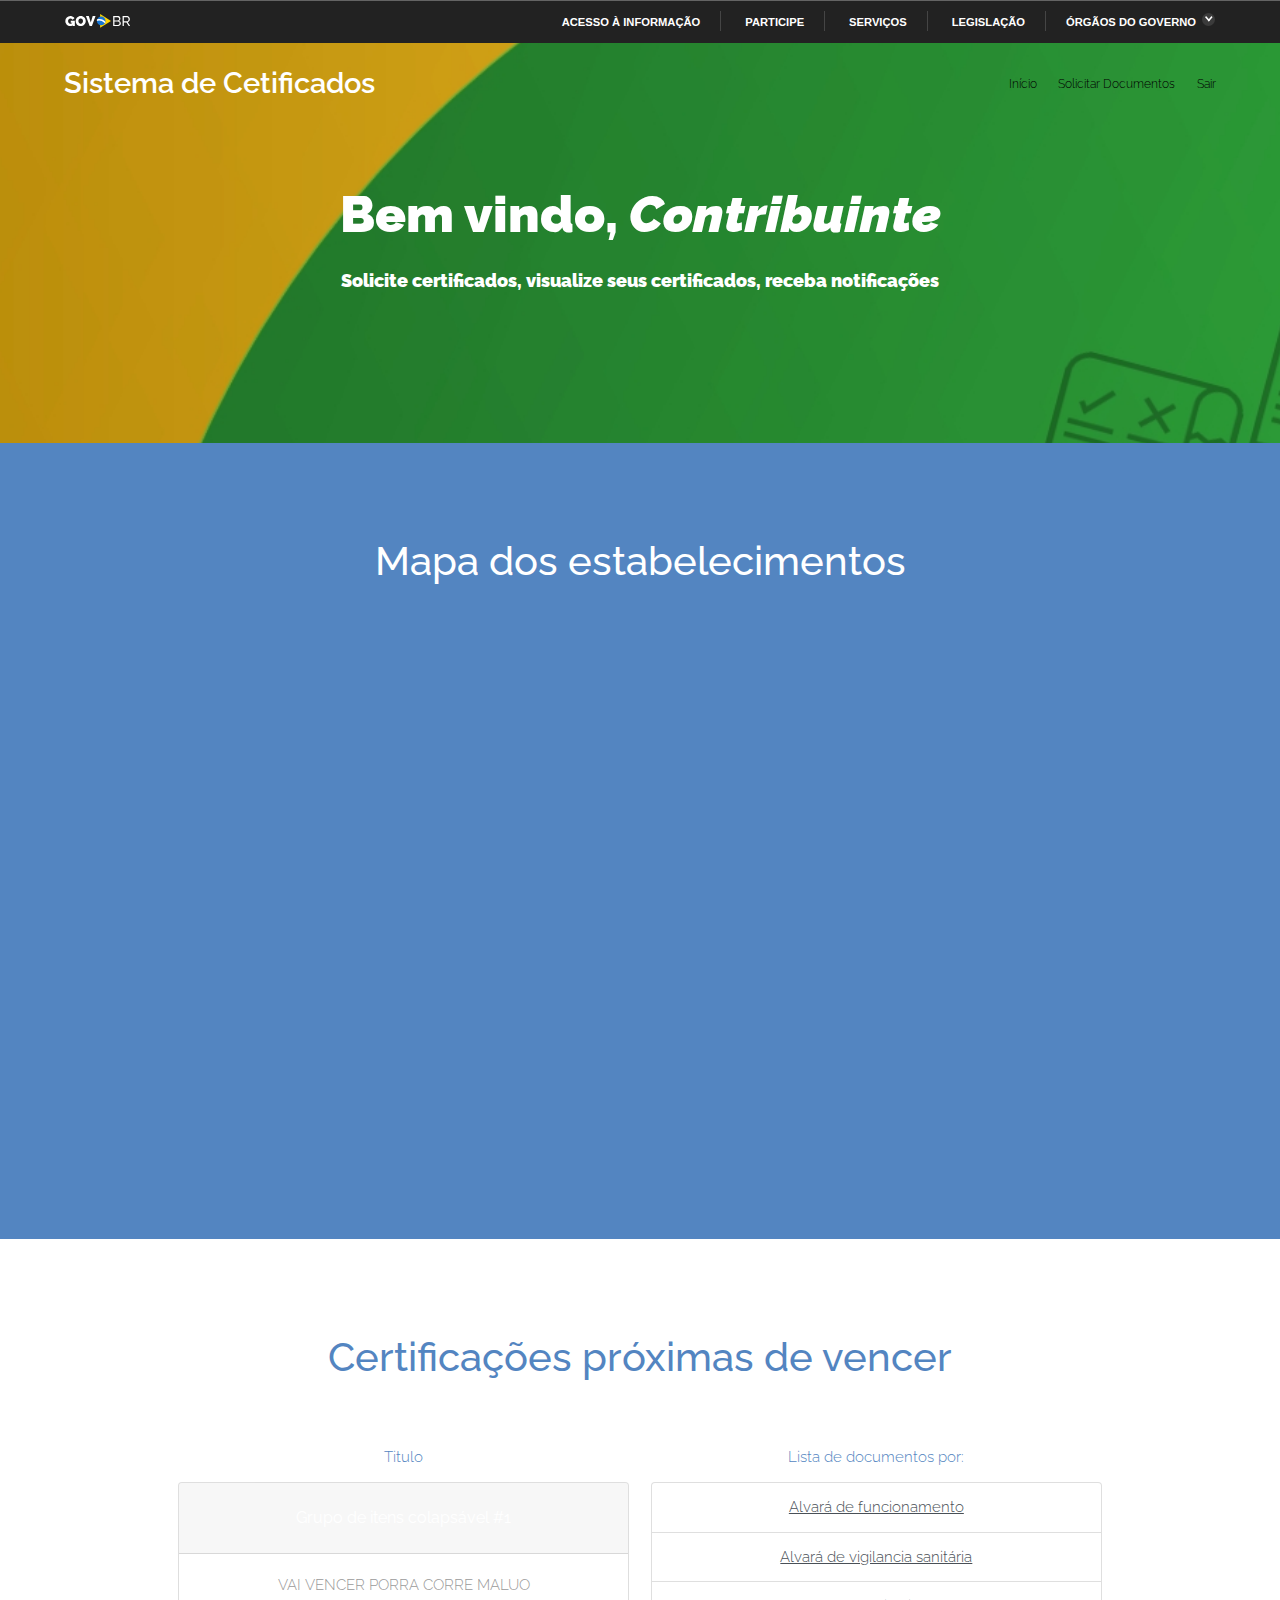
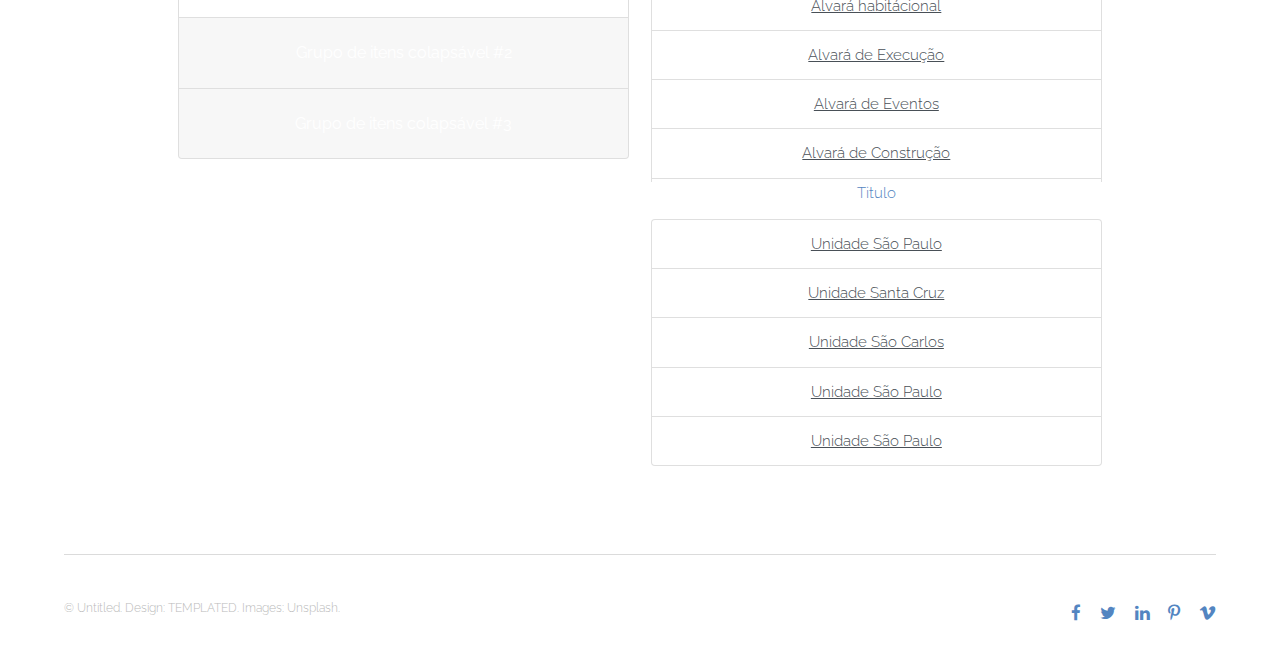
<file: index.html>
<!DOCTYPE HTML>
<!--
	Theory by TEMPLATED
	templated.co @templatedco
	Released for free under the Creative Commons Attribution 3.0 license (templated.co/license)
-->
<html>
	
	<head>	
			<meta http-equiv="Content-Type" content="text/html; charset=utf-8">
			<link rel="stylesheet" href="https://stackpath.bootstrapcdn.com/bootstrap/4.3.1/css/bootstrap.min.css"
				integrity="sha384-ggOyR0iXCbMQv3Xipma34MD+dH/1fQ784/j6cY/iJTQUOhcWr7x9JvoRxT2MZw1T" crossorigin="anonymous">
			<script src="https://code.jquery.com/jquery-3.3.1.slim.min.js"
				integrity="sha384-q8i/X+965DzO0rT7abK41JStQIAqVgRVzpbzo5smXKp4YfRvH+8abtTE1Pi6jizo"
				crossorigin="anonymous"></script>
			<script src="https://cdnjs.cloudflare.com/ajax/libs/popper.js/1.14.7/umd/popper.min.js"
				integrity="sha384-UO2eT0CpHqdSJQ6hJty5KVphtPhzWj9WO1clHTMGa3JDZwrnQq4sF86dIHNDz0W1"
				crossorigin="anonymous"></script>
			<script src="https://stackpath.bootstrapcdn.com/bootstrap/4.3.1/js/bootstrap.min.js"
				integrity="sha384-JjSmVgyd0p3pXB1rRibZUAYoIIy6OrQ6VrjIEaFf/nJGzIxFDsf4x0xIM+B07jRM"
				crossorigin="anonymous"></script>
			<div id="barra-brasil">
				<div class="conteudo-escondido"> <a accesskey="1" href="#conteudo">Ir para o conteúdo</a> </div>
				<div class="conteudo-barra-brasil"> <a href="http://www.brasil.gov.br/" class="pic-gov" title="GovBR">GovBR</a>
					<nav id="menu-barra-brasil" onscroll="checkScrollBarra(this);">
						<ul class="lista-barra-brasil">
							<li class="list-item"> <a href="http://www.acessoainformacao.gov.br"
									class="link-barra link-externo-barra">Acesso à informação</a> </li>
							<li class="espacador"></li>
							<li class="list-item"> <a href="http://brasil.gov.br/participacao-social"
									class="link-barra link-externo-barra">Participe</a> </li>
							<li class="espacador"></li>
							<li class="list-item"> <a href="https://servicos.gov.br/"
									class="link-barra link-externo-barra">Serviços</a> </li>
							<li class="espacador"></li>
							<li class="list-item"> <a href="http://www4.planalto.gov.br/legislacao/"
									class="link-barra link-externo-barra">Legislação</a> </li>
							<li class="espacador"></li>
							<li class="list-item"> <a href="javascript:toggleOrgaosGoverno();" id="link-orgaos"
									class="link-barra link-interno-barra link-baixo-barra">Órgãos do Governo</a> </li>
						</ul>
					</nav> <a href="javascript:scrollBarra();" id="botao-seta-direita" class="botao-seta-direita"><i
							class="arrow right">Navegar para direita</i></a>
				</div>
				<div class="orgaos-governo-barra" id="orgaos-governo-barra">
					<div>
						<ul>
							<li class="orgao-barra"> <a href="http://www.casacivil.gov.br/">Casa Civil</a> </li>
							<li class="orgao-barra"> <a href="http://www.justica.gov.br/">Ministério da Justiça e Segurança
									Pública</a> </li>
							<li class="orgao-barra"> <a href="https://www.defesa.gov.br/">Ministério da Defesa</a> </li>
							<li class="orgao-barra"> <a href="http://www.itamaraty.gov.br/">Ministério das Relações Exteriores</a>
							</li>
							<li class="orgao-barra"> <a href="http://www.fazenda.gov.br/">Ministério da Economia</a> </li>
							<li class="orgao-barra"> <a href="http://www.infraestrutura.gov.br/">Ministério da Infraestrutura</a>
							</li>
							<li class="orgao-barra"> <a href="http://www.agricultura.gov.br/">Ministério da Agricultura</a> </li>
							<li class="orgao-barra"> <a href="http://www.mec.gov.br/">Ministério da Educação</a> </li>
							<li class="orgao-barra"> <a href="http://mds.gov.br/">Ministério da Cidadania</a> </li>
							<li class="orgao-barra"> <a href="http://portalms.saude.gov.br/">Ministério da Saúde</a> </li>
							<li class="orgao-barra"> <a href="http://www.mme.gov.br/">Ministério de Minas e Energia</a> </li>
							<li class="orgao-barra"> <a href="http://www.mctic.gov.br/">Ministério da Ciência, Tecnologia e
									Comunicação</a> </li>
							<li class="orgao-barra"> <a href="http://www.mma.gov.br/">Ministério do Meio Ambiente</a> </li>
							<li class="orgao-barra"> <a href="http://www.turismo.gov.br/">Ministério do Turismo</a> </li>
							<li class="orgao-barra"> <a href="http://www.integracao.gov.br/">Ministério do Desenvolvimento
									Regional</a> </li>
							<li class="orgao-barra"> <a href="http://www.cgu.gov.br/">Controladoria-Geral da União</a> </li>
							<li class="orgao-barra"> <a href="http://www.mdh.gov.br/">Ministério da Mulher, da Família e dos
									Direitos Humanos</a> </li>
							<li class="orgao-barra"> <a href="http://www.secretariageral.gov.br/">Secretaria-Geral da Presidência da
									República</a> </li>
							<li class="orgao-barra"> <a href="http://www.secretariadegoverno.gov.br/">Secretaria De Governo</a>
							</li>
							<li class="orgao-barra"> <a href="http://www.gsi.gov.br/">Gabinete de Segurança Institucional</a> </li>
							<li class="orgao-barra"> <a href="http://www.agu.gov.br/">Advocacia-Geral da União - AGU</a> </li>
							<li class="orgao-barra"> <a href="http://www.bcb.gov.br/">Banco Central do Brasil</a> </li>
						</ul>
					</div>
				</div>
			</div>
		<title>Sistema de Certificados</title>
		<meta charset="utf-8" />
		<meta name="viewport" content="width=device-width, initial-scale=1" />
		<link rel="stylesheet" href="assets/css/main.css" />
	</head>
	<body>
		<!-- Header -->
			<header id="header">
				<div class="inner">
					<a href="index.html" class="logo">Sistema de Cetificados</a>
					<nav id="nav">
						<a href="index.html">Início</a>
						<a href="form_certificacao.html">Solicitar Documentos</a>
						<a href="elements.html">Sair</a>
					</nav>
					<a href="#navPanel" class="navPanelToggle"><span class="fa fa-bars"></span></a>
				</div>
			</header>

		<!-- Banner -->
			<section id="banner">
				<h1>Bem vindo, <em>Contribuinte</em></h1>
				<p>Solicite certificados, visualize seus certificados, receba notificações</p>
			</section>

		
		<!-- Two -->
		<section id="two" class="wrapper style1 special">
			<div class="inner">
				<center>
				<header>
					<h2>Mapa dos estabelecimentos</h2>
				</header>
				<center>
				<div id="mapdiv" style="width:800px; height:500px; align-content: center;"></div>
				<script src="http://www.openlayers.org/api/OpenLayers.js"></script>
				<script>
					map = new OpenLayers.Map("mapdiv");
					map.addLayer(new OpenLayers.Layer.OSM());

					var lonLat = new OpenLayers.LonLat(-46.724955, -23.564705)
						.transform(
							new OpenLayers.Projection("EPSG:4326"), // transform from WGS 1984
							map.getProjectionObject() // to Spherical Mercator Projection
						);

						var lonLat2 = new OpenLayers.LonLat(-45.724955, -22.564705)
						.transform(
							new OpenLayers.Projection("EPSG:4326"), // transform from WGS 1984
							map.getProjectionObject() // to Spherical Mercator Projection
						);

					

					var zoom = 16;

					var markers = new OpenLayers.Layer.Markers("Markers");

					
					map.addLayer(markers);

					markers.addMarker(new OpenLayers.Marker(lonLat));
					markers.addMarker(new OpenLayers.Marker(lonLat2));

					map.setCenter(lonLat, zoom);
				</script>
				</center>
			</div>
			</div>
		</section>

		<!-- Two -->
		<section id="two" class="wrapper style2 special">
			<div class="inner">
				<header>
					<h2>Certificações próximas de vencer</h2>
				</header>
				<div class="container">					
				  <div class="row">
					<div class="col-sm">
							<h1>Titulo </h1>
							<div class="accordion" id="accordionExample">
									<div class="card">
									  <div class="card-header" id="headingOne">
										<h5 class="mb-0">
										  <button class="btn btn-link" type="button" data-toggle="collapse" data-target="#collapseOne" aria-expanded="true" aria-controls="collapseOne">
											Grupo de itens colapsável #1
										  </button>
										</h5>
									  </div>
								  
									  <div id="collapseOne" class="collapse show" aria-labelledby="headingOne" data-parent="#accordionExample">
										<div class="card-body">
										  VAI VENCER PORRA CORRE MALUO
										</div>
									  </div>
									</div>
									<div class="card">
									  <div class="card-header" id="headingTwo">
										<h5 class="mb-0">
										  <button class="btn btn-link collapsed" type="button" data-toggle="collapse" data-target="#collapseTwo" aria-expanded="false" aria-controls="collapseTwo">
											Grupo de itens colapsável #2
										  </button>
										</h5>
									  </div>
									  <div id="collapseTwo" class="collapse" aria-labelledby="headingTwo" data-parent="#accordionExample">
										<div class="card-body">
										  Anim pariatur cliche reprehenderit, enim eiusmod high life accusamus terry richardson ad squid. 3 wolf moon officia aute, non cupidatat skateboard dolor brunch. Food truck quinoa nesciunt laborum eiusmod. Brunch 3 wolf moon tempor, sunt aliqua put a bird on it squid single-origin coffee nulla assumenda shoreditch et. Nihil anim keffiyeh helvetica, craft beer labore wes anderson cred nesciunt sapiente ea proident. Ad vegan excepteur butcher vice lomo. Leggings occaecat craft beer farm-to-table, raw denim aesthetic synth nesciunt you probably haven't heard of them accusamus labore sustainable VHS.
										</div>
									  </div>
									</div>
									<div class="card">
									  <div class="card-header" id="headingThree">
										<h5 class="mb-0">
										  <button class="btn btn-link collapsed" type="button" data-toggle="collapse" data-target="#collapseThree" aria-expanded="false" aria-controls="collapseThree">
											Grupo de itens colapsável #3
										  </button>
										</h5>
									  </div>
									  <div id="collapseThree" class="collapse" aria-labelledby="headingThree" data-parent="#accordionExample">
										<div class="card-body">
										  Anim pariatur cliche reprehenderit, enim eiusmod high life accusamus terry richardson ad squid. 3 wolf moon officia aute, non cupidatat skateboard dolor brunch. Food truck quinoa nesciunt laborum eiusmod. Brunch 3 wolf moon tempor, sunt aliqua put a bird on it squid single-origin coffee nulla assumenda shoreditch et. Nihil anim keffiyeh helvetica, craft beer labore wes anderson cred nesciunt sapiente ea proident. Ad vegan excepteur butcher vice lomo. Leggings occaecat craft beer farm-to-table, raw denim aesthetic synth nesciunt you probably haven't heard of them accusamus labore sustainable VHS.
										</div>
									  </div>
									</div>
								  </div>
					</div>
					<div class="col-sm">
							<h1>Lista de documentos por:</h1>
						<div class="row-sm-6 overflow-auto" style="max-height: 300px">
								<div class="list-group">
										<a href="#" class="list-group-item list-group-item-action">Alvará de funcionamento</a>
										<a href="#" class="list-group-item list-group-item-action">Alvará de vigilancia sanitária</a>
										<a href="#" class="list-group-item list-group-item-action">Alvará habitácional </a>
										<a href="#" class="list-group-item list-group-item-action">Alvará de Execução</a>
										<a href="#" class="list-group-item list-group-item-action">Alvará de Eventos</a>
										<a href="#" class="list-group-item list-group-item-action">Alvará de Construção</a>
										<a href="#" class="list-group-item list-group-item-action">Alvará de Corpo de Bombeiros</a>
										<a href="#" class="list-group-item list-group-item-action">SETESB</a>
										<a href="#" class="list-group-item list-group-item-action">ANVISA</a>
										<a href="#" class="list-group-item list-group-item-action">ANATEL</a>
									  </div>
						</div>
						<h1>Titulo </h1>
							<div class="list-group overflow-auto" >
									<a href="#" class="list-group-item list-group-item-action">Unidade São Paulo</a>
									<a href="#" class="list-group-item list-group-item-action">Unidade Santa Cruz</a>
									<a href="#" class="list-group-item list-group-item-action">Unidade São Carlos</a>
									<a href="#" class="list-group-item list-group-item-action">Unidade São Paulo</a>
									<a href="#" class="list-group-item list-group-item-action">Unidade São Paulo</a>
								  </div>
					</div>    
				  </div>
				</div>
			</div>
			</div>
		</section>

		<!-- Footer -->
			<footer id="footer">
				<div class="inner">
					<div class="flex">
						<div class="copyright">
							&copy; Untitled. Design: <a href="https://templated.co">TEMPLATED</a>. Images: <a href="https://unsplash.com">Unsplash</a>.
						</div>
						<ul class="icons">
							<li><a href="#" class="icon fa-facebook"><span class="label">Facebook</span></a></li>
							<li><a href="#" class="icon fa-twitter"><span class="label">Twitter</span></a></li>
							<li><a href="#" class="icon fa-linkedin"><span class="label">linkedIn</span></a></li>
							<li><a href="#" class="icon fa-pinterest-p"><span class="label">Pinterest</span></a></li>
							<li><a href="#" class="icon fa-vimeo"><span class="label">Vimeo</span></a></li>
						</ul>
					</div>
				</div>
			</footer>

		<!-- Scripts -->
			<script src="assets/js/jquery.min.js"></script>
			<script src="assets/js/skel.min.js"></script>
			<script src="assets/js/util.js"></script>
			<script src="assets/js/main.js"></script>

	</body>
</html>
</file>
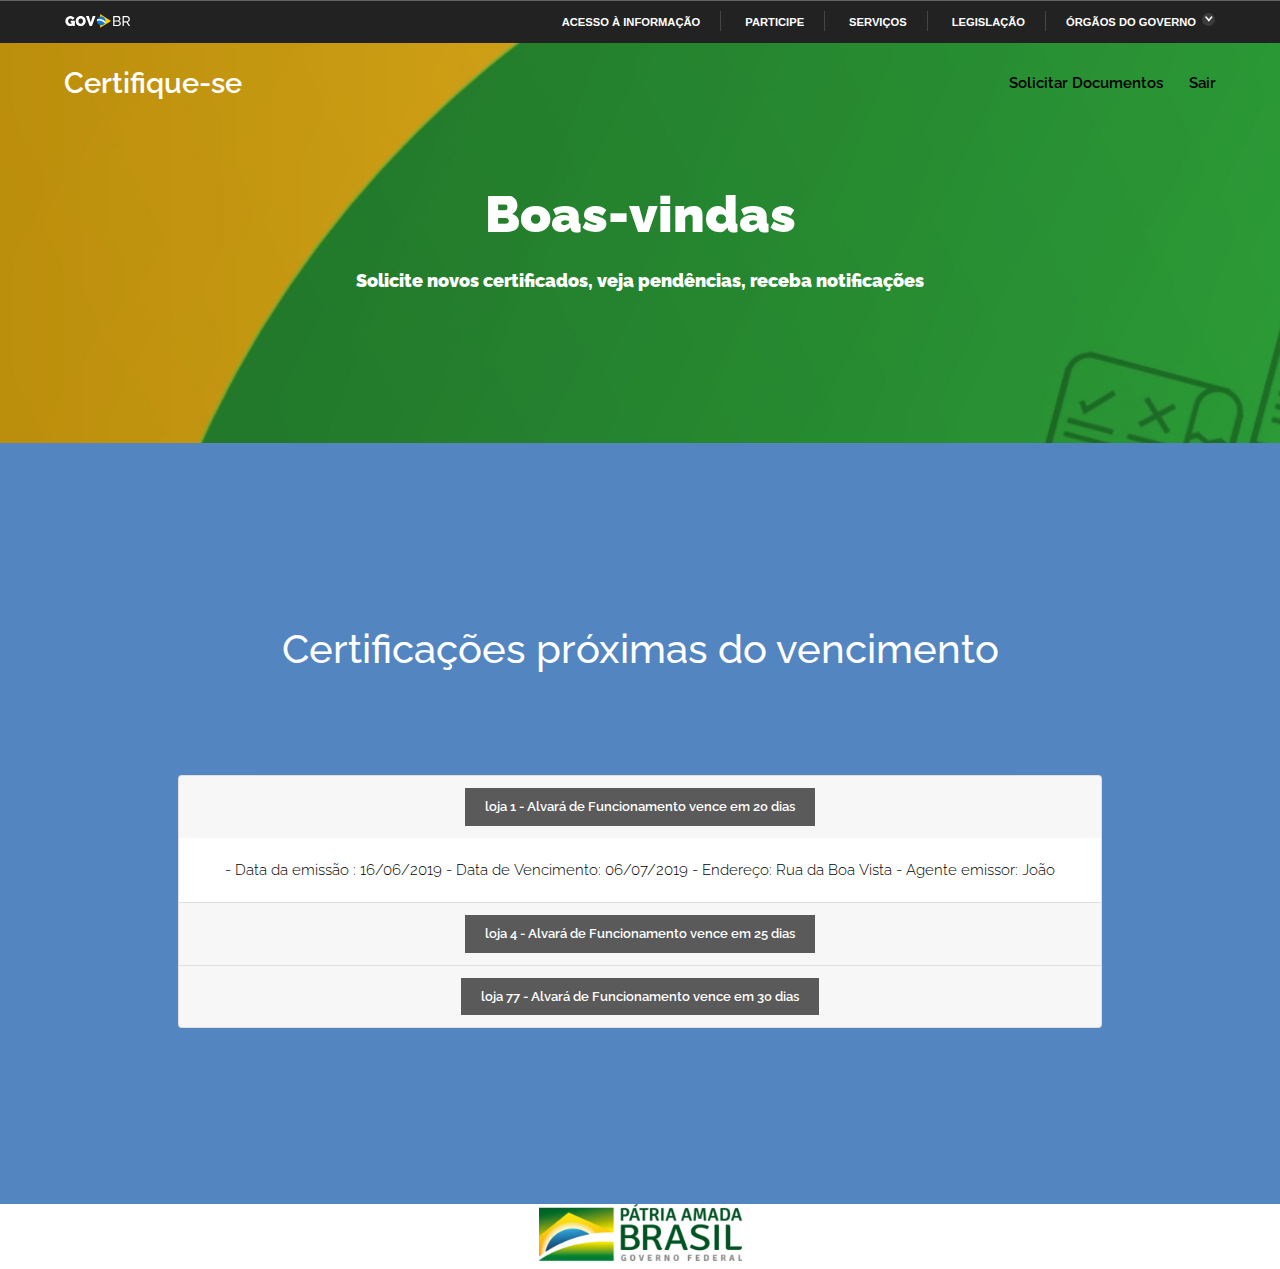
<file: contribuinte.html>
<!DOCTYPE HTML>
<!--
	Theory by TEMPLATED
	templated.co @templatedco
	Released for free under the Creative Commons Attribution 3.0 license (templated.co/license)
-->
<html>
	
	<head>	
			<meta http-equiv="Content-Type" content="text/html; charset=utf-8">
			<link rel="stylesheet" href="https://stackpath.bootstrapcdn.com/bootstrap/4.3.1/css/bootstrap.min.css"
				integrity="sha384-ggOyR0iXCbMQv3Xipma34MD+dH/1fQ784/j6cY/iJTQUOhcWr7x9JvoRxT2MZw1T" crossorigin="anonymous">
			<script src="https://code.jquery.com/jquery-3.3.1.slim.min.js"
				integrity="sha384-q8i/X+965DzO0rT7abK41JStQIAqVgRVzpbzo5smXKp4YfRvH+8abtTE1Pi6jizo"
				crossorigin="anonymous"></script>
			<script src="https://cdnjs.cloudflare.com/ajax/libs/popper.js/1.14.7/umd/popper.min.js"
				integrity="sha384-UO2eT0CpHqdSJQ6hJty5KVphtPhzWj9WO1clHTMGa3JDZwrnQq4sF86dIHNDz0W1"
				crossorigin="anonymous"></script>
			<script src="https://stackpath.bootstrapcdn.com/bootstrap/4.3.1/js/bootstrap.min.js"
				integrity="sha384-JjSmVgyd0p3pXB1rRibZUAYoIIy6OrQ6VrjIEaFf/nJGzIxFDsf4x0xIM+B07jRM"
				crossorigin="anonymous"></script>
			<div id="barra-brasil">
				<div class="conteudo-escondido"> <a accesskey="1" href="#conteudo">Ir para o conteúdo</a> </div>
				<div class="conteudo-barra-brasil"> <a href="http://www.brasil.gov.br/" class="pic-gov" title="GovBR">GovBR</a>
					<nav id="menu-barra-brasil" onscroll="checkScrollBarra(this);">
						<ul class="lista-barra-brasil">
							<li class="list-item"> <a href="http://www.acessoainformacao.gov.br"
									class="link-barra link-externo-barra">Acesso à informação</a> </li>
							<li class="espacador"></li>
							<li class="list-item"> <a href="http://brasil.gov.br/participacao-social"
									class="link-barra link-externo-barra">Participe</a> </li>
							<li class="espacador"></li>
							<li class="list-item"> <a href="https://servicos.gov.br/"
									class="link-barra link-externo-barra">Serviços</a> </li>
							<li class="espacador"></li>
							<li class="list-item"> <a href="http://www4.planalto.gov.br/legislacao/"
									class="link-barra link-externo-barra">Legislação</a> </li>
							<li class="espacador"></li>
							<li class="list-item"> <a href="javascript:toggleOrgaosGoverno();" id="link-orgaos"
									class="link-barra link-interno-barra link-baixo-barra">Órgãos do Governo</a> </li>
						</ul>
					</nav> <a href="javascript:scrollBarra();" id="botao-seta-direita" class="botao-seta-direita"><i
							class="arrow right">Navegar para direita</i></a>
				</div>
				<div class="orgaos-governo-barra" id="orgaos-governo-barra">
					<div>
						<ul>
							<li class="orgao-barra"> <a href="http://www.casacivil.gov.br/">Casa Civil</a> </li>
							<li class="orgao-barra"> <a href="http://www.justica.gov.br/">Ministério da Justiça e Segurança
									Pública</a> </li>
							<li class="orgao-barra"> <a href="https://www.defesa.gov.br/">Ministério da Defesa</a> </li>
							<li class="orgao-barra"> <a href="http://www.itamaraty.gov.br/">Ministério das Relações Exteriores</a>
							</li>
							<li class="orgao-barra"> <a href="http://www.fazenda.gov.br/">Ministério da Economia</a> </li>
							<li class="orgao-barra"> <a href="http://www.infraestrutura.gov.br/">Ministério da Infraestrutura</a>
							</li>
							<li class="orgao-barra"> <a href="http://www.agricultura.gov.br/">Ministério da Agricultura</a> </li>
							<li class="orgao-barra"> <a href="http://www.mec.gov.br/">Ministério da Educação</a> </li>
							<li class="orgao-barra"> <a href="http://mds.gov.br/">Ministério da Cidadania</a> </li>
							<li class="orgao-barra"> <a href="http://portalms.saude.gov.br/">Ministério da Saúde</a> </li>
							<li class="orgao-barra"> <a href="http://www.mme.gov.br/">Ministério de Minas e Energia</a> </li>
							<li class="orgao-barra"> <a href="http://www.mctic.gov.br/">Ministério da Ciência, Tecnologia e
									Comunicação</a> </li>
							<li class="orgao-barra"> <a href="http://www.mma.gov.br/">Ministério do Meio Ambiente</a> </li>
							<li class="orgao-barra"> <a href="http://www.turismo.gov.br/">Ministério do Turismo</a> </li>
							<li class="orgao-barra"> <a href="http://www.integracao.gov.br/">Ministério do Desenvolvimento
									Regional</a> </li>
							<li class="orgao-barra"> <a href="http://www.cgu.gov.br/">Controladoria-Geral da União</a> </li>
							<li class="orgao-barra"> <a href="http://www.mdh.gov.br/">Ministério da Mulher, da Família e dos
									Direitos Humanos</a> </li>
							<li class="orgao-barra"> <a href="http://www.secretariageral.gov.br/">Secretaria-Geral da Presidência da
									República</a> </li>
							<li class="orgao-barra"> <a href="http://www.secretariadegoverno.gov.br/">Secretaria De Governo</a>
							</li>
							<li class="orgao-barra"> <a href="http://www.gsi.gov.br/">Gabinete de Segurança Institucional</a> </li>
							<li class="orgao-barra"> <a href="http://www.agu.gov.br/">Advocacia-Geral da União - AGU</a> </li>
							<li class="orgao-barra"> <a href="http://www.bcb.gov.br/">Banco Central do Brasil</a> </li>
						</ul>
					</div>
				</div>
			</div>
		<title>Página Inicial</title>
		<meta charset="utf-8" />
		<meta name="viewport" content="width=device-width, initial-scale=1" />
		<link rel="stylesheet" href="assets/css/main.css" />
	</head>
	<body>

		<!-- Header -->
			<header id="header">
				<div class="inner">
					<a href="index.html" class="logo">Certifique-se</a>
					<nav id="nav">
						<a href="forms.html" class="nav">Solicitar Documentos</a>
						<a href="index.html" class="nav">Sair</a>
					</nav>
					<a href="#navPanel" class="navPanelToggle"><span class="fa fa-bars"></span></a>
				</div>
			</header>

		<!-- Banner -->
			<section id="banner">
				<h1>Boas-vindas</h1>
				<p class="p">Solicite novos certificados, veja pendências, receba notificações</p>
			</section>

		
		<!-- Two -->
		<section id="two" class="wrapper style1 special">
			<div>
				<center>
		<!-- Two -->
		<section id="two" class="wrapper style2 special">
			<div class="inner">
					<header>
						<h2>Certificações próximas do vencimento</h2>
					</header>
				<div class="container">					
				  <div class="row">
					<div class="col-sm">
							<h1>Titulo </h1>
							<div class="accordion" id="accordionExample">
									<div class="card">
									  <div class="card-header" id="headingOne">
										<h5 class="mb-0">
										  <button type="button" data-toggle="collapse" data-target="#collapseOne" aria-expanded="true" aria-controls="collapseOne">
											loja 1 - Alvará de Funcionamento vence em 20 dias  
										  </button>
										</h5>
									  </div>
								  
									  <div id="collapseOne" class="collapse show" style="background-color:white; color: black !important" aria-labelledby="headingOne" data-parent="#accordionExample">
										<div class="card-body">
											- Data da emissão : 16/06/2019
											- Data de Vencimento: 06/07/2019
											- Endereço: Rua da Boa Vista
											- Agente emissor: João
										</div>
									  </div>
									</div>
									<div class="card">
									  <div class="card-header" id="headingTwo">
										<h5 class="mb-0">
										  <button type="button" data-toggle="collapse" data-target="#collapseTwo" aria-expanded="false" aria-controls="collapseTwo">
												loja 4 - Alvará de Funcionamento vence em 25 dias
										  </button>
										</h5>
									  </div>
									  <div id="collapseTwo" class="collapse" style="background-color:white; color: black !important" aria-labelledby="headingTwo" data-parent="#accordionExample">
										<div class="card-body">
												- Data da emissão : 16/06/2019
												- Data de Vencimento: 09/07/2019
												- Endereço: Rua da Boa Vista
												- Agente emissor: João
										</div>
									  </div>
									</div>
									<div class="card">
									  <div class="card-header" id="headingThree">
										<h5 class="mb-0">
										  <button type="button" data-toggle="collapse" data-target="#collapseThree" aria-expanded="false" aria-controls="collapseThree">
												loja 77 - Alvará de Funcionamento vence em 30 dias
										  </button>
										</h5>
									  </div>
									  <div id="collapseThree" class="collapse" style="background-color:white; color: black !important" aria-labelledby="headingThree" data-parent="#accordionExample">
										<div class="card-body">
												- Data da emissão : 01/10/2018
												- Data de Vencimento: 09/07/2019
												- Endereço: Rua da Esperança
												- Agente emissor: João
										</div>
									  </div>
									</div>
								  </div>
					</div>

				</center>
			</div>
		</section>

		

		<!-- Footer -->
		<footer id="footer">
                <center>
                    <img src="images/logo-patria-amada-brasil.png" alt="Logo Pátria Amada Brasil"></footer>
                </center>
        </footer>

		<!-- Scripts -->
			<script src="assets/js/jquery.min.js"></script>
			<script src="assets/js/skel.min.js"></script>
			<script src="assets/js/util.js"></script>
			<script src="assets/js/main.js"></script>

	</body>
</html>
</file>
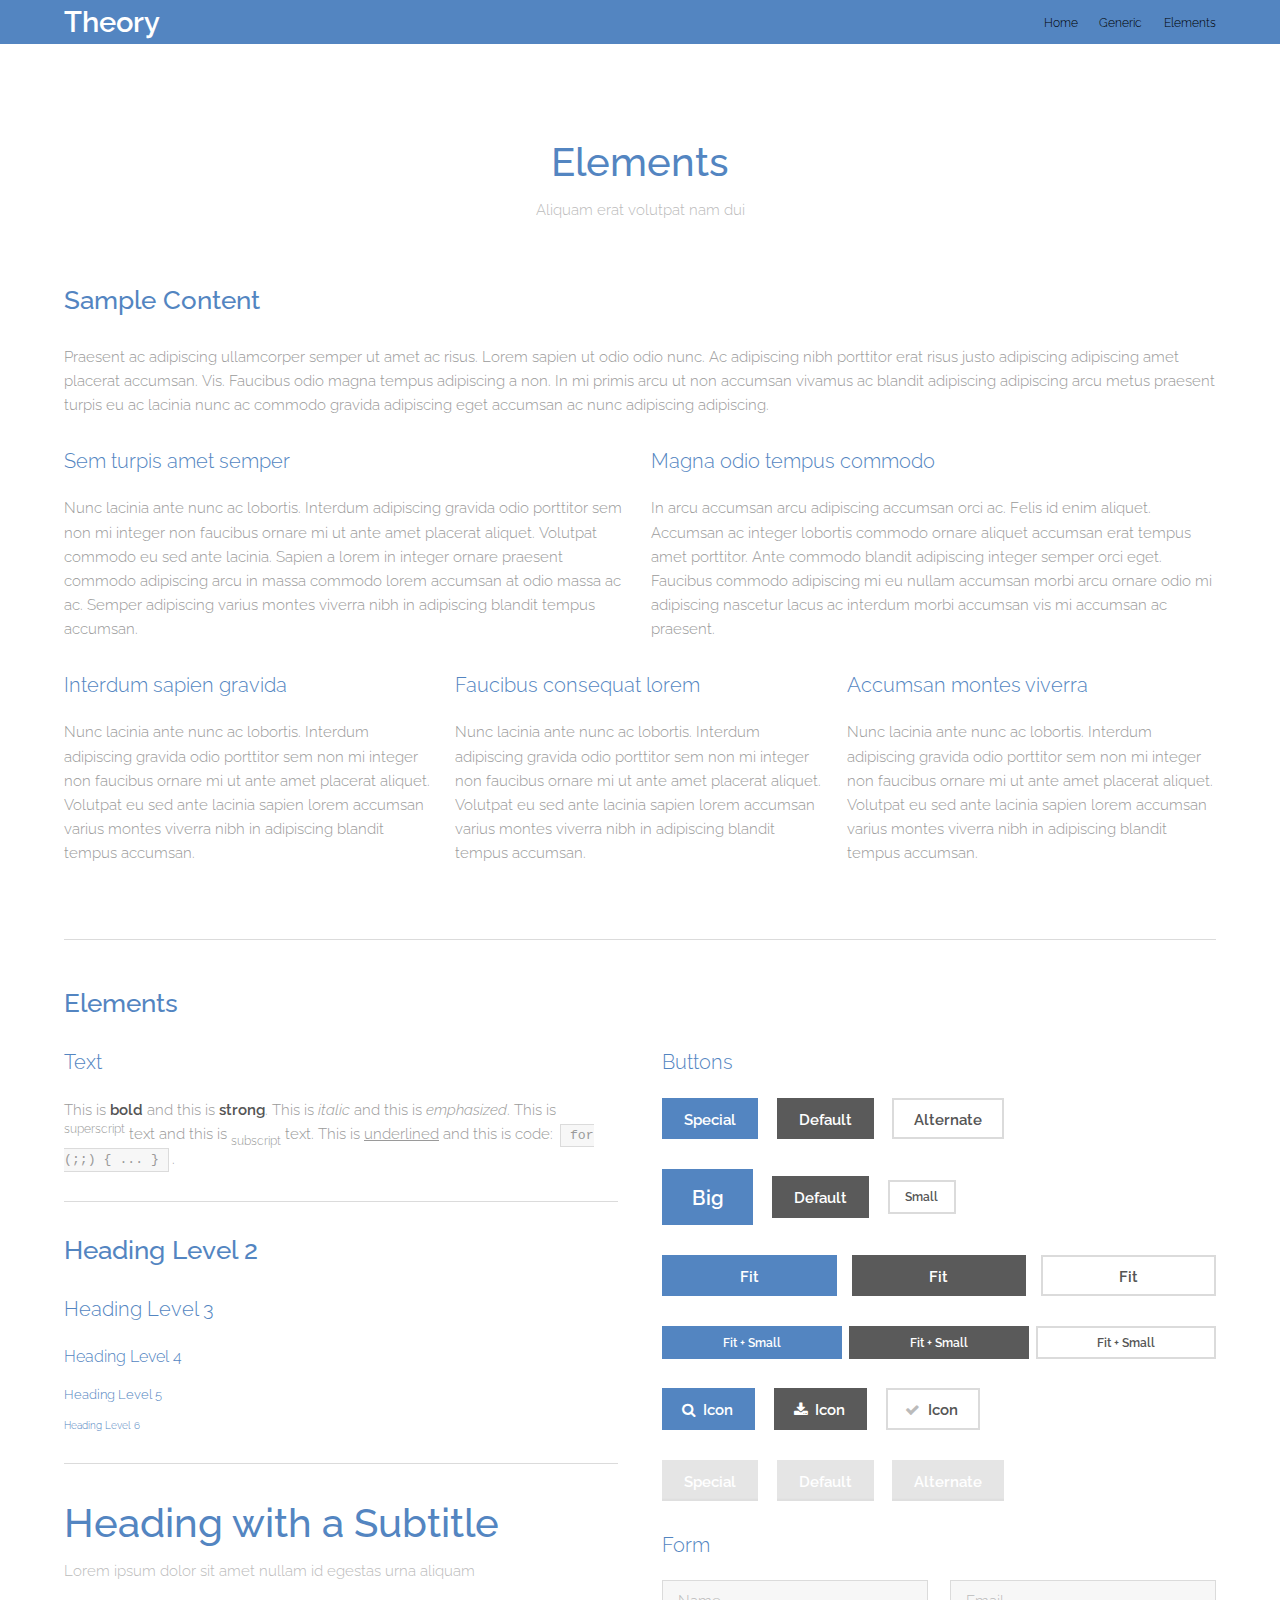
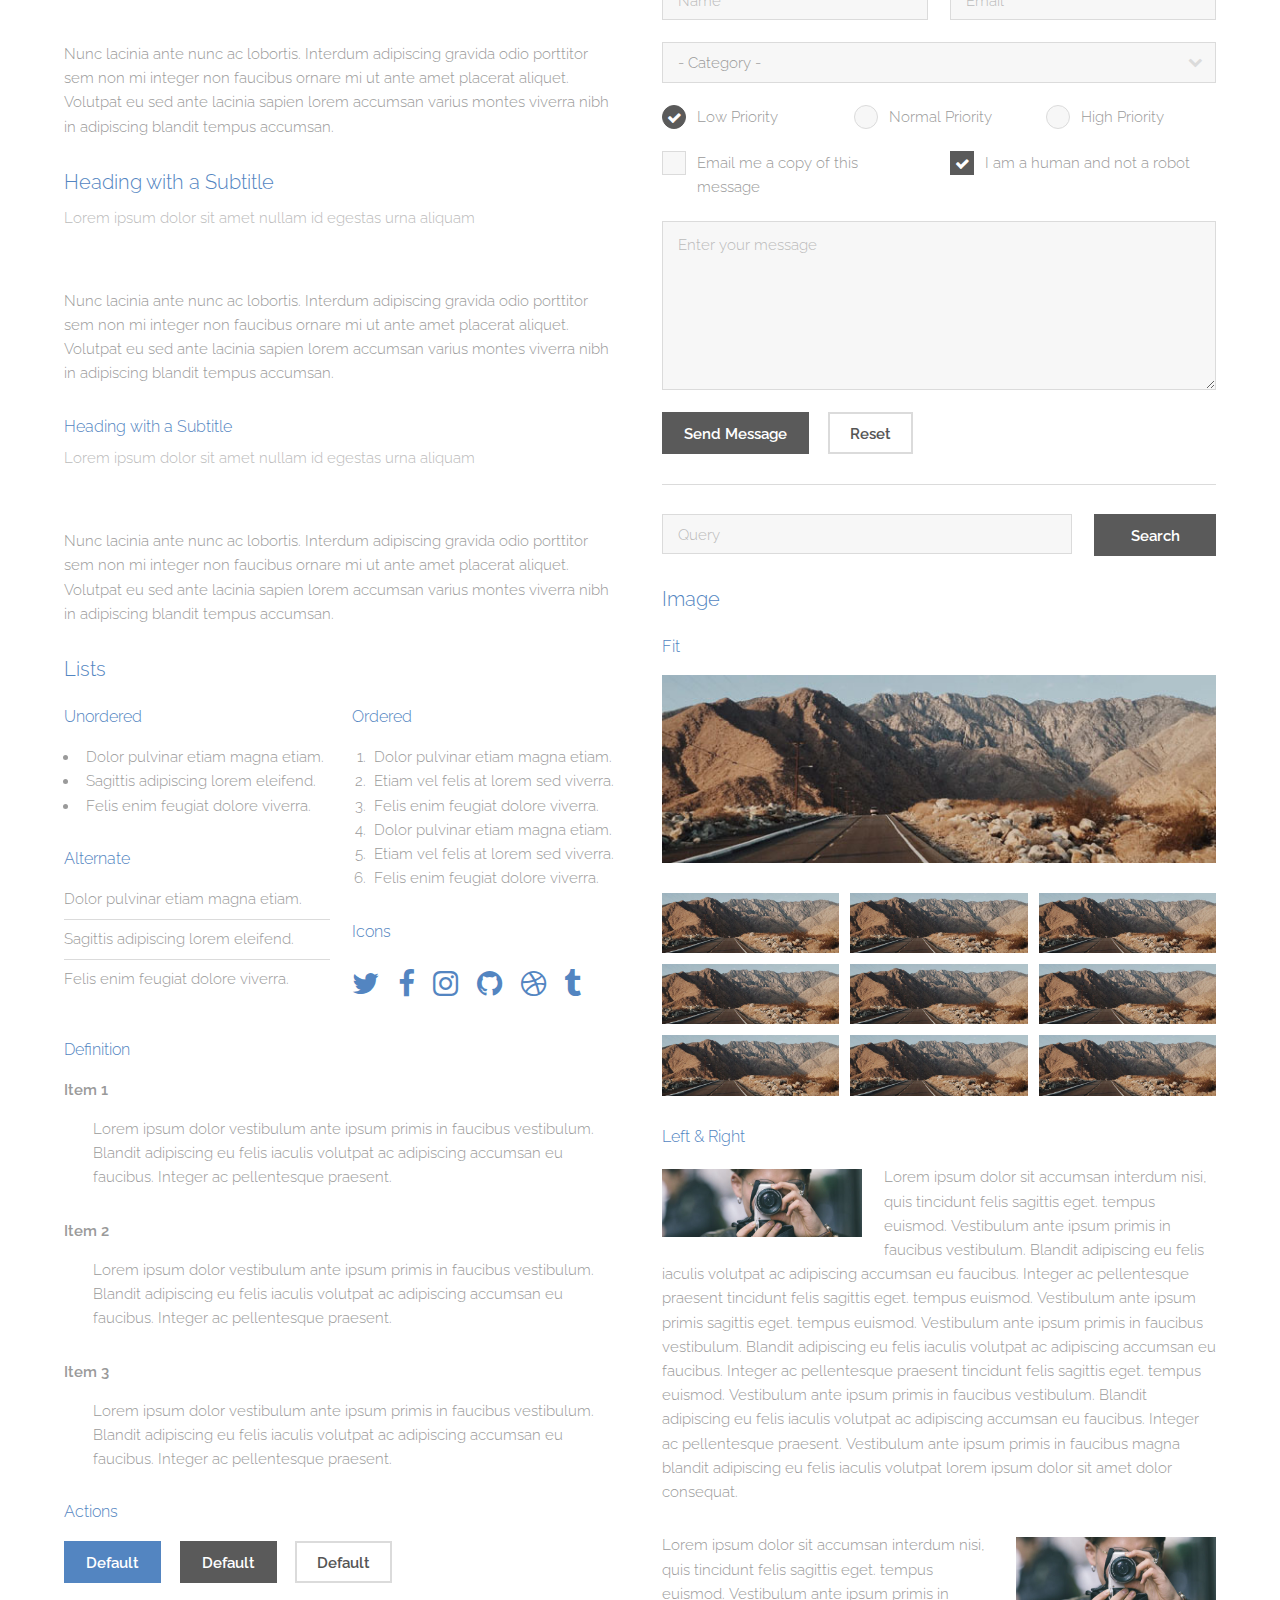
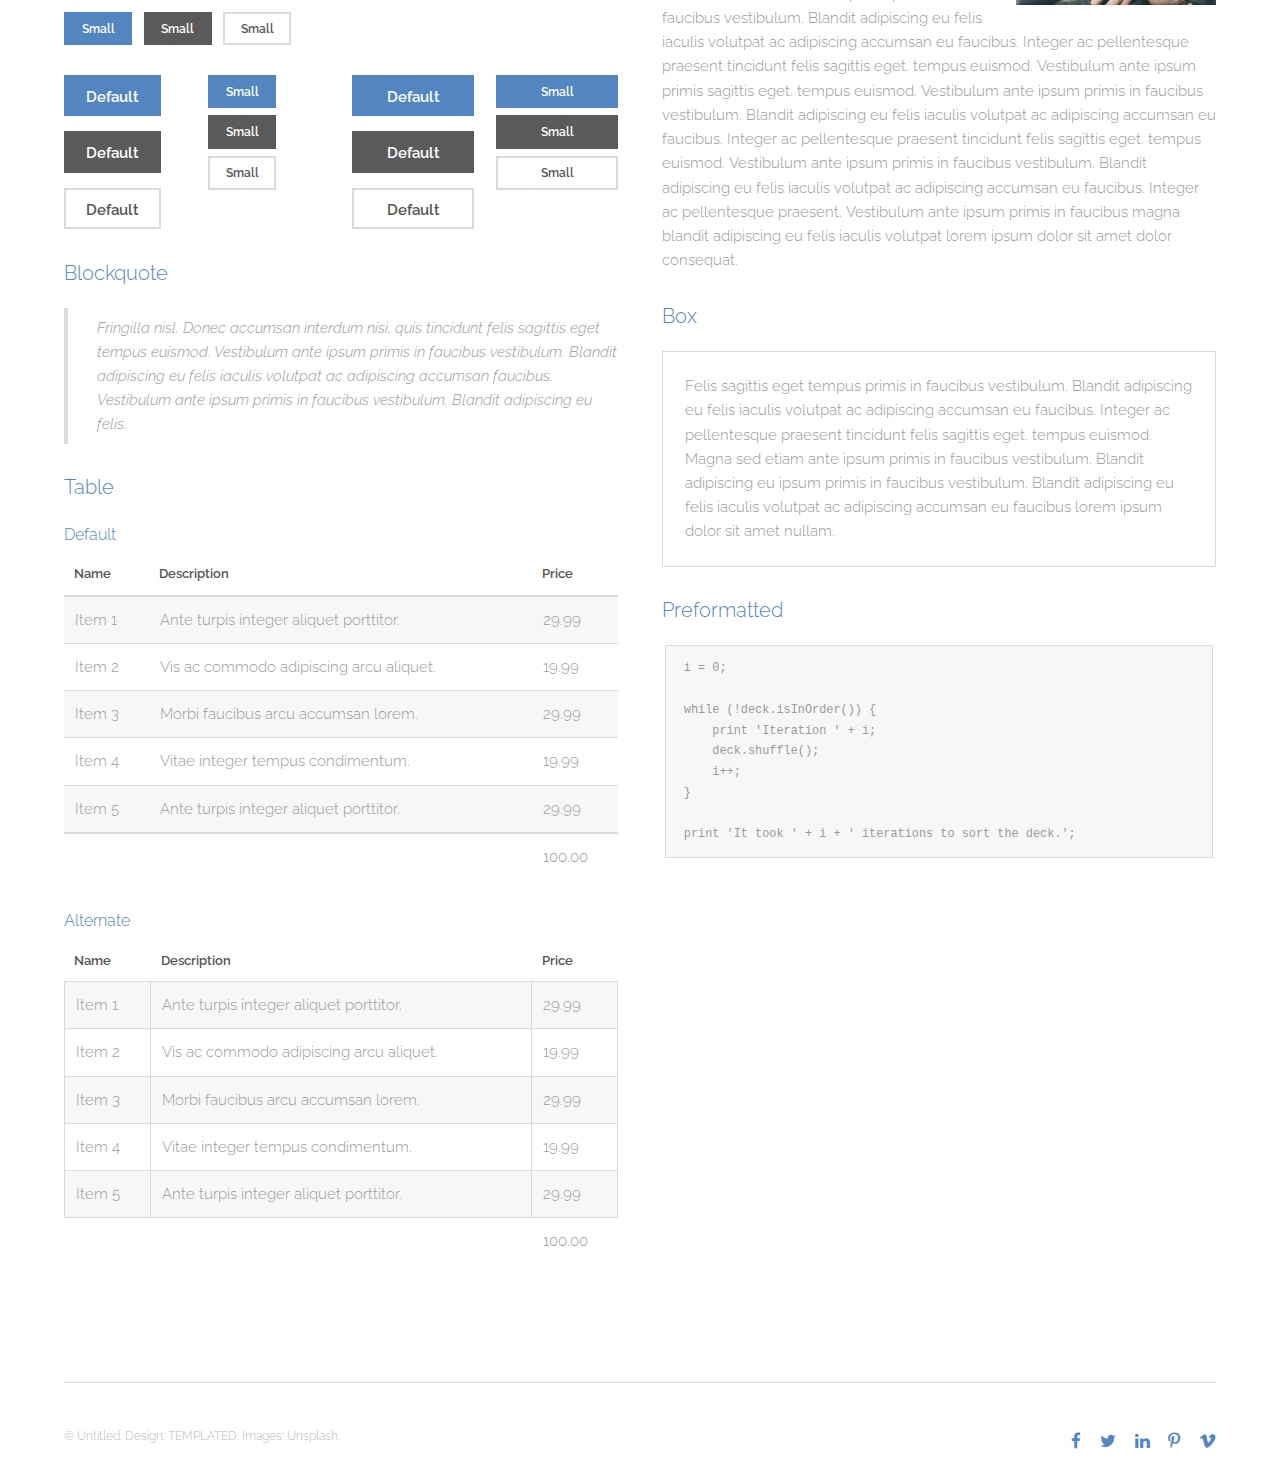
<file: elements.html>
<!DOCTYPE HTML>
<!--
	Theory by TEMPLATED
	templated.co @templatedco
	Released for free under the Creative Commons Attribution 3.0 license (templated.co/license)
-->
<html>
	<head>
		<title>Elements - Theory by TEMPLATED</title>
		<meta charset="utf-8" />
		<meta name="viewport" content="width=device-width, initial-scale=1" />
		<link rel="stylesheet" href="assets/css/main.css" />
	</head>
	<body class="subpage">

		<!-- Header -->
			<header id="header">
				<div class="inner">
					<a href="index.html" class="logo">Theory</a>
					<nav id="nav">
						<a href="index.html">Home</a>
						<a href="generic.html">Generic</a>
						<a href="elements.html">Elements</a>
					</nav>
					<a href="#navPanel" class="navPanelToggle"><span class="fa fa-bars"></span></a>
				</div>
			</header>

		<!-- Main -->
			<section id="main" class="wrapper">
				<div class="inner">
					<header class="align-center">
						<h2>Elements</h2>
						<p>Aliquam erat volutpat nam dui </p>
					</header>

				<!-- Content -->
					<h2 id="content">Sample Content</h2>
					<p>Praesent ac adipiscing ullamcorper semper ut amet ac risus. Lorem sapien ut odio odio nunc. Ac adipiscing nibh porttitor erat risus justo adipiscing adipiscing amet placerat accumsan. Vis. Faucibus odio magna tempus adipiscing a non. In mi primis arcu ut non accumsan vivamus ac blandit adipiscing adipiscing arcu metus praesent turpis eu ac lacinia nunc ac commodo gravida adipiscing eget accumsan ac nunc adipiscing adipiscing.</p>
					<div class="row">
						<div class="6u 12u$(small)">
							<h3>Sem turpis amet semper</h3>
							<p>Nunc lacinia ante nunc ac lobortis. Interdum adipiscing gravida odio porttitor sem non mi integer non faucibus ornare mi ut ante amet placerat aliquet. Volutpat commodo eu sed ante lacinia. Sapien a lorem in integer ornare praesent commodo adipiscing arcu in massa commodo lorem accumsan at odio massa ac ac. Semper adipiscing varius montes viverra nibh in adipiscing blandit tempus accumsan.</p>
						</div>
						<div class="6u$ 12u$(small)">
							<h3>Magna odio tempus commodo</h3>
							<p>In arcu accumsan arcu adipiscing accumsan orci ac. Felis id enim aliquet. Accumsan ac integer lobortis commodo ornare aliquet accumsan erat tempus amet porttitor. Ante commodo blandit adipiscing integer semper orci eget. Faucibus commodo adipiscing mi eu nullam accumsan morbi arcu ornare odio mi adipiscing nascetur lacus ac interdum morbi accumsan vis mi accumsan ac praesent.</p>
						</div>
						<!-- Break -->
						<div class="4u 12u$(medium)">
							<h3>Interdum sapien gravida</h3>
							<p>Nunc lacinia ante nunc ac lobortis. Interdum adipiscing gravida odio porttitor sem non mi integer non faucibus ornare mi ut ante amet placerat aliquet. Volutpat eu sed ante lacinia sapien lorem accumsan varius montes viverra nibh in adipiscing blandit tempus accumsan.</p>
						</div>
						<div class="4u 12u$(medium)">
							<h3>Faucibus consequat lorem</h3>
							<p>Nunc lacinia ante nunc ac lobortis. Interdum adipiscing gravida odio porttitor sem non mi integer non faucibus ornare mi ut ante amet placerat aliquet. Volutpat eu sed ante lacinia sapien lorem accumsan varius montes viverra nibh in adipiscing blandit tempus accumsan.</p>
						</div>
						<div class="4u$ 12u$(medium)">
							<h3>Accumsan montes viverra</h3>
							<p>Nunc lacinia ante nunc ac lobortis. Interdum adipiscing gravida odio porttitor sem non mi integer non faucibus ornare mi ut ante amet placerat aliquet. Volutpat eu sed ante lacinia sapien lorem accumsan varius montes viverra nibh in adipiscing blandit tempus accumsan.</p>
						</div>
					</div>

				<hr class="major" />

				<!-- Elements -->
					<h2 id="elements">Elements</h2>
					<div class="row 200%">
						<div class="6u 12u$(medium)">

							<!-- Text stuff -->
								<h3>Text</h3>
								<p>This is <b>bold</b> and this is <strong>strong</strong>. This is <i>italic</i> and this is <em>emphasized</em>.
								This is <sup>superscript</sup> text and this is <sub>subscript</sub> text.
								This is <u>underlined</u> and this is code: <code>for (;;) { ... }</code>.</p>
								<hr />
								<h2>Heading Level 2</h2>
								<h3>Heading Level 3</h3>
								<h4>Heading Level 4</h4>
								<h5>Heading Level 5</h5>
								<h6>Heading Level 6</h6>
								<hr />
								<header>
									<h2>Heading with a Subtitle</h2>
									<p>Lorem ipsum dolor sit amet nullam id egestas urna aliquam</p>
								</header>
								<p>Nunc lacinia ante nunc ac lobortis. Interdum adipiscing gravida odio porttitor sem non mi integer non faucibus ornare mi ut ante amet placerat aliquet. Volutpat eu sed ante lacinia sapien lorem accumsan varius montes viverra nibh in adipiscing blandit tempus accumsan.</p>
								<header>
									<h3>Heading with a Subtitle</h3>
									<p>Lorem ipsum dolor sit amet nullam id egestas urna aliquam</p>
								</header>
								<p>Nunc lacinia ante nunc ac lobortis. Interdum adipiscing gravida odio porttitor sem non mi integer non faucibus ornare mi ut ante amet placerat aliquet. Volutpat eu sed ante lacinia sapien lorem accumsan varius montes viverra nibh in adipiscing blandit tempus accumsan.</p>
								<header>
									<h4>Heading with a Subtitle</h4>
									<p>Lorem ipsum dolor sit amet nullam id egestas urna aliquam</p>
								</header>
								<p>Nunc lacinia ante nunc ac lobortis. Interdum adipiscing gravida odio porttitor sem non mi integer non faucibus ornare mi ut ante amet placerat aliquet. Volutpat eu sed ante lacinia sapien lorem accumsan varius montes viverra nibh in adipiscing blandit tempus accumsan.</p>

							<!-- Lists -->
								<h3>Lists</h3>
								<div class="row">
									<div class="6u 12u$(small)">

										<h4>Unordered</h4>
										<ul>
											<li>Dolor pulvinar etiam magna etiam.</li>
											<li>Sagittis adipiscing lorem eleifend.</li>
											<li>Felis enim feugiat dolore viverra.</li>
										</ul>

										<h4>Alternate</h4>
										<ul class="alt">
											<li>Dolor pulvinar etiam magna etiam.</li>
											<li>Sagittis adipiscing lorem eleifend.</li>
											<li>Felis enim feugiat dolore viverra.</li>
										</ul>

									</div>
									<div class="6u$ 12u$(small)">

										<h4>Ordered</h4>
										<ol>
											<li>Dolor pulvinar etiam magna etiam.</li>
											<li>Etiam vel felis at lorem sed viverra.</li>
											<li>Felis enim feugiat dolore viverra.</li>
											<li>Dolor pulvinar etiam magna etiam.</li>
											<li>Etiam vel felis at lorem sed viverra.</li>
											<li>Felis enim feugiat dolore viverra.</li>
										</ol>

										<h4>Icons</h4>
										<ul class="icons">
											<li><a href="#" class="icon fa-twitter"><span class="label">Twitter</span></a></li>
											<li><a href="#" class="icon fa-facebook"><span class="label">Facebook</span></a></li>
											<li><a href="#" class="icon fa-instagram"><span class="label">Instagram</span></a></li>
											<li><a href="#" class="icon fa-github"><span class="label">Github</span></a></li>
											<li><a href="#" class="icon fa-dribbble"><span class="label">Dribbble</span></a></li>
											<li><a href="#" class="icon fa-tumblr"><span class="label">Tumblr</span></a></li>
										</ul>

									</div>
								</div>
								<h4>Definition</h4>
								<dl>
									<dt>Item 1</dt>
									<dd>
										<p>Lorem ipsum dolor vestibulum ante ipsum primis in faucibus vestibulum. Blandit adipiscing eu felis iaculis volutpat ac adipiscing accumsan eu faucibus. Integer ac pellentesque praesent.</p>
									</dd>
									<dt>Item 2</dt>
									<dd>
										<p>Lorem ipsum dolor vestibulum ante ipsum primis in faucibus vestibulum. Blandit adipiscing eu felis iaculis volutpat ac adipiscing accumsan eu faucibus. Integer ac pellentesque praesent.</p>
									</dd>
									<dt>Item 3</dt>
									<dd>
										<p>Lorem ipsum dolor vestibulum ante ipsum primis in faucibus vestibulum. Blandit adipiscing eu felis iaculis volutpat ac adipiscing accumsan eu faucibus. Integer ac pellentesque praesent.</p>
									</dd>
								</dl>

								<h4>Actions</h4>
								<ul class="actions">
									<li><a href="#" class="button special">Default</a></li>
									<li><a href="#" class="button">Default</a></li>
									<li><a href="#" class="button alt">Default</a></li>
								</ul>
								<ul class="actions small">
									<li><a href="#" class="button special small">Small</a></li>
									<li><a href="#" class="button small">Small</a></li>
									<li><a href="#" class="button alt small">Small</a></li>
								</ul>
								<div class="row">
									<div class="3u 12u$(small)">
										<ul class="actions vertical">
											<li><a href="#" class="button special">Default</a></li>
											<li><a href="#" class="button">Default</a></li>
											<li><a href="#" class="button alt">Default</a></li>
										</ul>
									</div>
									<div class="3u 12u$(small)">
										<ul class="actions vertical small">
											<li><a href="#" class="button special small">Small</a></li>
											<li><a href="#" class="button small">Small</a></li>
											<li><a href="#" class="button alt small">Small</a></li>
										</ul>
									</div>
									<div class="3u 12u$(small)">
										<ul class="actions vertical">
											<li><a href="#" class="button special fit">Default</a></li>
											<li><a href="#" class="button fit">Default</a></li>
											<li><a href="#" class="button alt fit">Default</a></li>
										</ul>
									</div>
									<div class="3u$ 12u$(small)">
										<ul class="actions vertical small">
											<li><a href="#" class="button special small fit">Small</a></li>
											<li><a href="#" class="button small fit">Small</a></li>
											<li><a href="#" class="button alt small fit">Small</a></li>
										</ul>
									</div>
								</div>

							<!-- Blockquote -->
								<h3>Blockquote</h3>
								<blockquote>Fringilla nisl. Donec accumsan interdum nisi, quis tincidunt felis sagittis eget tempus euismod. Vestibulum ante ipsum primis in faucibus vestibulum. Blandit adipiscing eu felis iaculis volutpat ac adipiscing accumsan faucibus. Vestibulum ante ipsum primis in faucibus vestibulum. Blandit adipiscing eu felis.</blockquote>

							<!-- Table -->
								<h3>Table</h3>

								<h4>Default</h4>
								<div class="table-wrapper">
									<table>
										<thead>
											<tr>
												<th>Name</th>
												<th>Description</th>
												<th>Price</th>
											</tr>
										</thead>
										<tbody>
											<tr>
												<td>Item 1</td>
												<td>Ante turpis integer aliquet porttitor.</td>
												<td>29.99</td>
											</tr>
											<tr>
												<td>Item 2</td>
												<td>Vis ac commodo adipiscing arcu aliquet.</td>
												<td>19.99</td>
											</tr>
											<tr>
												<td>Item 3</td>
												<td> Morbi faucibus arcu accumsan lorem.</td>
												<td>29.99</td>
											</tr>
											<tr>
												<td>Item 4</td>
												<td>Vitae integer tempus condimentum.</td>
												<td>19.99</td>
											</tr>
											<tr>
												<td>Item 5</td>
												<td>Ante turpis integer aliquet porttitor.</td>
												<td>29.99</td>
											</tr>
										</tbody>
										<tfoot>
											<tr>
												<td colspan="2"></td>
												<td>100.00</td>
											</tr>
										</tfoot>
									</table>
								</div>

								<h4>Alternate</h4>
								<div class="table-wrapper">
									<table class="alt">
										<thead>
											<tr>
												<th>Name</th>
												<th>Description</th>
												<th>Price</th>
											</tr>
										</thead>
										<tbody>
											<tr>
												<td>Item 1</td>
												<td>Ante turpis integer aliquet porttitor.</td>
												<td>29.99</td>
											</tr>
											<tr>
												<td>Item 2</td>
												<td>Vis ac commodo adipiscing arcu aliquet.</td>
												<td>19.99</td>
											</tr>
											<tr>
												<td>Item 3</td>
												<td> Morbi faucibus arcu accumsan lorem.</td>
												<td>29.99</td>
											</tr>
											<tr>
												<td>Item 4</td>
												<td>Vitae integer tempus condimentum.</td>
												<td>19.99</td>
											</tr>
											<tr>
												<td>Item 5</td>
												<td>Ante turpis integer aliquet porttitor.</td>
												<td>29.99</td>
											</tr>
										</tbody>
										<tfoot>
											<tr>
												<td colspan="2"></td>
												<td>100.00</td>
											</tr>
										</tfoot>
									</table>
								</div>

						</div>
						<div class="6u$ 12u$(medium)">

							<!-- Buttons -->
								<h3>Buttons</h3>
								<ul class="actions">
									<li><a href="#" class="button special">Special</a></li>
									<li><a href="#" class="button">Default</a></li>
									<li><a href="#" class="button alt">Alternate</a></li>
								</ul>
								<ul class="actions">
									<li><a href="#" class="button special big">Big</a></li>
									<li><a href="#" class="button">Default</a></li>
									<li><a href="#" class="button alt small">Small</a></li>
								</ul>
								<ul class="actions fit">
									<li><a href="#" class="button special fit">Fit</a></li>
									<li><a href="#" class="button fit">Fit</a></li>
									<li><a href="#" class="button alt fit">Fit</a></li>
								</ul>
								<ul class="actions fit small">
									<li><a href="#" class="button special fit small">Fit + Small</a></li>
									<li><a href="#" class="button fit small">Fit + Small</a></li>
									<li><a href="#" class="button alt fit small">Fit + Small</a></li>
								</ul>
								<ul class="actions">
									<li><a href="#" class="button special icon fa-search">Icon</a></li>
									<li><a href="#" class="button icon fa-download">Icon</a></li>
									<li><a href="#" class="button alt icon fa-check">Icon</a></li>
								</ul>
								<ul class="actions">
									<li><span class="button special disabled">Special</span></li>
									<li><span class="button disabled">Default</span></li>
									<li><span class="button alt disabled">Alternate</span></li>
								</ul>

							<!-- Form -->
								<h3>Form</h3>

								<form method="post" action="#">
									<div class="row uniform">
										<div class="6u 12u$(xsmall)">
											<input type="text" name="name" id="name" value="" placeholder="Name" />
										</div>
										<div class="6u$ 12u$(xsmall)">
											<input type="email" name="email" id="email" value="" placeholder="Email" />
										</div>
										<!-- Break -->
										<div class="12u$">
											<div class="select-wrapper">
												<select name="category" id="category">
													<option value="">- Category -</option>
													<option value="1">Manufacturing</option>
													<option value="1">Shipping</option>
													<option value="1">Administration</option>
													<option value="1">Human Resources</option>
												</select>
											</div>
										</div>
										<!-- Break -->
										<div class="4u 12u$(small)">
											<input type="radio" id="priority-low" name="priority" checked>
											<label for="priority-low">Low Priority</label>
										</div>
										<div class="4u 12u$(small)">
											<input type="radio" id="priority-normal" name="priority">
											<label for="priority-normal">Normal Priority</label>
										</div>
										<div class="4u$ 12u$(small)">
											<input type="radio" id="priority-high" name="priority">
											<label for="priority-high">High Priority</label>
										</div>
										<!-- Break -->
										<div class="6u 12u$(small)">
											<input type="checkbox" id="copy" name="copy">
											<label for="copy">Email me a copy of this message</label>
										</div>
										<div class="6u$ 12u$(small)">
											<input type="checkbox" id="human" name="human" checked>
											<label for="human">I am a human and not a robot</label>
										</div>
										<!-- Break -->
										<div class="12u$">
											<textarea name="message" id="message" placeholder="Enter your message" rows="6"></textarea>
										</div>
										<!-- Break -->
										<div class="12u$">
											<ul class="actions">
												<li><input type="submit" value="Send Message" /></li>
												<li><input type="reset" value="Reset" class="alt" /></li>
											</ul>
										</div>
									</div>
								</form>

								<hr />

								<form method="post" action="#">
									<div class="row uniform">
										<div class="9u 12u$(small)">
											<input type="text" name="query" id="query" value="" placeholder="Query" />
										</div>
										<div class="3u$ 12u$(small)">
											<input type="submit" value="Search" class="fit" />
										</div>
									</div>
								</form>

							<!-- Image -->
								<h3>Image</h3>

								<h4>Fit</h4>
								<span class="image fit"><img src="images/pic01.jpg" alt="" /></span>
								<div class="box alt">
									<div class="row 50% uniform">
										<div class="4u"><span class="image fit"><img src="images/pic01.jpg" alt="" /></span></div>
										<div class="4u"><span class="image fit"><img src="images/pic01.jpg" alt="" /></span></div>
										<div class="4u$"><span class="image fit"><img src="images/pic01.jpg" alt="" /></span></div>
										<!-- Break -->
										<div class="4u"><span class="image fit"><img src="images/pic01.jpg" alt="" /></span></div>
										<div class="4u"><span class="image fit"><img src="images/pic01.jpg" alt="" /></span></div>
										<div class="4u$"><span class="image fit"><img src="images/pic01.jpg" alt="" /></span></div>
										<!-- Break -->
										<div class="4u"><span class="image fit"><img src="images/pic01.jpg" alt="" /></span></div>
										<div class="4u"><span class="image fit"><img src="images/pic01.jpg" alt="" /></span></div>
										<div class="4u$"><span class="image fit"><img src="images/pic01.jpg" alt="" /></span></div>
									</div>
								</div>

								<h4>Left &amp; Right</h4>
								<p><span class="image left"><img src="images/pic02.jpg" alt="" /></span>Lorem ipsum dolor sit accumsan interdum nisi, quis tincidunt felis sagittis eget. tempus euismod. Vestibulum ante ipsum primis in faucibus vestibulum. Blandit adipiscing eu felis iaculis volutpat ac adipiscing accumsan eu faucibus. Integer ac pellentesque praesent tincidunt felis sagittis eget. tempus euismod. Vestibulum ante ipsum primis sagittis eget. tempus euismod. Vestibulum ante ipsum primis in faucibus vestibulum. Blandit adipiscing eu felis iaculis volutpat ac adipiscing accumsan eu faucibus. Integer ac pellentesque praesent tincidunt felis sagittis eget. tempus euismod. Vestibulum ante ipsum primis in faucibus vestibulum. Blandit adipiscing eu felis iaculis volutpat ac adipiscing accumsan eu faucibus. Integer ac pellentesque praesent. Vestibulum ante ipsum primis in faucibus magna blandit adipiscing eu felis iaculis volutpat lorem ipsum dolor sit amet dolor consequat.</p>
								<p><span class="image right"><img src="images/pic02.jpg" alt="" /></span>Lorem ipsum dolor sit accumsan interdum nisi, quis tincidunt felis sagittis eget. tempus euismod. Vestibulum ante ipsum primis in faucibus vestibulum. Blandit adipiscing eu felis iaculis volutpat ac adipiscing accumsan eu faucibus. Integer ac pellentesque praesent tincidunt felis sagittis eget. tempus euismod. Vestibulum ante ipsum primis sagittis eget. tempus euismod. Vestibulum ante ipsum primis in faucibus vestibulum. Blandit adipiscing eu felis iaculis volutpat ac adipiscing accumsan eu faucibus. Integer ac pellentesque praesent tincidunt felis sagittis eget. tempus euismod. Vestibulum ante ipsum primis in faucibus vestibulum. Blandit adipiscing eu felis iaculis volutpat ac adipiscing accumsan eu faucibus. Integer ac pellentesque praesent. Vestibulum ante ipsum primis in faucibus magna blandit adipiscing eu felis iaculis volutpat lorem ipsum dolor sit amet dolor consequat.</p>

							<!-- Box -->
								<h3>Box</h3>
								<div class="box">
									<p>Felis sagittis eget tempus primis in faucibus vestibulum. Blandit adipiscing eu felis iaculis volutpat ac adipiscing accumsan eu faucibus. Integer ac pellentesque praesent tincidunt felis sagittis eget. tempus euismod. Magna sed etiam ante ipsum primis in faucibus vestibulum. Blandit adipiscing eu ipsum primis in faucibus vestibulum. Blandit adipiscing eu felis iaculis volutpat ac adipiscing accumsan eu faucibus lorem ipsum dolor sit amet nullam.</p>
								</div>

							<!-- Preformatted Code -->
								<h3>Preformatted</h3>
								<pre><code>i = 0;

while (!deck.isInOrder()) {
    print 'Iteration ' + i;
    deck.shuffle();
    i++;
}

print 'It took ' + i + ' iterations to sort the deck.';
</code></pre>

						</div>
					</div>

				</div>
			</section>

		<!-- Footer -->
			<footer id="footer">
				<div class="inner">
					<div class="flex">
						<div class="copyright">
							&copy; Untitled. Design: <a href="https://templated.co">TEMPLATED</a>. Images: <a href="https://unsplash.com">Unsplash</a>.
						</div>
						<ul class="icons">
							<li><a href="#" class="icon fa-facebook"><span class="label">Facebook</span></a></li>
							<li><a href="#" class="icon fa-twitter"><span class="label">Twitter</span></a></li>
							<li><a href="#" class="icon fa-linkedin"><span class="label">linkedIn</span></a></li>
							<li><a href="#" class="icon fa-pinterest-p"><span class="label">Pinterest</span></a></li>
							<li><a href="#" class="icon fa-vimeo"><span class="label">Vimeo</span></a></li>
						</ul>
					</div>
				</div>
			</footer>

		<!-- Scripts -->
			<script src="assets/js/jquery.min.js"></script>
			<script src="assets/js/skel.min.js"></script>
			<script src="assets/js/util.js"></script>
			<script src="assets/js/main.js"></script>

	</body>
</html>
</file>
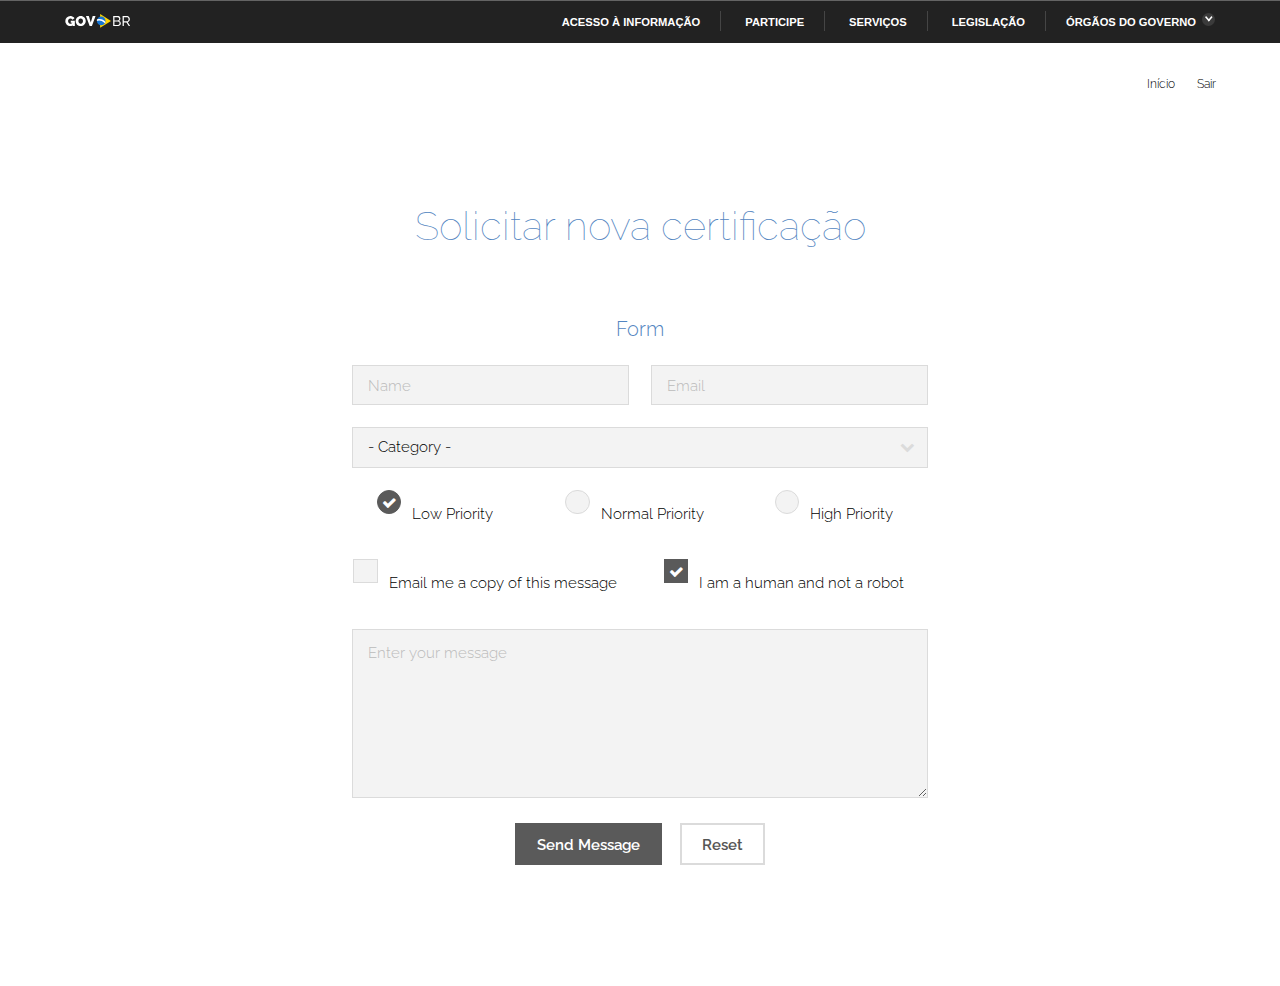
<file: form_certificacao.html>
<!DOCTYPE html>
<html>

<head>
        <div id="barra-brasil">
				<div class="conteudo-escondido"> <a accesskey="1" href="#conteudo">Ir para o conteúdo</a> </div>
				<div class="conteudo-barra-brasil"> <a href="http://www.brasil.gov.br/" class="pic-gov" title="GovBR">GovBR</a>
					<nav id="menu-barra-brasil" onscroll="checkScrollBarra(this);">
						<ul class="lista-barra-brasil">
							<li class="list-item"> <a href="http://www.acessoainformacao.gov.br"
									class="link-barra link-externo-barra">Acesso à informação</a> </li>
							<li class="espacador"></li>
							<li class="list-item"> <a href="http://brasil.gov.br/participacao-social"
									class="link-barra link-externo-barra">Participe</a> </li>
							<li class="espacador"></li>
							<li class="list-item"> <a href="https://servicos.gov.br/"
									class="link-barra link-externo-barra">Serviços</a> </li>
							<li class="espacador"></li>
							<li class="list-item"> <a href="http://www4.planalto.gov.br/legislacao/"
									class="link-barra link-externo-barra">Legislação</a> </li>
							<li class="espacador"></li>
							<li class="list-item"> <a href="javascript:toggleOrgaosGoverno();" id="link-orgaos"
									class="link-barra link-interno-barra link-baixo-barra">Órgãos do Governo</a> </li>
						</ul>
					</nav> <a href="javascript:scrollBarra();" id="botao-seta-direita" class="botao-seta-direita"><i
							class="arrow right">Navegar para direita</i></a>
				</div>
				<div class="orgaos-governo-barra" id="orgaos-governo-barra">
					<div>
						<ul>
							<li class="orgao-barra"> <a href="http://www.casacivil.gov.br/">Casa Civil</a> </li>
							<li class="orgao-barra"> <a href="http://www.justica.gov.br/">Ministério da Justiça e Segurança
									Pública</a> </li>
							<li class="orgao-barra"> <a href="https://www.defesa.gov.br/">Ministério da Defesa</a> </li>
							<li class="orgao-barra"> <a href="http://www.itamaraty.gov.br/">Ministério das Relações Exteriores</a>
							</li>
							<li class="orgao-barra"> <a href="http://www.fazenda.gov.br/">Ministério da Economia</a> </li>
							<li class="orgao-barra"> <a href="http://www.infraestrutura.gov.br/">Ministério da Infraestrutura</a>
							</li>
							<li class="orgao-barra"> <a href="http://www.agricultura.gov.br/">Ministério da Agricultura</a> </li>
							<li class="orgao-barra"> <a href="http://www.mec.gov.br/">Ministério da Educação</a> </li>
							<li class="orgao-barra"> <a href="http://mds.gov.br/">Ministério da Cidadania</a> </li>
							<li class="orgao-barra"> <a href="http://portalms.saude.gov.br/">Ministério da Saúde</a> </li>
							<li class="orgao-barra"> <a href="http://www.mme.gov.br/">Ministério de Minas e Energia</a> </li>
							<li class="orgao-barra"> <a href="http://www.mctic.gov.br/">Ministério da Ciência, Tecnologia e
									Comunicação</a> </li>
							<li class="orgao-barra"> <a href="http://www.mma.gov.br/">Ministério do Meio Ambiente</a> </li>
							<li class="orgao-barra"> <a href="http://www.turismo.gov.br/">Ministério do Turismo</a> </li>
							<li class="orgao-barra"> <a href="http://www.integracao.gov.br/">Ministério do Desenvolvimento
									Regional</a> </li>
							<li class="orgao-barra"> <a href="http://www.cgu.gov.br/">Controladoria-Geral da União</a> </li>
							<li class="orgao-barra"> <a href="http://www.mdh.gov.br/">Ministério da Mulher, da Família e dos
									Direitos Humanos</a> </li>
							<li class="orgao-barra"> <a href="http://www.secretariageral.gov.br/">Secretaria-Geral da Presidência da
									República</a> </li>
							<li class="orgao-barra"> <a href="http://www.secretariadegoverno.gov.br/">Secretaria De Governo</a>
							</li>
							<li class="orgao-barra"> <a href="http://www.gsi.gov.br/">Gabinete de Segurança Institucional</a> </li>
							<li class="orgao-barra"> <a href="http://www.agu.gov.br/">Advocacia-Geral da União - AGU</a> </li>
							<li class="orgao-barra"> <a href="http://www.bcb.gov.br/">Banco Central do Brasil</a> </li>
						</ul>
					</div>
				</div>
			</div>
    <title>Sistema de Certificados</title>
    <meta charset="utf-8" />
    <meta name="viewport" content="width=device-width, initial-scale=1" />
    <link rel="stylesheet" href="assets/css/forms.css" />
</head>
<body>
<!-- Header -->
<header id="header">
    <div class="inner">
        <a href="index.html" class="logo">Sistema de Certificados</a>
        <nav id="nav">
            <a href="contribuinte.html">Início</a>
            <a href="index.html">Sair</a>
        </nav>
        <a href="#navPanel" class="navPanelToggle"><span class="fa fa-bars"></span></a>
    </div>


    

    <section id="two" class="wrapper style2 special">
			<div class="inner">
				<header>
					<h2>Solicitar nova certificação</h2>
				</header>
				<center>
                    <div class="6u$ 12u$(medium)">
                        <h3>Form</h3>

                        <form method="post" action="#">
                            <div class="row uniform">
                                <div class="6u 12u$(xsmall)">
                                    <input type="text" name="name" id="name" value="" placeholder="Name" />
                                </div>
                                <div class="6u$ 12u$(xsmall)">
                                    <input type="email" name="email" id="email" value="" placeholder="Email" />
                                </div>
                                <!-- Break -->
                                <div class="12u$">
                                    <div class="select-wrapper">
                                        <select name="category" id="category">
                                            <option value="">- Category -</option>
                                            <option value="1">Manufacturing</option>
                                            <option value="1">Shipping</option>
                                            <option value="1">Administration</option>
                                            <option value="1">Human Resources</option>
                                        </select>
                                    </div>
                                </div>
                                <!-- Break -->
                                <div class="4u 12u$(small)">
                                    <input type="radio" id="priority-low" name="priority" checked>
                                    <label for="priority-low">Low Priority</label>
                                </div>
                                <div class="4u 12u$(small)">
                                    <input type="radio" id="priority-normal" name="priority">
                                    <label for="priority-normal">Normal Priority</label>
                                </div>
                                <div class="4u$ 12u$(small)">
                                    <input type="radio" id="priority-high" name="priority">
                                    <label for="priority-high">High Priority</label>
                                </div>
                                <!-- Break -->
                                <div class="6u 12u$(small)">
                                    <input type="checkbox" id="copy" name="copy">
                                    <label for="copy">Email me a copy of this message</label>
                                </div>
                                <div class="6u$ 12u$(small)">
                                    <input type="checkbox" id="human" name="human" checked>
                                    <label for="human">I am a human and not a robot</label>
                                </div>
                                <!-- Break -->
                                <div class="12u$">
                                    <textarea name="message" id="message" placeholder="Enter your message" rows="6"></textarea>
                                </div>
                                <!-- Break -->
                                <div class="12u$">
                                    <ul class="actions">
                                        <li><input type="submit" value="Send Message" /></li>
                                        <li><input type="reset" value="Reset" class="alt" /></li>
                                    </ul>
                                </div>
                            </div>
                        </form>
                    </div>

				</center>
			</div>
		</section>
</header>
</body>

</html>
</file>
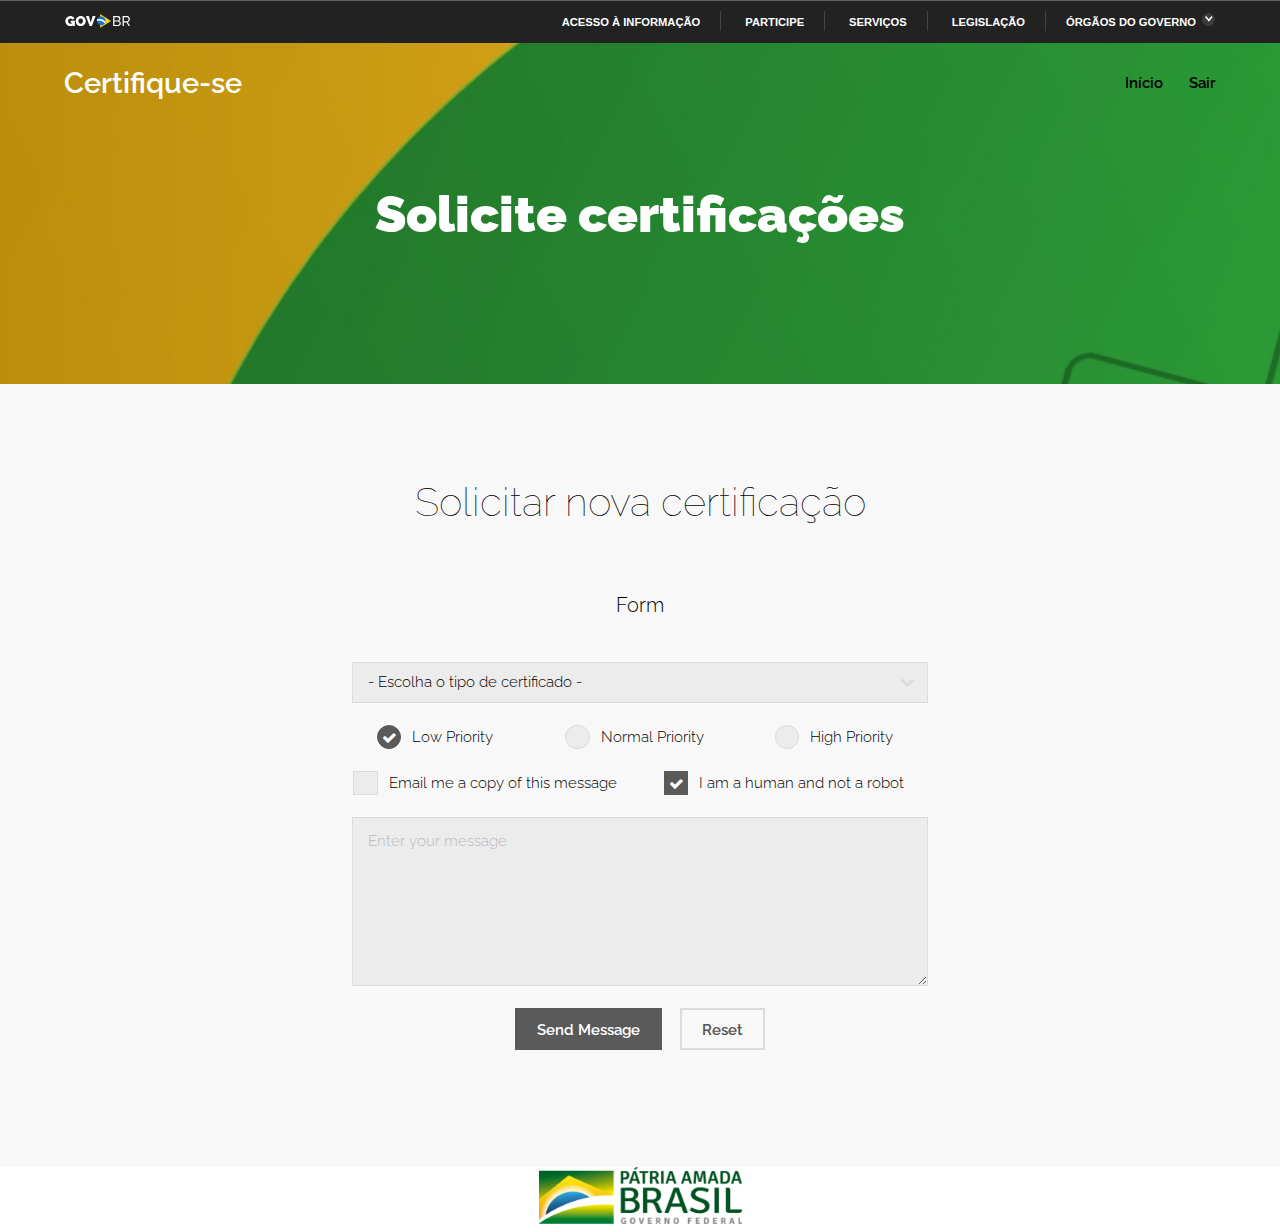
<file: forms.html>
<!DOCTYPE HTML>
<!--
	Theory by TEMPLATED
	templated.co @templatedco
	Released for free under the Creative Commons Attribution 3.0 license (templated.co/license)
-->
<html>
	
	<head>	
			<div id="barra-brasil">
				<div class="conteudo-escondido"> <a accesskey="1" href="#conteudo">Ir para o conteúdo</a> </div>
				<div class="conteudo-barra-brasil"> <a href="http://www.brasil.gov.br/" class="pic-gov" title="GovBR">GovBR</a>
					<nav id="menu-barra-brasil" onscroll="checkScrollBarra(this);">
						<ul class="lista-barra-brasil">
							<li class="list-item"> <a href="http://www.acessoainformacao.gov.br"
									class="link-barra link-externo-barra">Acesso à informação</a> </li>
							<li class="espacador"></li>
							<li class="list-item"> <a href="http://brasil.gov.br/participacao-social"
									class="link-barra link-externo-barra">Participe</a> </li>
							<li class="espacador"></li>
							<li class="list-item"> <a href="https://servicos.gov.br/"
									class="link-barra link-externo-barra">Serviços</a> </li>
							<li class="espacador"></li>
							<li class="list-item"> <a href="http://www4.planalto.gov.br/legislacao/"
									class="link-barra link-externo-barra">Legislação</a> </li>
							<li class="espacador"></li>
							<li class="list-item"> <a href="javascript:toggleOrgaosGoverno();" id="link-orgaos"
									class="link-barra link-interno-barra link-baixo-barra">Órgãos do Governo</a> </li>
						</ul>
					</nav> <a href="javascript:scrollBarra();" id="botao-seta-direita" class="botao-seta-direita"><i
							class="arrow right">Navegar para direita</i></a>
				</div>
				<div class="orgaos-governo-barra" id="orgaos-governo-barra">
					<div>
						<ul>
							<li class="orgao-barra"> <a href="http://www.casacivil.gov.br/">Casa Civil</a> </li>
							<li class="orgao-barra"> <a href="http://www.justica.gov.br/">Ministério da Justiça e Segurança
									Pública</a> </li>
							<li class="orgao-barra"> <a href="https://www.defesa.gov.br/">Ministério da Defesa</a> </li>
							<li class="orgao-barra"> <a href="http://www.itamaraty.gov.br/">Ministério das Relações Exteriores</a>
							</li>
							<li class="orgao-barra"> <a href="http://www.fazenda.gov.br/">Ministério da Economia</a> </li>
							<li class="orgao-barra"> <a href="http://www.infraestrutura.gov.br/">Ministério da Infraestrutura</a>
							</li>
							<li class="orgao-barra"> <a href="http://www.agricultura.gov.br/">Ministério da Agricultura</a> </li>
							<li class="orgao-barra"> <a href="http://www.mec.gov.br/">Ministério da Educação</a> </li>
							<li class="orgao-barra"> <a href="http://mds.gov.br/">Ministério da Cidadania</a> </li>
							<li class="orgao-barra"> <a href="http://portalms.saude.gov.br/">Ministério da Saúde</a> </li>
							<li class="orgao-barra"> <a href="http://www.mme.gov.br/">Ministério de Minas e Energia</a> </li>
							<li class="orgao-barra"> <a href="http://www.mctic.gov.br/">Ministério da Ciência, Tecnologia e
									Comunicação</a> </li>
							<li class="orgao-barra"> <a href="http://www.mma.gov.br/">Ministério do Meio Ambiente</a> </li>
							<li class="orgao-barra"> <a href="http://www.turismo.gov.br/">Ministério do Turismo</a> </li>
							<li class="orgao-barra"> <a href="http://www.integracao.gov.br/">Ministério do Desenvolvimento
									Regional</a> </li>
							<li class="orgao-barra"> <a href="http://www.cgu.gov.br/">Controladoria-Geral da União</a> </li>
							<li class="orgao-barra"> <a href="http://www.mdh.gov.br/">Ministério da Mulher, da Família e dos
									Direitos Humanos</a> </li>
							<li class="orgao-barra"> <a href="http://www.secretariageral.gov.br/">Secretaria-Geral da Presidência da
									República</a> </li>
							<li class="orgao-barra"> <a href="http://www.secretariadegoverno.gov.br/">Secretaria De Governo</a>
							</li>
							<li class="orgao-barra"> <a href="http://www.gsi.gov.br/">Gabinete de Segurança Institucional</a> </li>
							<li class="orgao-barra"> <a href="http://www.agu.gov.br/">Advocacia-Geral da União - AGU</a> </li>
							<li class="orgao-barra"> <a href="http://www.bcb.gov.br/">Banco Central do Brasil</a> </li>
						</ul>
					</div>
				</div>
			</div>
		<title>Solicitação de certificados</title>
		<meta charset="utf-8" />
		<meta name="viewport" content="width=device-width, initial-scale=1" />
		<link rel="stylesheet" href="assets/css/forms.css" />
	</head>
	<body>

		<!-- Header -->
			<header id="header">
				<div class="inner">
					<a href="index.html" class="logo">Certifique-se</a>
					<nav id="nav">
						<a href="contribuinte.html" class="nav">Início</a>
						<a href="index.html" class="nav">Sair</a>
					</nav>
					<a href="#navPanel" class="navPanelToggle"><span class="fa fa-bars"></span></a>
				</div>
			</header>

		<!-- Banner -->
			<section id="banner">
				<h1>Solicite certificações</h1>
			</section>

		
		<!-- Two -->
		<section id="two" class="wrapper style1 special">
                <div class="inner">
                        <header>
                            <h2>Solicitar nova certificação</h2>
                        </header>
                        <center>
                            <div class="6u$ 12u$(medium)">
                                <h3>Form</h3>
        
                                <form method="post" action="#">
                                    <div class="row uniform">
                                        <div class="6u 12u$(xsmall)">
                                        </div>
                                        <div class="6u$ 12u$(xsmall)">
                                        </div>
                                        <!-- Break -->
                                        <div class="12u$">
                                            <div class="select-wrapper">
                                                <select name="category" id="category">
                                                    <option value="">- Escolha o tipo de certificado -</option>
                                                    <option value="1">Inscrição e Registro</option>
                                                    <option value="2">Alvará de Funcionamento</option>
                                                    <option value="3">Alvará de Vigilância Sanitária</option>
                                                    <option value="4">Alvará Habitacional</option>
                                                    <option value="5">Alvará de Execução</option>
                                                    <option value="6">Alvará de Eventos</option>
                                                    <option value="7">SETESB</option>
                                                    <option value="8">ANVISA</option>
                                                    <option value="9">ANATEL</option>
                                                </select>
                                            </div>
                                        </div>
                                        <!-- Break -->
                                        <div class="4u 12u$(small)">
                                            <input type="radio" id="priority-low" name="priority" checked>
                                            <label for="priority-low">Low Priority</label>
                                        </div>
                                        <div class="4u 12u$(small)">
                                            <input type="radio" id="priority-normal" name="priority">
                                            <label for="priority-normal">Normal Priority</label>
                                        </div>
                                        <div class="4u$ 12u$(small)">
                                            <input type="radio" id="priority-high" name="priority">
                                            <label for="priority-high">High Priority</label>
                                        </div>
                                        <!-- Break -->
                                        <div class="6u 12u$(small)">
                                            <input type="checkbox" id="copy" name="copy">
                                            <label for="copy">Email me a copy of this message</label>
                                        </div>
                                        <div class="6u$ 12u$(small)">
                                            <input type="checkbox" id="human" name="human" checked>
                                            <label for="human">I am a human and not a robot</label>
                                        </div>
                                        <!-- Break -->
                                        <div class="12u$">
                                            <textarea name="message" id="message" placeholder="Enter your message" rows="6"></textarea>
                                        </div>
                                        <!-- Break -->
                                        <div class="12u$">
                                            <ul class="actions">
                                                <li><input type="submit" value="Send Message" /></li>
                                                <li><input type="reset" value="Reset" class="alt" /></li>
                                            </ul>
                                        </div>
                                    </div>
                                </form>
                            </div>
        
                        </center>
                    </div>
		</section>

		<!-- Footer -->
			<footer id="footer">
                <center>
                    <img src="images/logo-patria-amada-brasil.png" alt="Logo Pátria Amada Brasil"></footer>
                </center>
            </footer>

		<!-- Scripts -->
			<script src="assets/js/jquery.min.js"></script>
			<script src="assets/js/skel.min.js"></script>
			<script src="assets/js/util.js"></script>
			<script src="assets/js/main.js"></script>

	</body>
</html>
</file>
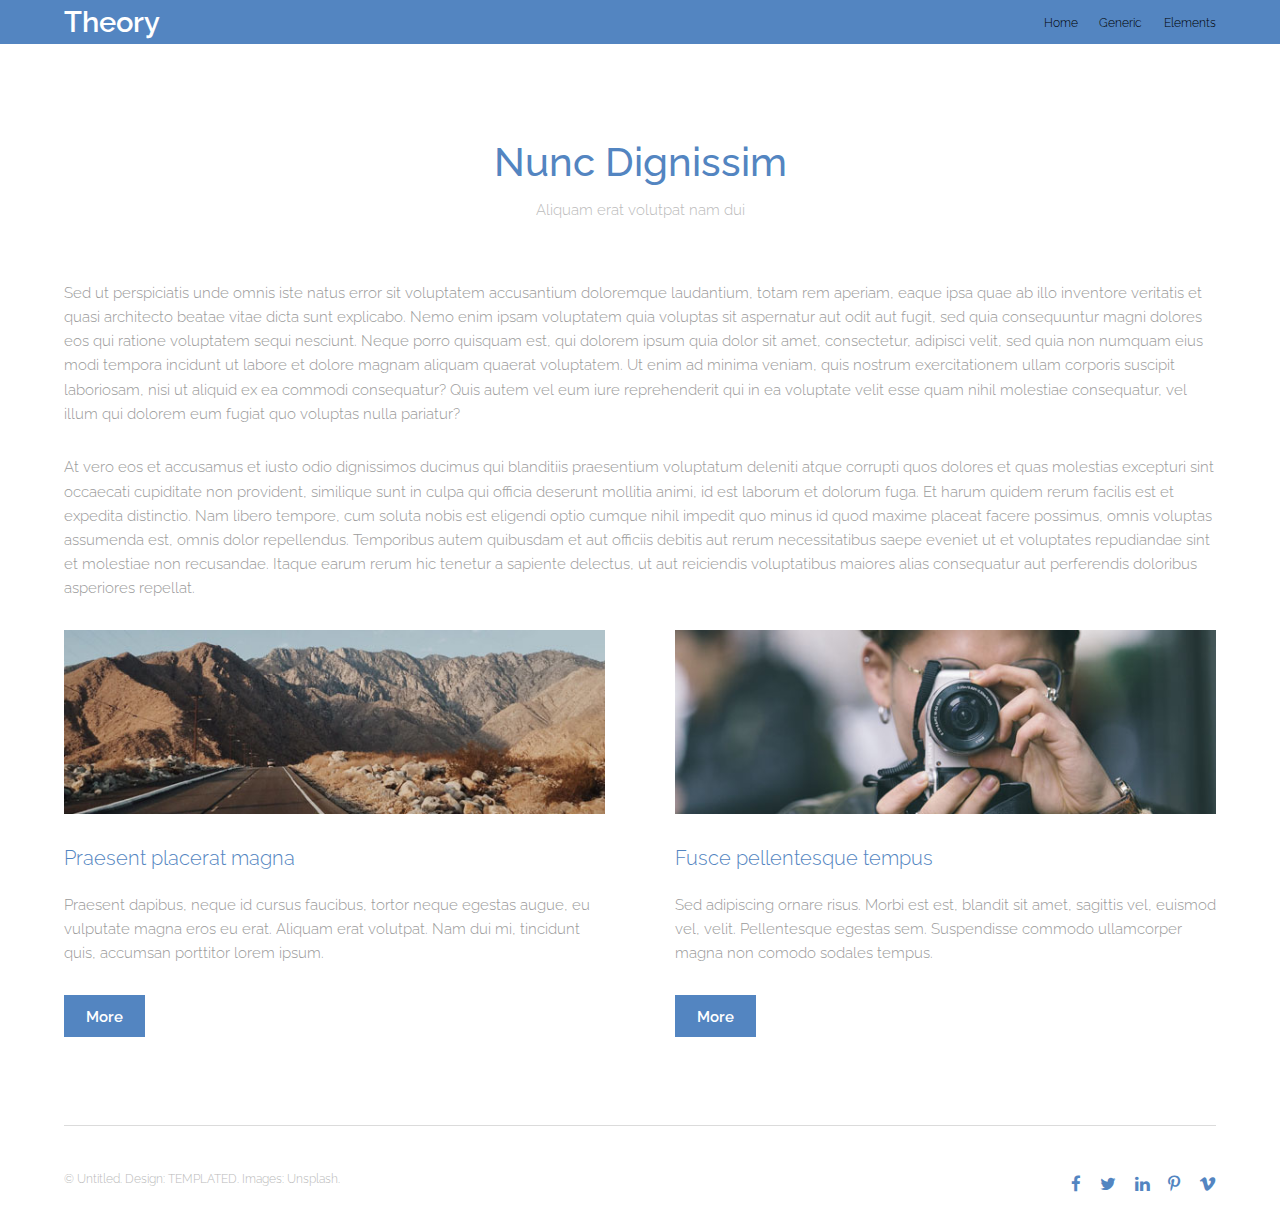
<file: generic.html>
<!DOCTYPE HTML>
<!--
	Theory by TEMPLATED
	templated.co @templatedco
	Released for free under the Creative Commons Attribution 3.0 license (templated.co/license)
-->
<html>
	<head>
		<title>Generic - Theory by TEMPLATED</title>
		<meta charset="utf-8" />
		<meta name="viewport" content="width=device-width, initial-scale=1" />
		<link rel="stylesheet" href="assets/css/main.css" />
	</head>
	<body class="subpage">

		<!-- Header -->
			<header id="header">
				<div class="inner">
					<a href="index.html" class="logo">Theory</a>
					<nav id="nav">
						<a href="index.html">Home</a>
						<a href="generic.html">Generic</a>
						<a href="elements.html">Elements</a>
					</nav>
					<a href="#navPanel" class="navPanelToggle"><span class="fa fa-bars"></span></a>
				</div>
			</header>

		<!-- Three -->
			<section id="three" class="wrapper">
				<div class="inner">
					<header class="align-center">
						<h2>Nunc Dignissim</h2>
						<p>Aliquam erat volutpat nam dui </p>
					</header>
					<p>Sed ut perspiciatis unde omnis iste natus error sit voluptatem accusantium doloremque laudantium, totam rem aperiam, eaque ipsa quae ab illo inventore veritatis et quasi architecto beatae vitae dicta sunt explicabo. Nemo enim ipsam voluptatem quia voluptas sit aspernatur aut odit aut fugit, sed quia consequuntur magni dolores eos qui ratione voluptatem sequi nesciunt. Neque porro quisquam est, qui dolorem ipsum quia dolor sit amet, consectetur, adipisci velit, sed quia non numquam eius modi tempora incidunt ut labore et dolore magnam aliquam quaerat voluptatem. Ut enim ad minima veniam, quis nostrum exercitationem ullam corporis suscipit laboriosam, nisi ut aliquid ex ea commodi consequatur? Quis autem vel eum iure reprehenderit qui in ea voluptate velit esse quam nihil molestiae consequatur, vel illum qui dolorem eum fugiat quo voluptas nulla pariatur?</p>
					<p>At vero eos et accusamus et iusto odio dignissimos ducimus qui blanditiis praesentium voluptatum deleniti atque corrupti quos dolores et quas molestias excepturi sint occaecati cupiditate non provident, similique sunt in culpa qui officia deserunt mollitia animi, id est laborum et dolorum fuga. Et harum quidem rerum facilis est et expedita distinctio. Nam libero tempore, cum soluta nobis est eligendi optio cumque nihil impedit quo minus id quod maxime placeat facere possimus, omnis voluptas assumenda est, omnis dolor repellendus. Temporibus autem quibusdam et aut officiis debitis aut rerum necessitatibus saepe eveniet ut et voluptates repudiandae sint et molestiae non recusandae. Itaque earum rerum hic tenetur a sapiente delectus, ut aut reiciendis voluptatibus maiores alias consequatur aut perferendis doloribus asperiores repellat.</p>
					<div class="flex flex-2">
						<article>
							<div class="image fit">
								<img src="images/pic01.jpg" alt="Pic 01" />
							</div>
							<header>
								<h3>Praesent placerat magna</h3>
							</header>
							<p>Praesent dapibus, neque id cursus faucibus, tortor neque egestas augue, eu vulputate magna eros eu erat. Aliquam erat volutpat. Nam dui mi, tincidunt quis, accumsan porttitor lorem ipsum.</p>
							<footer>
								<a href="#" class="button special">More</a>
							</footer>
						</article>
						<article>
							<div class="image fit">
								<img src="images/pic02.jpg" alt="Pic 02" />
							</div>
							<header>
								<h3>Fusce pellentesque tempus</h3>
							</header>
							<p>Sed adipiscing ornare risus. Morbi est est, blandit sit amet, sagittis vel, euismod vel, velit. Pellentesque egestas sem. Suspendisse commodo ullamcorper magna non comodo sodales tempus.</p>
							<footer>
								<a href="#" class="button special">More</a>
							</footer>
						</article>
					</div>
				</div>
			</section>

		<!-- Footer -->
			<footer id="footer">
				<div class="inner">
					<div class="flex">
						<div class="copyright">
							&copy; Untitled. Design: <a href="https://templated.co">TEMPLATED</a>. Images: <a href="https://unsplash.com">Unsplash</a>.
						</div>
						<ul class="icons">
							<li><a href="#" class="icon fa-facebook"><span class="label">Facebook</span></a></li>
							<li><a href="#" class="icon fa-twitter"><span class="label">Twitter</span></a></li>
							<li><a href="#" class="icon fa-linkedin"><span class="label">linkedIn</span></a></li>
							<li><a href="#" class="icon fa-pinterest-p"><span class="label">Pinterest</span></a></li>
							<li><a href="#" class="icon fa-vimeo"><span class="label">Vimeo</span></a></li>
						</ul>
					</div>
				</div>
			</footer>

		<!-- Scripts -->
			<script src="assets/js/jquery.min.js"></script>
			<script src="assets/js/skel.min.js"></script>
			<script src="assets/js/util.js"></script>
			<script src="assets/js/main.js"></script>

	</body>
</html>
</file>
<file: assets/css/main.css>
@charset "UTF-8";
@import url(font-awesome.min.css);
@import "https://fonts.googleapis.com/css?family=Raleway:100,300,600";

/*
	Theory by TEMPLATED
	templated.co @templatedco
	Released for free under the Creative Commons Attribution 3.0 license (templated.co/license)
*/

/* Reset */
#barra-brasil div,
#barra-brasil a,
#barra-brasil ul,
#barra-brasil li {
	margin: 0;
	padding: 0;
	font-size: 100%;
	font-family: inherit;
	vertical-align: baseline;
	font-size: 1rem
}

#barra-brasil ul {
	list-style: none
}

@font-face {
	font-family: "Raleway";
	font-weight: bold;
	src: url("//barra.brasil.gov.br/static/Raleway-Bold.woff") format("woff")
}

.conteudo-escondido {
	display: block;
	background: transparent;
	background-image: none;
	background-image: none;
	border: none;
	height: 0.1em;
	overflow: hidden;
	padding: 0;
	margin: -0.1em 0 0 -0.1em;
	width: 1px
}

#barra-brasil div,
#barra-brasil a,
#barra-brasil ul,
#barra-brasil li {
	margin: 0;
	padding: 0;
	font-size: 100%;
	font-family: inherit;
	vertical-align: baseline;
	font-size: 1rem
}

#barra-brasil ul {
	list-style: none
}

#barra-brasil {
	background-color: #222;
	box-sizing: content-box;
	display: flex;
	flex-direction: column-reverse;
	align-items: center
}

#barra-brasil .conteudo-barra-brasil {
	height: 40px;
	width: 95%;
	max-width: 1150px;
	margin: 0 auto;
	height: 40px;
	display: flex;
	flex-flow: row nowrap;
	align-items: center;
	justify-content: space-between
}

#barra-brasil .pic-gov {
	background-image: url("data:image/svg+xml,%3Csvg%20width%3D%2266%22%20height%3D%2214%22%20xmlns%3D%22http%3A%2F%2Fwww.w3.org%2F2000%2Fsvg%22%20xmlns%3Axlink%3D%22http%3A%2F%2Fwww.w3.org%2F1999%2Fxlink%22%3E%3Cdefs%3E%3Cpath%20id%3D%22a%22%20d%3D%22M9.367%204.374V.247H.37v4.127h8.997z%22%2F%3E%3C%2Fdefs%3E%3Cg%20fill%3D%22none%22%20fill-rule%3D%22evenodd%22%3E%3Cpath%20d%3D%22M7.602%2011.174a3.693%203.693%200%200%201-2.45.896c-.644%200-1.26-.114-1.848-.343a4.416%204.416%200%200%201-1.54-1.001%204.863%204.863%200%200%201-1.05-1.61C.453%208.481.322%207.758.322%206.946a4.851%204.851%200%200%201%201.47-3.521%205.092%205.092%200%200%201%201.617-1.05%205.205%205.205%200%200%201%202.009-.385c.448%200%20.877.049%201.288.147a4.495%204.495%200%200%201%202.086%201.12c.28.266.509.567.686.903l-2.03%201.554a2.289%202.289%200%200%200-.882-.945%202.362%202.362%200%200%200-1.246-.357%202.034%202.034%200%200%200-1.596.742c-.196.233-.35.511-.462.833a3.198%203.198%200%200%200-.168%201.057c0%20.392.056.747.168%201.064.112.317.268.59.469.819.2.229.441.406.721.532.28.126.593.189.938.189.793%200%201.493-.327%202.1-.98H5.768v-1.96h4.088V12H7.602v-.826zm8.078.91c-.756%200-1.442-.145-2.058-.434a5.092%205.092%200%200%201-2.604-2.758%205.008%205.008%200%200%201-.364-1.876c0-.653.126-1.283.378-1.89a5.018%205.018%200%200%201%201.057-1.603c.453-.462.99-.83%201.61-1.106.62-.275%201.3-.413%202.037-.413.756%200%201.442.145%202.058.434.616.29%201.143.672%201.582%201.148a5.151%205.151%200%200%201%201.015%201.624c.238.607.357%201.227.357%201.862a4.83%204.83%200%200%201-.378%201.883%205.1%205.1%200%200%201-1.05%201.596%205.165%205.165%200%200%201-1.603%201.113c-.62.28-1.3.42-2.037.42zm-2.254-5.04c0%20.336.047.66.14.973.093.313.233.59.42.833.187.243.422.439.707.588.285.15.623.224%201.015.224.392%200%20.733-.077%201.022-.231a2.07%202.07%200%200%200%20.707-.602%202.59%202.59%200%200%200%20.406-.847c.089-.317.133-.64.133-.966%200-.336-.047-.66-.14-.973a2.397%202.397%200%200%200-.427-.826%202.156%202.156%200%200%200-.714-.574%202.182%202.182%200%200%200-1.001-.217c-.392%200-.73.075-1.015.224-.285.15-.52.348-.707.595a2.523%202.523%200%200%200-.413.84%203.498%203.498%200%200%200-.133.959zM23.828%202.06l1.946%206.51%201.918-6.51h2.87L26.908%2012H24.64l-3.696-9.94h2.884zM55.82%209.438c0%20.383-.077.733-.231%201.05a2.444%202.444%200%200%201-.63.812%202.887%202.887%200%200%201-.924.518c-.35.121-.726.182-1.127.182H48.19V2.06h4.942c.345%200%20.658.075.938.224.28.15.518.343.714.581.196.238.348.509.455.812.107.303.161.609.161.917%200%20.495-.124.952-.371%201.372-.247.42-.6.733-1.057.938.57.168%201.02.478%201.351.931.331.453.497.987.497%201.603zm-1.274-.224c0-.224-.04-.441-.119-.651a1.852%201.852%200%200%200-.322-.553%201.525%201.525%200%200%200-.483-.378%201.358%201.358%200%200%200-.616-.14H49.45v3.416h3.458c.233%200%20.448-.047.644-.14.196-.093.369-.217.518-.371a1.68%201.68%200%200%200%20.35-.539c.084-.205.126-.42.126-.644zM49.45%203.152V6.47h3.164c.224%200%20.43-.044.616-.133.187-.089.348-.208.483-.357.135-.15.243-.324.322-.525.08-.2.119-.413.119-.637a1.91%201.91%200%200%200-.112-.658%201.736%201.736%200%200%200-.301-.532%201.37%201.37%200%200%200-1.043-.476H49.45zM57.584%2012V2.06h4.256c.439%200%20.842.091%201.211.273.369.182.686.425.952.728.266.303.474.644.623%201.022.15.378.224.763.224%201.155%200%20.345-.049.679-.147%201.001a3.098%203.098%200%200%201-.42.875%202.812%202.812%200%200%201-.658.672%202.566%202.566%200%200%201-.861.406L65.172%2012h-1.428l-2.268-3.57h-2.632V12h-1.26zm1.26-4.69h3.01c.261%200%20.497-.056.707-.168.21-.112.39-.264.539-.455.15-.191.266-.413.35-.665.084-.252.126-.513.126-.784%200-.28-.049-.544-.147-.791a2.322%202.322%200%200%200-.392-.658%201.774%201.774%200%200%200-.574-.448%201.557%201.557%200%200%200-.693-.161h-2.926v4.13z%22%20fill%3D%22%23FFF%22%2F%3E%3Cpath%20fill%3D%22%23FFD400%22%20d%3D%22M35.145%200L46%206.875%2035.145%2013.75z%22%2F%3E%3Cpath%20d%3D%22M36.233%2011.177a4.293%204.293%200%200%200%204.3-4.3%204.293%204.293%200%200%200-4.3-4.302%204.293%204.293%200%200%200-4.301%204.301%204.293%204.293%200%200%200%204.3%204.301%22%20fill%3D%22%231675D3%22%2F%3E%3Cg%20transform%3D%22matrix(-1%200%200%201%2041%204.75)%22%3E%3Cmask%20id%3D%22b%22%20fill%3D%22%23fff%22%3E%3Cuse%20xlink%3Ahref%3D%22%23a%22%2F%3E%3C%2Fmask%3E%3Cpath%20d%3D%22M8.76.538C4.918-.46%202.19%201.288.533%203c-.267.248-.276.953.5%201.375%203.554-3.313%206.797-2.9%208.035-2.185.397%200%20.494-1.409-.308-1.65%22%20fill%3D%22%23FFF%22%20mask%3D%22url(%23b)%22%2F%3E%3C%2Fg%3E%3C%2Fg%3E%3C%2Fsvg%3E");
	background-repeat: no-repeat;
	display: block;
	width: 66px;
	height: 14px;
	min-width: 66px;
	margin-right: 10px;
	line-height: 0;
	font-size: 0;
	color: transparent
}

#barra-brasil .conteudo-barra-brasil nav {
	overflow-x: auto
}

#barra-brasil .conteudo-barra-brasil nav ul {
	display: flex;
	flex-flow: row nowrap;
	justify-content: flex-start;
	align-items: center;
	width: auto;
	max-width: none
}

#barra-brasil .conteudo-barra-brasil nav ul li.list-item {
	flex-shrink: 0
}

#barra-brasil .conteudo-barra-brasil nav ul li.espacador {
	height: 20px;
	width: 1px;
	border-right: 1px solid rgba(151, 151, 151, 0.3);
	margin: 0 7px 0 20px
}

#barra-brasil a {
	text-decoration: none;
	color: #fff;
	font-weight: bold;
	font-size: 0.7em;
	font-family: Raleway, Arial, Helvetica, sans-serif;
	text-transform: uppercase;
	transition-property: all;
	transition-duration: 0.1s;
	transition-timing-function: ease-in-out
}

#barra-brasil .conteudo-barra-brasil nav a.link-externo-barra::before {
	content: "";
	display: inline-block;
	width: 11px;
	height: 10px;
	margin-right: 6px;
	background-image: url("data:image/svg+xml,%3Csvg%20width%3D%2211%22%20height%3D%2210%22%20xmlns%3D%22http%3A%2F%2Fwww.w3.org%2F2000%2Fsvg%22%3E%3Cg%20fill%3D%22%23FFF%22%20fill-rule%3D%22evenodd%22%3E%3Cpath%20d%3D%22M10.174.169l-.003%204.002L6.173.173z%22%2F%3E%3Cpath%20d%3D%22M4%204.51L7.91.6l1.768%201.768-3.91%203.91zM0%200h3.5v2.5H0z%22%2F%3E%3Cpath%20d%3D%22M0%202h2.5v5H0zM7.5%206H10v3H7.5z%22%2F%3E%3Cpath%20d%3D%22M0%207h10v2.5H0z%22%2F%3E%3C%2Fg%3E%3C%2Fsvg%3E");
	opacity: 0;
	transition-property: all;
	transition-duration: 0.1s;
	transition-timing-function: ease-in-out
}

#barra-brasil .conteudo-barra-brasil nav a.link-discreto,
#barra-brasil .conteudo-barra-brasil nav a.link-discreto-fixo,
#barra-brasil .conteudo-barra-brasil nav:hover li:not(:hover)>a {
	opacity: 0.3
}

#barra-brasil .conteudo-barra-brasil nav a:hover {
	opacity: 1
}

#barra-brasil .conteudo-barra-brasil nav a.link-externo-barra:hover::before {
	opacity: 1
}

#barra-brasil .conteudo-barra-brasil nav a.link-interno-barra {
	margin-left: 13px
}

#barra-brasil .conteudo-barra-brasil nav a.link-baixo-barra::after {
	content: "";
	display: inline-block;
	width: 13px;
	height: 13px;
	margin-left: 6px;
	background-image: url("data:image/svg+xml,%3Csvg%20width%3D%2214%22%20height%3D%229%22%20xmlns%3D%22http%3A%2F%2Fwww.w3.org%2F2000%2Fsvg%22%3E%3Cg%20fill%3D%22%23FFF%22%20fill-rule%3D%22evenodd%22%3E%3Cpath%20d%3D%22M1.9.033L8.4%206.531%206.63%208.3.133%201.801z%22%2F%3E%3Cpath%20d%3D%22M11.395%200L5.03%206.364l1.767%201.768%206.364-6.364z%22%2F%3E%3C%2Fg%3E%3C%2Fsvg%3E");
	background-repeat: no-repeat;
	background-position: center;
	background-size: 8px 6px;
	background-color: #3b3b3b;
	border-radius: 50%
}

#barra-brasil .conteudo-barra-brasil nav a.link-baixo-barra.link-cima-barra::after {
	background-image: url("data:image/svg+xml,%3Csvg%20width%3D%2214%22%20height%3D%229%22%20xmlns%3D%22http%3A%2F%2Fwww.w3.org%2F2000%2Fsvg%22%3E%3Cg%20fill%3D%22%23FFF%22%20fill-rule%3D%22evenodd%22%3E%3Cpath%20d%3D%22M1.9%208.967L8.4%202.469%206.63.7.133%207.199z%22%2F%3E%3Cpath%20d%3D%22M11.395%209L5.03%202.636%206.798.868l6.364%206.364z%22%2F%3E%3C%2Fg%3E%3C%2Fsvg%3E")
}

#barra-brasil .conteudo-barra-brasil a.botao-seta-direita {
	display: none;
	width: 9px;
	min-width: 9px;
	margin-left: 10px;
	height: 13px;
	background-image: url("data:image/svg+xml,%3Csvg%20width%3D%2210%22%20height%3D%2213%22%20xmlns%3D%22http%3A%2F%2Fwww.w3.org%2F2000%2Fsvg%22%3E%3Cg%20fill%3D%22%23FFF%22%20fill-rule%3D%22evenodd%22%3E%3Cpath%20d%3D%22M.533%2011.232L7.03%204.734%208.8%206.502%202.301%2013z%22%2F%3E%3Cpath%20d%3D%22M.5%201.738l6.364%206.364%201.768-1.768L2.268-.03z%22%2F%3E%3C%2Fg%3E%3C%2Fsvg%3E");
	line-height: 0;
	font-size: 0;
	color: transparent
}

#barra-brasil .orgaos-governo-barra {
	width: 100%;
	border-bottom: 0.5px solid rgba(255, 255, 255, 0.3);
	max-height: 0;
	overflow-y: hidden;
	transition-property: all;
	transition-duration: 0.5s;
	transition-timing-function: ease-in-out
}

#barra-brasil .orgaos-governo-barra.mostra-orgaos {
	max-height: calc(90vh - 40px)
}

#barra-brasil .orgaos-governo-barra>div {
	width: 100%;
	max-width: 1150px;
	margin: 0 auto
}

#barra-brasil .orgaos-governo-barra ul {
	margin-top: 25px;
	width: calc(100% + 25px);
	display: flex;
	flex-flow: row wrap
}

#barra-brasil .orgaos-governo-barra ul li {
	width: 168px;
	text-align: left;
	margin: 0 25px 25px 0
}

#barra-brasil .orgaos-governo-barra ul li a {
	font-size: 0.75em;
	text-transform: none;
	font-weight: bold
}

#barra-brasil .orgaos-governo-barra ul:hover li:not(:hover) a {
	opacity: 0.3
}

#barra-brasil .orgaos-governo-barra ul li a:hover {
	font-weight: bold
}

@media only screen and (max-width: 600px) {
	#barra-brasil .orgaos-governo-barra {
		overflow-y: auto
	}

	#barra-brasil .orgaos-governo-barra ul {
		width: 100%;
		flex-flow: column nowrap
	}

	#barra-brasil .orgaos-governo-barra ul li {
		width: 100%;
		margin: 0 0 25px 0
	}

	#barra-brasil .conteudo-barra-brasil a.botao-seta-direita {
		display: block
	}
}

	html, body, div, span, applet, object, iframe, h1, h2, h3, h4, h5, h6, p, blockquote, pre, a, abbr, acronym, address, big, cite, code, del, dfn, em, img, ins, kbd, q, s, samp, small, strike, strong, sub, sup, tt, var, b, u, i, center, dl, dt, dd, ol, ul, li, fieldset, form, label, legend, table, caption, tbody, tfoot, thead, tr, th, td, article, aside, canvas, details, embed, figure, figcaption, footer, header, hgroup, menu, nav, output, ruby, section, summary, time, mark, audio, video {
		margin: 0;
		padding: 0;
		border: 0;
		font-size: 100%;
		font: inherit;
		vertical-align: baseline;
	}

	article, aside, details, figcaption, figure, footer, header, hgroup, menu, nav, section {
		display: block;
	}

	body {
		line-height: 1;
	}

	ol, ul {
		list-style: none;
	}

	blockquote, q {
		quotes: none;
	}

	blockquote:before, blockquote:after, q:before, q:after {
		content: '';
		content: none;
	}

	table {
		border-collapse: collapse;
		border-spacing: 0;
	}

	body {
		-webkit-text-size-adjust: none;
	}

/* Box Model */

	*, *:before, *:after {
		-moz-box-sizing: border-box;
		-webkit-box-sizing: border-box;
		box-sizing: border-box;
	}

/* Containers */

	.container {
		margin-left: auto;
		margin-right: auto;
	}

	.container.\31 25\25 {
		width: 100%;
		max-width: 100em;
		min-width: 80em;
	}

	.container.\37 5\25 {
		width: 60em;
	}

	.container.\35 0\25 {
		width: 40em;
	}

	.container.\32 5\25 {
		width: 20em;
	}

	.container {
		width: 80em;
	}

	@media screen and (max-width: 1680px) {

		.container.\31 25\25 {
			width: 100%;
			max-width: 100em;
			min-width: 80em;
		}

		.container.\37 5\25 {
			width: 60em;
		}

		.container.\35 0\25 {
			width: 40em;
		}

		.container.\32 5\25 {
			width: 20em;
		}

		.container {
			width: 80em;
		}

	}

	@media screen and (max-width: 1280px) {

		.container.\31 25\25 {
			width: 100%;
			max-width: 81.25em;
			min-width: 65em;
		}

		.container.\37 5\25 {
			width: 48.75em;
		}

		.container.\35 0\25 {
			width: 32.5em;
		}

		.container.\32 5\25 {
			width: 16.25em;
		}

		.container {
			width: 65em;
		}

	}

	@media screen and (max-width: 980px) {

		.container.\31 25\25 {
			width: 100%;
			max-width: 112.5%;
			min-width: 90%;
		}

		.container.\37 5\25 {
			width: 67.5%;
		}

		.container.\35 0\25 {
			width: 45%;
		}

		.container.\32 5\25 {
			width: 22.5%;
		}

		.container {
			width: 90%;
		}

	}

	@media screen and (max-width: 736px) {

		.container.\31 25\25 {
			width: 100%;
			max-width: 112.5%;
			min-width: 90%;
		}

		.container.\37 5\25 {
			width: 67.5%;
		}

		.container.\35 0\25 {
			width: 45%;
		}

		.container.\32 5\25 {
			width: 22.5%;
		}

		.container {
			width: 90% !important;
		}

	}

	@media screen and (max-width: 480px) {

		.container.\31 25\25 {
			width: 100%;
			max-width: 112.5%;
			min-width: 90%;
		}

		.container.\37 5\25 {
			width: 67.5%;
		}

		.container.\35 0\25 {
			width: 45%;
		}

		.container.\32 5\25 {
			width: 22.5%;
		}

		.container {
			width: 90% !important;
		}

	}

/* Grid */

	.row {
		border-bottom: solid 1px transparent;
		-moz-box-sizing: border-box;
		-webkit-box-sizing: border-box;
		box-sizing: border-box;
	}

	.row > * {
		float: left;
		-moz-box-sizing: border-box;
		-webkit-box-sizing: border-box;
		box-sizing: border-box;
	}

	.row:after, .row:before {
		content: '';
		display: block;
		clear: both;
		height: 0;
	}

	.row.uniform > * > :first-child {
		margin-top: 0;
	}

	.row.uniform > * > :last-child {
		margin-bottom: 0;
	}

	.row.\30 \25 > * {
		padding: 0 0 0 0em;
	}

	.row.\30 \25 {
		margin: 0 0 -1px 0em;
	}

	.row.uniform.\30 \25 > * {
		padding: 0em 0 0 0em;
	}

	.row.uniform.\30 \25 {
		margin: 0em 0 -1px 0em;
	}

	.row > * {
		padding: 0 0 0 2em;
	}

	.row {
		margin: 0 0 -1px -2em;
	}

	.row.uniform > * {
		padding: 2em 0 0 2em;
	}

	.row.uniform {
		margin: -2em 0 -1px -2em;
	}

	.row.\32 00\25 > * {
		padding: 0 0 0 4em;
	}

	.row.\32 00\25 {
		margin: 0 0 -1px -4em;
	}

	.row.uniform.\32 00\25 > * {
		padding: 4em 0 0 4em;
	}

	.row.uniform.\32 00\25 {
		margin: -4em 0 -1px -4em;
	}

	.row.\31 50\25 > * {
		padding: 0 0 0 3em;
	}

	.row.\31 50\25 {
		margin: 0 0 -1px -3em;
	}

	.row.uniform.\31 50\25 > * {
		padding: 3em 0 0 3em;
	}

	.row.uniform.\31 50\25 {
		margin: -3em 0 -1px -3em;
	}

	.row.\35 0\25 > * {
		padding: 0 0 0 1em;
	}

	.row.\35 0\25 {
		margin: 0 0 -1px -1em;
	}

	.row.uniform.\35 0\25 > * {
		padding: 1em 0 0 1em;
	}

	.row.uniform.\35 0\25 {
		margin: -1em 0 -1px -1em;
	}

	.row.\32 5\25 > * {
		padding: 0 0 0 0.5em;
	}

	.row.\32 5\25 {
		margin: 0 0 -1px -0.5em;
	}

	.row.uniform.\32 5\25 > * {
		padding: 0.5em 0 0 0.5em;
	}

	.row.uniform.\32 5\25 {
		margin: -0.5em 0 -1px -0.5em;
	}

	.\31 2u, .\31 2u\24 {
		width: 100%;
		clear: none;
		margin-left: 0;
	}

	.\31 1u, .\31 1u\24 {
		width: 91.6666666667%;
		clear: none;
		margin-left: 0;
	}

	.\31 0u, .\31 0u\24 {
		width: 83.3333333333%;
		clear: none;
		margin-left: 0;
	}

	.\39 u, .\39 u\24 {
		width: 75%;
		clear: none;
		margin-left: 0;
	}

	.\38 u, .\38 u\24 {
		width: 66.6666666667%;
		clear: none;
		margin-left: 0;
	}

	.\37 u, .\37 u\24 {
		width: 58.3333333333%;
		clear: none;
		margin-left: 0;
	}

	.\36 u, .\36 u\24 {
		width: 50%;
		clear: none;
		margin-left: 0;
	}

	.\35 u, .\35 u\24 {
		width: 41.6666666667%;
		clear: none;
		margin-left: 0;
	}

	.\34 u, .\34 u\24 {
		width: 33.3333333333%;
		clear: none;
		margin-left: 0;
	}

	.\33 u, .\33 u\24 {
		width: 25%;
		clear: none;
		margin-left: 0;
	}

	.\32 u, .\32 u\24 {
		width: 16.6666666667%;
		clear: none;
		margin-left: 0;
	}

	.\31 u, .\31 u\24 {
		width: 8.3333333333%;
		clear: none;
		margin-left: 0;
	}

	.\31 2u\24 + *,
	.\31 1u\24 + *,
	.\31 0u\24 + *,
	.\39 u\24 + *,
	.\38 u\24 + *,
	.\37 u\24 + *,
	.\36 u\24 + *,
	.\35 u\24 + *,
	.\34 u\24 + *,
	.\33 u\24 + *,
	.\32 u\24 + *,
	.\31 u\24 + * {
		clear: left;
	}

	.\-11u {
		margin-left: 91.66667%;
	}

	.\-10u {
		margin-left: 83.33333%;
	}

	.\-9u {
		margin-left: 75%;
	}

	.\-8u {
		margin-left: 66.66667%;
	}

	.\-7u {
		margin-left: 58.33333%;
	}

	.\-6u {
		margin-left: 50%;
	}

	.\-5u {
		margin-left: 41.66667%;
	}

	.\-4u {
		margin-left: 33.33333%;
	}

	.\-3u {
		margin-left: 25%;
	}

	.\-2u {
		margin-left: 16.66667%;
	}

	.\-1u {
		margin-left: 8.33333%;
	}

	@media screen and (max-width: 1680px) {

		.row > * {
			padding: 0 0 0 2em;
		}

		.row {
			margin: 0 0 -1px -2em;
		}

		.row.uniform > * {
			padding: 2em 0 0 2em;
		}

		.row.uniform {
			margin: -2em 0 -1px -2em;
		}

		.row.\32 00\25 > * {
			padding: 0 0 0 4em;
		}

		.row.\32 00\25 {
			margin: 0 0 -1px -4em;
		}

		.row.uniform.\32 00\25 > * {
			padding: 4em 0 0 4em;
		}

		.row.uniform.\32 00\25 {
			margin: -4em 0 -1px -4em;
		}

		.row.\31 50\25 > * {
			padding: 0 0 0 3em;
		}

		.row.\31 50\25 {
			margin: 0 0 -1px -3em;
		}

		.row.uniform.\31 50\25 > * {
			padding: 3em 0 0 3em;
		}

		.row.uniform.\31 50\25 {
			margin: -3em 0 -1px -3em;
		}

		.row.\35 0\25 > * {
			padding: 0 0 0 1em;
		}

		.row.\35 0\25 {
			margin: 0 0 -1px -1em;
		}

		.row.uniform.\35 0\25 > * {
			padding: 1em 0 0 1em;
		}

		.row.uniform.\35 0\25 {
			margin: -1em 0 -1px -1em;
		}

		.row.\32 5\25 > * {
			padding: 0 0 0 0.5em;
		}

		.row.\32 5\25 {
			margin: 0 0 -1px -0.5em;
		}

		.row.uniform.\32 5\25 > * {
			padding: 0.5em 0 0 0.5em;
		}

		.row.uniform.\32 5\25 {
			margin: -0.5em 0 -1px -0.5em;
		}

		.\31 2u\28xlarge\29, .\31 2u\24\28xlarge\29 {
			width: 100%;
			clear: none;
			margin-left: 0;
		}

		.\31 1u\28xlarge\29, .\31 1u\24\28xlarge\29 {
			width: 91.6666666667%;
			clear: none;
			margin-left: 0;
		}

		.\31 0u\28xlarge\29, .\31 0u\24\28xlarge\29 {
			width: 83.3333333333%;
			clear: none;
			margin-left: 0;
		}

		.\39 u\28xlarge\29, .\39 u\24\28xlarge\29 {
			width: 75%;
			clear: none;
			margin-left: 0;
		}

		.\38 u\28xlarge\29, .\38 u\24\28xlarge\29 {
			width: 66.6666666667%;
			clear: none;
			margin-left: 0;
		}

		.\37 u\28xlarge\29, .\37 u\24\28xlarge\29 {
			width: 58.3333333333%;
			clear: none;
			margin-left: 0;
		}

		.\36 u\28xlarge\29, .\36 u\24\28xlarge\29 {
			width: 50%;
			clear: none;
			margin-left: 0;
		}

		.\35 u\28xlarge\29, .\35 u\24\28xlarge\29 {
			width: 41.6666666667%;
			clear: none;
			margin-left: 0;
		}

		.\34 u\28xlarge\29, .\34 u\24\28xlarge\29 {
			width: 33.3333333333%;
			clear: none;
			margin-left: 0;
		}

		.\33 u\28xlarge\29, .\33 u\24\28xlarge\29 {
			width: 25%;
			clear: none;
			margin-left: 0;
		}

		.\32 u\28xlarge\29, .\32 u\24\28xlarge\29 {
			width: 16.6666666667%;
			clear: none;
			margin-left: 0;
		}

		.\31 u\28xlarge\29, .\31 u\24\28xlarge\29 {
			width: 8.3333333333%;
			clear: none;
			margin-left: 0;
		}

		.\31 2u\24\28xlarge\29 + *,
		.\31 1u\24\28xlarge\29 + *,
		.\31 0u\24\28xlarge\29 + *,
		.\39 u\24\28xlarge\29 + *,
		.\38 u\24\28xlarge\29 + *,
		.\37 u\24\28xlarge\29 + *,
		.\36 u\24\28xlarge\29 + *,
		.\35 u\24\28xlarge\29 + *,
		.\34 u\24\28xlarge\29 + *,
		.\33 u\24\28xlarge\29 + *,
		.\32 u\24\28xlarge\29 + *,
		.\31 u\24\28xlarge\29 + * {
			clear: left;
		}

		.\-11u\28xlarge\29 {
			margin-left: 91.66667%;
		}

		.\-10u\28xlarge\29 {
			margin-left: 83.33333%;
		}

		.\-9u\28xlarge\29 {
			margin-left: 75%;
		}

		.\-8u\28xlarge\29 {
			margin-left: 66.66667%;
		}

		.\-7u\28xlarge\29 {
			margin-left: 58.33333%;
		}

		.\-6u\28xlarge\29 {
			margin-left: 50%;
		}

		.\-5u\28xlarge\29 {
			margin-left: 41.66667%;
		}

		.\-4u\28xlarge\29 {
			margin-left: 33.33333%;
		}

		.\-3u\28xlarge\29 {
			margin-left: 25%;
		}

		.\-2u\28xlarge\29 {
			margin-left: 16.66667%;
		}

		.\-1u\28xlarge\29 {
			margin-left: 8.33333%;
		}

	}

	@media screen and (max-width: 1280px) {

		.row > * {
			padding: 0 0 0 1.5em;
		}

		.row {
			margin: 0 0 -1px -1.5em;
		}

		.row.uniform > * {
			padding: 1.5em 0 0 1.5em;
		}

		.row.uniform {
			margin: -1.5em 0 -1px -1.5em;
		}

		.row.\32 00\25 > * {
			padding: 0 0 0 3em;
		}

		.row.\32 00\25 {
			margin: 0 0 -1px -3em;
		}

		.row.uniform.\32 00\25 > * {
			padding: 3em 0 0 3em;
		}

		.row.uniform.\32 00\25 {
			margin: -3em 0 -1px -3em;
		}

		.row.\31 50\25 > * {
			padding: 0 0 0 2.25em;
		}

		.row.\31 50\25 {
			margin: 0 0 -1px -2.25em;
		}

		.row.uniform.\31 50\25 > * {
			padding: 2.25em 0 0 2.25em;
		}

		.row.uniform.\31 50\25 {
			margin: -2.25em 0 -1px -2.25em;
		}

		.row.\35 0\25 > * {
			padding: 0 0 0 0.75em;
		}

		.row.\35 0\25 {
			margin: 0 0 -1px -0.75em;
		}

		.row.uniform.\35 0\25 > * {
			padding: 0.75em 0 0 0.75em;
		}

		.row.uniform.\35 0\25 {
			margin: -0.75em 0 -1px -0.75em;
		}

		.row.\32 5\25 > * {
			padding: 0 0 0 0.375em;
		}

		.row.\32 5\25 {
			margin: 0 0 -1px -0.375em;
		}

		.row.uniform.\32 5\25 > * {
			padding: 0.375em 0 0 0.375em;
		}

		.row.uniform.\32 5\25 {
			margin: -0.375em 0 -1px -0.375em;
		}

		.\31 2u\28large\29, .\31 2u\24\28large\29 {
			width: 100%;
			clear: none;
			margin-left: 0;
		}

		.\31 1u\28large\29, .\31 1u\24\28large\29 {
			width: 91.6666666667%;
			clear: none;
			margin-left: 0;
		}

		.\31 0u\28large\29, .\31 0u\24\28large\29 {
			width: 83.3333333333%;
			clear: none;
			margin-left: 0;
		}

		.\39 u\28large\29, .\39 u\24\28large\29 {
			width: 75%;
			clear: none;
			margin-left: 0;
		}

		.\38 u\28large\29, .\38 u\24\28large\29 {
			width: 66.6666666667%;
			clear: none;
			margin-left: 0;
		}

		.\37 u\28large\29, .\37 u\24\28large\29 {
			width: 58.3333333333%;
			clear: none;
			margin-left: 0;
		}

		.\36 u\28large\29, .\36 u\24\28large\29 {
			width: 50%;
			clear: none;
			margin-left: 0;
		}

		.\35 u\28large\29, .\35 u\24\28large\29 {
			width: 41.6666666667%;
			clear: none;
			margin-left: 0;
		}

		.\34 u\28large\29, .\34 u\24\28large\29 {
			width: 33.3333333333%;
			clear: none;
			margin-left: 0;
		}

		.\33 u\28large\29, .\33 u\24\28large\29 {
			width: 25%;
			clear: none;
			margin-left: 0;
		}

		.\32 u\28large\29, .\32 u\24\28large\29 {
			width: 16.6666666667%;
			clear: none;
			margin-left: 0;
		}

		.\31 u\28large\29, .\31 u\24\28large\29 {
			width: 8.3333333333%;
			clear: none;
			margin-left: 0;
		}

		.\31 2u\24\28large\29 + *,
		.\31 1u\24\28large\29 + *,
		.\31 0u\24\28large\29 + *,
		.\39 u\24\28large\29 + *,
		.\38 u\24\28large\29 + *,
		.\37 u\24\28large\29 + *,
		.\36 u\24\28large\29 + *,
		.\35 u\24\28large\29 + *,
		.\34 u\24\28large\29 + *,
		.\33 u\24\28large\29 + *,
		.\32 u\24\28large\29 + *,
		.\31 u\24\28large\29 + * {
			clear: left;
		}

		.\-11u\28large\29 {
			margin-left: 91.66667%;
		}

		.\-10u\28large\29 {
			margin-left: 83.33333%;
		}

		.\-9u\28large\29 {
			margin-left: 75%;
		}

		.\-8u\28large\29 {
			margin-left: 66.66667%;
		}

		.\-7u\28large\29 {
			margin-left: 58.33333%;
		}

		.\-6u\28large\29 {
			margin-left: 50%;
		}

		.\-5u\28large\29 {
			margin-left: 41.66667%;
		}

		.\-4u\28large\29 {
			margin-left: 33.33333%;
		}

		.\-3u\28large\29 {
			margin-left: 25%;
		}

		.\-2u\28large\29 {
			margin-left: 16.66667%;
		}

		.\-1u\28large\29 {
			margin-left: 8.33333%;
		}

	}

	@media screen and (max-width: 980px) {

		.row > * {
			padding: 0 0 0 1.5em;
		}

		.row {
			margin: 0 0 -1px -1.5em;
		}

		.row.uniform > * {
			padding: 1.5em 0 0 1.5em;
		}

		.row.uniform {
			margin: -1.5em 0 -1px -1.5em;
		}

		.row.\32 00\25 > * {
			padding: 0 0 0 3em;
		}

		.row.\32 00\25 {
			margin: 0 0 -1px -3em;
		}

		.row.uniform.\32 00\25 > * {
			padding: 3em 0 0 3em;
		}

		.row.uniform.\32 00\25 {
			margin: -3em 0 -1px -3em;
		}

		.row.\31 50\25 > * {
			padding: 0 0 0 2.25em;
		}

		.row.\31 50\25 {
			margin: 0 0 -1px -2.25em;
		}

		.row.uniform.\31 50\25 > * {
			padding: 2.25em 0 0 2.25em;
		}

		.row.uniform.\31 50\25 {
			margin: -2.25em 0 -1px -2.25em;
		}

		.row.\35 0\25 > * {
			padding: 0 0 0 0.75em;
		}

		.row.\35 0\25 {
			margin: 0 0 -1px -0.75em;
		}

		.row.uniform.\35 0\25 > * {
			padding: 0.75em 0 0 0.75em;
		}

		.row.uniform.\35 0\25 {
			margin: -0.75em 0 -1px -0.75em;
		}

		.row.\32 5\25 > * {
			padding: 0 0 0 0.375em;
		}

		.row.\32 5\25 {
			margin: 0 0 -1px -0.375em;
		}

		.row.uniform.\32 5\25 > * {
			padding: 0.375em 0 0 0.375em;
		}

		.row.uniform.\32 5\25 {
			margin: -0.375em 0 -1px -0.375em;
		}

		.\31 2u\28medium\29, .\31 2u\24\28medium\29 {
			width: 100%;
			clear: none;
			margin-left: 0;
		}

		.\31 1u\28medium\29, .\31 1u\24\28medium\29 {
			width: 91.6666666667%;
			clear: none;
			margin-left: 0;
		}

		.\31 0u\28medium\29, .\31 0u\24\28medium\29 {
			width: 83.3333333333%;
			clear: none;
			margin-left: 0;
		}

		.\39 u\28medium\29, .\39 u\24\28medium\29 {
			width: 75%;
			clear: none;
			margin-left: 0;
		}

		.\38 u\28medium\29, .\38 u\24\28medium\29 {
			width: 66.6666666667%;
			clear: none;
			margin-left: 0;
		}

		.\37 u\28medium\29, .\37 u\24\28medium\29 {
			width: 58.3333333333%;
			clear: none;
			margin-left: 0;
		}

		.\36 u\28medium\29, .\36 u\24\28medium\29 {
			width: 50%;
			clear: none;
			margin-left: 0;
		}

		.\35 u\28medium\29, .\35 u\24\28medium\29 {
			width: 41.6666666667%;
			clear: none;
			margin-left: 0;
		}

		.\34 u\28medium\29, .\34 u\24\28medium\29 {
			width: 33.3333333333%;
			clear: none;
			margin-left: 0;
		}

		.\33 u\28medium\29, .\33 u\24\28medium\29 {
			width: 25%;
			clear: none;
			margin-left: 0;
		}

		.\32 u\28medium\29, .\32 u\24\28medium\29 {
			width: 16.6666666667%;
			clear: none;
			margin-left: 0;
		}

		.\31 u\28medium\29, .\31 u\24\28medium\29 {
			width: 8.3333333333%;
			clear: none;
			margin-left: 0;
		}

		.\31 2u\24\28medium\29 + *,
		.\31 1u\24\28medium\29 + *,
		.\31 0u\24\28medium\29 + *,
		.\39 u\24\28medium\29 + *,
		.\38 u\24\28medium\29 + *,
		.\37 u\24\28medium\29 + *,
		.\36 u\24\28medium\29 + *,
		.\35 u\24\28medium\29 + *,
		.\34 u\24\28medium\29 + *,
		.\33 u\24\28medium\29 + *,
		.\32 u\24\28medium\29 + *,
		.\31 u\24\28medium\29 + * {
			clear: left;
		}

		.\-11u\28medium\29 {
			margin-left: 91.66667%;
		}

		.\-10u\28medium\29 {
			margin-left: 83.33333%;
		}

		.\-9u\28medium\29 {
			margin-left: 75%;
		}

		.\-8u\28medium\29 {
			margin-left: 66.66667%;
		}

		.\-7u\28medium\29 {
			margin-left: 58.33333%;
		}

		.\-6u\28medium\29 {
			margin-left: 50%;
		}

		.\-5u\28medium\29 {
			margin-left: 41.66667%;
		}

		.\-4u\28medium\29 {
			margin-left: 33.33333%;
		}

		.\-3u\28medium\29 {
			margin-left: 25%;
		}

		.\-2u\28medium\29 {
			margin-left: 16.66667%;
		}

		.\-1u\28medium\29 {
			margin-left: 8.33333%;
		}

	}

	@media screen and (max-width: 736px) {

		.row > * {
			padding: 0 0 0 1.25em;
		}

		.row {
			margin: 0 0 -1px -1.25em;
		}

		.row.uniform > * {
			padding: 1.25em 0 0 1.25em;
		}

		.row.uniform {
			margin: -1.25em 0 -1px -1.25em;
		}

		.row.\32 00\25 > * {
			padding: 0 0 0 2.5em;
		}

		.row.\32 00\25 {
			margin: 0 0 -1px -2.5em;
		}

		.row.uniform.\32 00\25 > * {
			padding: 2.5em 0 0 2.5em;
		}

		.row.uniform.\32 00\25 {
			margin: -2.5em 0 -1px -2.5em;
		}

		.row.\31 50\25 > * {
			padding: 0 0 0 1.875em;
		}

		.row.\31 50\25 {
			margin: 0 0 -1px -1.875em;
		}

		.row.uniform.\31 50\25 > * {
			padding: 1.875em 0 0 1.875em;
		}

		.row.uniform.\31 50\25 {
			margin: -1.875em 0 -1px -1.875em;
		}

		.row.\35 0\25 > * {
			padding: 0 0 0 0.625em;
		}

		.row.\35 0\25 {
			margin: 0 0 -1px -0.625em;
		}

		.row.uniform.\35 0\25 > * {
			padding: 0.625em 0 0 0.625em;
		}

		.row.uniform.\35 0\25 {
			margin: -0.625em 0 -1px -0.625em;
		}

		.row.\32 5\25 > * {
			padding: 0 0 0 0.3125em;
		}

		.row.\32 5\25 {
			margin: 0 0 -1px -0.3125em;
		}

		.row.uniform.\32 5\25 > * {
			padding: 0.3125em 0 0 0.3125em;
		}

		.row.uniform.\32 5\25 {
			margin: -0.3125em 0 -1px -0.3125em;
		}

		.\31 2u\28small\29, .\31 2u\24\28small\29 {
			width: 100%;
			clear: none;
			margin-left: 0;
		}

		.\31 1u\28small\29, .\31 1u\24\28small\29 {
			width: 91.6666666667%;
			clear: none;
			margin-left: 0;
		}

		.\31 0u\28small\29, .\31 0u\24\28small\29 {
			width: 83.3333333333%;
			clear: none;
			margin-left: 0;
		}

		.\39 u\28small\29, .\39 u\24\28small\29 {
			width: 75%;
			clear: none;
			margin-left: 0;
		}

		.\38 u\28small\29, .\38 u\24\28small\29 {
			width: 66.6666666667%;
			clear: none;
			margin-left: 0;
		}

		.\37 u\28small\29, .\37 u\24\28small\29 {
			width: 58.3333333333%;
			clear: none;
			margin-left: 0;
		}

		.\36 u\28small\29, .\36 u\24\28small\29 {
			width: 50%;
			clear: none;
			margin-left: 0;
		}

		.\35 u\28small\29, .\35 u\24\28small\29 {
			width: 41.6666666667%;
			clear: none;
			margin-left: 0;
		}

		.\34 u\28small\29, .\34 u\24\28small\29 {
			width: 33.3333333333%;
			clear: none;
			margin-left: 0;
		}

		.\33 u\28small\29, .\33 u\24\28small\29 {
			width: 25%;
			clear: none;
			margin-left: 0;
		}

		.\32 u\28small\29, .\32 u\24\28small\29 {
			width: 16.6666666667%;
			clear: none;
			margin-left: 0;
		}

		.\31 u\28small\29, .\31 u\24\28small\29 {
			width: 8.3333333333%;
			clear: none;
			margin-left: 0;
		}

		.\31 2u\24\28small\29 + *,
		.\31 1u\24\28small\29 + *,
		.\31 0u\24\28small\29 + *,
		.\39 u\24\28small\29 + *,
		.\38 u\24\28small\29 + *,
		.\37 u\24\28small\29 + *,
		.\36 u\24\28small\29 + *,
		.\35 u\24\28small\29 + *,
		.\34 u\24\28small\29 + *,
		.\33 u\24\28small\29 + *,
		.\32 u\24\28small\29 + *,
		.\31 u\24\28small\29 + * {
			clear: left;
		}

		.\-11u\28small\29 {
			margin-left: 91.66667%;
		}

		.\-10u\28small\29 {
			margin-left: 83.33333%;
		}

		.\-9u\28small\29 {
			margin-left: 75%;
		}

		.\-8u\28small\29 {
			margin-left: 66.66667%;
		}

		.\-7u\28small\29 {
			margin-left: 58.33333%;
		}

		.\-6u\28small\29 {
			margin-left: 50%;
		}

		.\-5u\28small\29 {
			margin-left: 41.66667%;
		}

		.\-4u\28small\29 {
			margin-left: 33.33333%;
		}

		.\-3u\28small\29 {
			margin-left: 25%;
		}

		.\-2u\28small\29 {
			margin-left: 16.66667%;
		}

		.\-1u\28small\29 {
			margin-left: 8.33333%;
		}

	}

	@media screen and (max-width: 480px) {

		.row > * {
			padding: 0 0 0 1.25em;
		}

		.row {
			margin: 0 0 -1px -1.25em;
		}

		.row.uniform > * {
			padding: 1.25em 0 0 1.25em;
		}

		.row.uniform {
			margin: -1.25em 0 -1px -1.25em;
		}

		.row.\32 00\25 > * {
			padding: 0 0 0 2.5em;
		}

		.row.\32 00\25 {
			margin: 0 0 -1px -2.5em;
		}

		.row.uniform.\32 00\25 > * {
			padding: 2.5em 0 0 2.5em;
		}

		.row.uniform.\32 00\25 {
			margin: -2.5em 0 -1px -2.5em;
		}

		.row.\31 50\25 > * {
			padding: 0 0 0 1.875em;
		}

		.row.\31 50\25 {
			margin: 0 0 -1px -1.875em;
		}

		.row.uniform.\31 50\25 > * {
			padding: 1.875em 0 0 1.875em;
		}

		.row.uniform.\31 50\25 {
			margin: -1.875em 0 -1px -1.875em;
		}

		.row.\35 0\25 > * {
			padding: 0 0 0 0.625em;
		}

		.row.\35 0\25 {
			margin: 0 0 -1px -0.625em;
		}

		.row.uniform.\35 0\25 > * {
			padding: 0.625em 0 0 0.625em;
		}

		.row.uniform.\35 0\25 {
			margin: -0.625em 0 -1px -0.625em;
		}

		.row.\32 5\25 > * {
			padding: 0 0 0 0.3125em;
		}

		.row.\32 5\25 {
			margin: 0 0 -1px -0.3125em;
		}

		.row.uniform.\32 5\25 > * {
			padding: 0.3125em 0 0 0.3125em;
		}

		.row.uniform.\32 5\25 {
			margin: -0.3125em 0 -1px -0.3125em;
		}

		.\31 2u\28xsmall\29, .\31 2u\24\28xsmall\29 {
			width: 100%;
			clear: none;
			margin-left: 0;
		}

		.\31 1u\28xsmall\29, .\31 1u\24\28xsmall\29 {
			width: 91.6666666667%;
			clear: none;
			margin-left: 0;
		}

		.\31 0u\28xsmall\29, .\31 0u\24\28xsmall\29 {
			width: 83.3333333333%;
			clear: none;
			margin-left: 0;
		}

		.\39 u\28xsmall\29, .\39 u\24\28xsmall\29 {
			width: 75%;
			clear: none;
			margin-left: 0;
		}

		.\38 u\28xsmall\29, .\38 u\24\28xsmall\29 {
			width: 66.6666666667%;
			clear: none;
			margin-left: 0;
		}

		.\37 u\28xsmall\29, .\37 u\24\28xsmall\29 {
			width: 58.3333333333%;
			clear: none;
			margin-left: 0;
		}

		.\36 u\28xsmall\29, .\36 u\24\28xsmall\29 {
			width: 50%;
			clear: none;
			margin-left: 0;
		}

		.\35 u\28xsmall\29, .\35 u\24\28xsmall\29 {
			width: 41.6666666667%;
			clear: none;
			margin-left: 0;
		}

		.\34 u\28xsmall\29, .\34 u\24\28xsmall\29 {
			width: 33.3333333333%;
			clear: none;
			margin-left: 0;
		}

		.\33 u\28xsmall\29, .\33 u\24\28xsmall\29 {
			width: 25%;
			clear: none;
			margin-left: 0;
		}

		.\32 u\28xsmall\29, .\32 u\24\28xsmall\29 {
			width: 16.6666666667%;
			clear: none;
			margin-left: 0;
		}

		.\31 u\28xsmall\29, .\31 u\24\28xsmall\29 {
			width: 8.3333333333%;
			clear: none;
			margin-left: 0;
		}

		.\31 2u\24\28xsmall\29 + *,
		.\31 1u\24\28xsmall\29 + *,
		.\31 0u\24\28xsmall\29 + *,
		.\39 u\24\28xsmall\29 + *,
		.\38 u\24\28xsmall\29 + *,
		.\37 u\24\28xsmall\29 + *,
		.\36 u\24\28xsmall\29 + *,
		.\35 u\24\28xsmall\29 + *,
		.\34 u\24\28xsmall\29 + *,
		.\33 u\24\28xsmall\29 + *,
		.\32 u\24\28xsmall\29 + *,
		.\31 u\24\28xsmall\29 + * {
			clear: left;
		}

		.\-11u\28xsmall\29 {
			margin-left: 91.66667%;
		}

		.\-10u\28xsmall\29 {
			margin-left: 83.33333%;
		}

		.\-9u\28xsmall\29 {
			margin-left: 75%;
		}

		.\-8u\28xsmall\29 {
			margin-left: 66.66667%;
		}

		.\-7u\28xsmall\29 {
			margin-left: 58.33333%;
		}

		.\-6u\28xsmall\29 {
			margin-left: 50%;
		}

		.\-5u\28xsmall\29 {
			margin-left: 41.66667%;
		}

		.\-4u\28xsmall\29 {
			margin-left: 33.33333%;
		}

		.\-3u\28xsmall\29 {
			margin-left: 25%;
		}

		.\-2u\28xsmall\29 {
			margin-left: 16.66667%;
		}

		.\-1u\28xsmall\29 {
			margin-left: 8.33333%;
		}

	}

/* Basic */

	@-ms-viewport {
		width: device-width;
	}

	body {
		-ms-overflow-style: scrollbar;
	}

	@media screen and (max-width: 480px) {

		html, body {
			min-width: 320px;
		}

	}

	body {
		background: #fff;
	}

		body.is-loading *, body.is-loading *:before, body.is-loading *:after {
			-moz-animation: none !important;
			-webkit-animation: none !important;
			-ms-animation: none !important;
			animation: none !important;
			-moz-transition: none !important;
			-webkit-transition: none !important;
			-ms-transition: none !important;
			transition: none !important;
		}

/* Type */

	body, input, select, textarea {
		color: #9a9a9a;
		font-family: "Raleway", Arial, Helvetica, sans-serif;
		font-size: 13pt;
		font-weight: 300;
		line-height: 1.65;
	}

		@media screen and (max-width: 1680px) {

			body, input, select, textarea {
				font-size: 11pt;
			}

		}

		@media screen and (max-width: 1280px) {

			body, input, select, textarea {
				font-size: 11pt;
			}

		}

		@media screen and (max-width: 980px) {

			body, input, select, textarea {
				font-size: 12pt;
			}

		}

		@media screen and (max-width: 736px) {

			body, input, select, textarea {
				font-size: 12pt;
			}

		}

		@media screen and (max-width: 480px) {

			body, input, select, textarea {
				font-size: 12pt;
			}

		}

	a {
		color: #5385c1;
		text-decoration: underline;
	}

		a:hover {
			text-decoration: none;
		}

	strong, b {
		color: #555;
		font-weight: 600;
	}

	em, i {
		font-style: italic;
	}

	p {
		margin: 0 0 2em 0;
	}

	h1, h2, h3, h4, h5, h6 {
		color: #5385c1;
		font-weight: 300;
		line-height: 1.5;
		margin: 0 0 1em 0;
	}

		h1 a, h2 a, h3 a, h4 a, h5 a, h6 a {
			color: inherit;
			text-decoration: none;
		}

	h2 {
		font-size: 1.75em;
		font-weight: 500;
	}

	h3 {
		font-size: 1.35em;
	}

	h4 {
		font-size: 1.1em;
	}

	h5 {
		font-size: 0.9em;
	}

	h6 {
		font-size: 0.7em;
	}

	sub {
		font-size: 0.8em;
		position: relative;
		top: 0.5em;
	}

	sup {
		font-size: 0.8em;
		position: relative;
		top: -0.5em;
	}

	blockquote {
		border-left: solid 4px #dbdbdb;
		font-style: italic;
		margin: 0 0 2em 0;
		padding: 0.5em 0 0.5em 2em;
	}

	code {
		background: rgba(144, 144, 144, 0.075);
		border-radius: 0;
		border: solid 1px #dbdbdb;
		font-family: "Courier New", monospace;
		font-size: 0.9em;
		margin: 0 0.25em;
		padding: 0.25em 0.65em;
	}

	pre {
		-webkit-overflow-scrolling: touch;
		font-family: "Courier New", monospace;
		font-size: 0.9em;
		margin: 0 0 2em 0;
	}

		pre code {
			display: block;
			line-height: 1.75;
			padding: 1em 1.5em;
			overflow-x: auto;
		}

	hr {
		border: 0;
		border-bottom: solid 1px #dbdbdb;
		margin: 2em 0;
	}

		hr.major {
			margin: 3em 0;
		}

	.align-left {
		text-align: left;
	}

	.align-center {
		text-align: center;
	}

	.align-right {
		text-align: right;
	}

	.inner {
		max-width: 75em;
		margin: 0 auto;
	}

		@media screen and (max-width: 1280px) {

			.inner {
				max-width: 90%;
			}

		}

		@media screen and (max-width: 480px) {

			.inner {
				max-width: 85%;
			}

		}

/* Section/Article */

	section.special, article.special {
		text-align: center;
	}

		section.special article, article.special article {
			text-align: left;
		}

	section.wrapper, article.wrapper {
		padding: 6em 0;
	}

		section.wrapper header, article.wrapper header {
			margin-bottom: 4em;
		}

			section.wrapper header h2, article.wrapper header h2 {
				font-size: 2.75em;
				margin: 0 0 .5em 0;
			}

			section.wrapper header p, article.wrapper header p {
				font-size: 1em;
			}

		section.wrapper article header, article.wrapper article header {
			margin: 0;
		}

		section.wrapper.style1, article.wrapper.style1 {
			background: #5385c1;
			color: #bacee6;
		}

			section.wrapper.style1 header h2, article.wrapper.style1 header h2 {
				color: #fff;
			}

			section.wrapper.style1 header p, article.wrapper.style1 header p {
				color: #bacee6;
			}

			section.wrapper.style1 h3, article.wrapper.style1 h3 {
				color: #FFF;
			}

		@media screen and (max-width: 980px) {

			section.wrapper, article.wrapper {
				padding: 2em 0;
			}

		}

		@media screen and (max-width: 736px) {

			section.wrapper header, article.wrapper header {
				margin-bottom: 2em;
			}

				section.wrapper header h2, article.wrapper header h2 {
					font-size: 2em;
				}

				section.wrapper header p, article.wrapper header p {
					font-size: .9em;
				}

		}

		@media screen and (max-width: 480px) {

			section.wrapper, article.wrapper {
				text-align: center;
			}

				section.wrapper article, article.wrapper article {
					text-align: center;
				}

		}

	header p {
		color: #bbb;
		position: relative;
		margin: 0 0 1.5em 0;
	}

	header h2 + p {
		font-size: 1.25em;
		margin-top: -1em;
	}

	header h3 + p {
		font-size: 1.1em;
		margin-top: -0.8em;
	}

	header h4 + p,
	header h5 + p,
	header h6 + p {
		font-size: 0.9em;
		margin-top: -0.6em;
	}

/* Flex */

	.flex {
		display: -ms-flexbox;
		-ms-flex-wrap: wrap;
		-ms-flex-pack: justify;
		display: -moz-flex;
		display: -webkit-flex;
		display: -ms-flex;
		display: flex;
		-moz-flex-wrap: wrap;
		-webkit-flex-wrap: wrap;
		-ms-flex-wrap: wrap;
		flex-wrap: wrap;
		-moz-justify-content: space-between;
		-webkit-justify-content: space-between;
		-ms-justify-content: space-between;
		justify-content: space-between;
	}

		.flex.flex-2 article {
			width: 47%;
		}

		.flex.flex-3 article {
			position: relative;
			width: 28%;
		}

			.flex.flex-3 article:before {
				content: '';
				position: absolute;
				width: 100%;
				height: 100%;
				right: -2em;
				top: 0;
				border-right: 1px solid #dbdbdb;
				pointer-events: none;
			}

			.flex.flex-3 article:last-child:before {
				border: none;
			}

		.flex.flex-4 .box {
			width: 21%;
		}

		@media screen and (max-width: 980px) {

			.flex.flex-2 article {
				width: 100%;
				margin-bottom: 3em;
			}

				.flex.flex-2 article:last-child {
					margin-bottom: 0;
				}

			.flex.flex-3 {
				-moz-flex-direction: column;
				-webkit-flex-direction: column;
				-ms-flex-direction: column;
				flex-direction: column;
			}

				.flex.flex-3 article {
					width: 100%;
					border-bottom: 1px solid #dbdbdb;
					padding-bottom: 2.5em;
					margin-bottom: 3em;
				}

					.flex.flex-3 article:last-child {
						border: none;
						padding-bottom: 0;
						margin: 0 0 1em 0;
					}

					.flex.flex-3 article:before {
						display: none;
					}

			.flex.flex-4 .box {
				width: 47%;
			}

		}

		@media screen and (max-width: 480px) {

			.flex.flex-4 .box {
				width: 100%;
			}

		}

/* Form */

	form {
		margin: 0 0 2em 0;
	}

	label {
		color: #555;
		display: block;
		font-size: 0.9em;
		font-weight: 600;
		margin: 0 0 1em 0;
	}

	input[type="text"],
	input[type="password"],
	input[type="email"],
	input[type="tel"],
	select,
	textarea {
		-moz-appearance: none;
		-webkit-appearance: none;
		-ms-appearance: none;
		appearance: none;
		background: rgba(144, 144, 144, 0.075);
		border-radius: 0;
		border: none;
		border: solid 1px #dbdbdb;
		color: inherit;
		display: block;
		outline: 0;
		padding: 0 1em;
		text-decoration: none;
		width: 100%;
	}

		input[type="text"]:invalid,
		input[type="password"]:invalid,
		input[type="email"]:invalid,
		input[type="tel"]:invalid,
		select:invalid,
		textarea:invalid {
			box-shadow: none;
		}

		input[type="text"]:focus,
		input[type="password"]:focus,
		input[type="email"]:focus,
		input[type="tel"]:focus,
		select:focus,
		textarea:focus {
			border-color: #5385c1;
			box-shadow: 0 0 0 1px #5385c1;
		}

	.select-wrapper {
		text-decoration: none;
		display: block;
		position: relative;
	}

		.select-wrapper:before {
			content: "";
			-moz-osx-font-smoothing: grayscale;
			-webkit-font-smoothing: antialiased;
			font-family: FontAwesome;
			font-style: normal;
			font-weight: normal;
			text-transform: none !important;
		}

		.select-wrapper:before {
			color: #dbdbdb;
			display: block;
			height: 2.75em;
			line-height: 2.75em;
			pointer-events: none;
			position: absolute;
			right: 0;
			text-align: center;
			top: 0;
			width: 2.75em;
		}

		.select-wrapper select::-ms-expand {
			display: none;
		}

	input[type="text"],
	input[type="password"],
	input[type="email"],
	select {
		height: 2.75em;
	}

	textarea {
		padding: 0.75em 1em;
	}

	input[type="checkbox"],
	input[type="radio"] {
		-moz-appearance: none;
		-webkit-appearance: none;
		-ms-appearance: none;
		appearance: none;
		display: block;
		float: left;
		margin-right: -2em;
		opacity: 0;
		width: 1em;
		z-index: -1;
	}

		input[type="checkbox"] + label,
		input[type="radio"] + label {
			text-decoration: none;
			color: #9a9a9a;
			cursor: pointer;
			display: inline-block;
			font-size: 1em;
			font-weight: 300;
			padding-left: 2.4em;
			padding-right: 0.75em;
			position: relative;
		}

			input[type="checkbox"] + label:before,
			input[type="radio"] + label:before {
				-moz-osx-font-smoothing: grayscale;
				-webkit-font-smoothing: antialiased;
				font-family: FontAwesome;
				font-style: normal;
				font-weight: normal;
				text-transform: none !important;
			}

			input[type="checkbox"] + label:before,
			input[type="radio"] + label:before {
				background: rgba(144, 144, 144, 0.075);
				border-radius: 0;
				border: solid 1px #dbdbdb;
				content: '';
				display: inline-block;
				height: 1.65em;
				left: 0;
				line-height: 1.58125em;
				position: absolute;
				text-align: center;
				top: 0;
				width: 1.65em;
			}

		input[type="checkbox"]:checked + label:before,
		input[type="radio"]:checked + label:before {
			background: #5a5a5a;
			border-color: #5a5a5a;
			color: #ffffff;
			content: '\f00c';
		}

		input[type="checkbox"]:focus + label:before,
		input[type="radio"]:focus + label:before {
			border-color: #5385c1;
			box-shadow: 0 0 0 1px #5385c1;
		}

	input[type="checkbox"] + label:before {
		border-radius: 0;
	}

	input[type="radio"] + label:before {
		border-radius: 100%;
	}

	::-webkit-input-placeholder {
		color: #bbb !important;
		opacity: 1.0;
	}

	:-moz-placeholder {
		color: #bbb !important;
		opacity: 1.0;
	}

	::-moz-placeholder {
		color: #bbb !important;
		opacity: 1.0;
	}

	:-ms-input-placeholder {
		color: #bbb !important;
		opacity: 1.0;
	}

	.formerize-placeholder {
		color: #bbb !important;
		opacity: 1.0;
	}

/* Box */

	.box {
		border: solid 1px #dbdbdb;
		margin-bottom: 2em;
		padding: 1.5em;
	}

		.box > :last-child,
		.box > :last-child > :last-child,
		.box > :last-child > :last-child > :last-child {
			margin-bottom: 0;
		}

		.box.alt {
			border: 0;
			border-radius: 0;
			padding: 0;
		}

		.box.person {
			border: solid 1px rgba(255, 255, 255, 0.25);
			padding: 3em 1.5em;
		}

			.box.person h3 {
				margin: 0;
			}

			.box.person .image {
				margin-bottom: 1em;
			}

				.box.person .image img {
					max-width: 100%;
				}

/* Icon */

	.icon {
		text-decoration: none;
		border-bottom: none;
		position: relative;
	}

		.icon:before {
			-moz-osx-font-smoothing: grayscale;
			-webkit-font-smoothing: antialiased;
			font-family: FontAwesome;
			font-style: normal;
			font-weight: normal;
			text-transform: none !important;
		}

		.icon > .label {
			display: none;
		}

/* Image */

	.image {
		border-radius: 0;
		border: 0;
		display: inline-block;
		position: relative;
	}

		.image img {
			border-radius: 0;
			display: block;
		}

		.image.left, .image.right {
			max-width: 40%;
		}

			.image.left img, .image.right img {
				width: 100%;
			}

		.image.round img {
			border-radius: 100%;
		}

		.image.left {
			float: left;
			padding: 0 1.5em 1em 0;
			top: 0.25em;
		}

		.image.right {
			float: right;
			padding: 0 0 1em 1.5em;
			top: 0.25em;
		}

		.image.fit {
			display: block;
			margin: 0 0 2em 0;
			width: 100%;
		}

			.image.fit img {
				width: 100%;
			}

		.image.main {
			display: block;
			margin: 0 0 3em 0;
			width: 100%;
		}

			.image.main img {
				width: 100%;
			}

/* List */

	ol {
		list-style: decimal;
		margin: 0 0 2em 0;
		padding-left: 1.25em;
	}

		ol li {
			padding-left: 0.25em;
		}

	ul {
		list-style: disc;
		margin: 0 0 2em 0;
		padding-left: 1em;
	}

		ul li {
			padding-left: 0.5em;
		}

		ul.alt {
			list-style: none;
			padding-left: 0;
		}

			ul.alt li {
				border-top: solid 1px #dbdbdb;
				padding: 0.5em 0;
			}

				ul.alt li:first-child {
					border-top: 0;
					padding-top: 0;
				}

		ul.icons {
			cursor: default;
			list-style: none;
			padding-left: 0;
		}

			ul.icons li {
				display: inline-block;
				padding: 0 1em 0 0;
			}

				ul.icons li:last-child {
					padding-right: 0;
				}

				ul.icons li .icon:before {
					font-size: 2em;
				}

		ul.actions {
			cursor: default;
			list-style: none;
			padding-left: 0;
		}

			ul.actions li {
				display: inline-block;
				padding: 0 1em 0 0;
				vertical-align: middle;
			}

				ul.actions li:last-child {
					padding-right: 0;
				}

			ul.actions.small li {
				padding: 0 0.5em 0 0;
			}

			ul.actions.vertical li {
				display: block;
				padding: 1em 0 0 0;
			}

				ul.actions.vertical li:first-child {
					padding-top: 0;
				}

				ul.actions.vertical li > * {
					margin-bottom: 0;
				}

			ul.actions.vertical.small li {
				padding: 0.5em 0 0 0;
			}

				ul.actions.vertical.small li:first-child {
					padding-top: 0;
				}

			ul.actions.fit {
				display: table;
				margin-left: -1em;
				padding: 0;
				table-layout: fixed;
				width: calc(100% + 1em);
			}

				ul.actions.fit li {
					display: table-cell;
					padding: 0 0 0 1em;
				}

					ul.actions.fit li > * {
						margin-bottom: 0;
					}

				ul.actions.fit.small {
					margin-left: -0.5em;
					width: calc(100% + 0.5em);
				}

					ul.actions.fit.small li {
						padding: 0 0 0 0.5em;
					}

			@media screen and (max-width: 480px) {

				ul.actions {
					margin: 0 0 2em 0;
				}

					ul.actions li {
						padding: 1em 0 0 0;
						display: block;
						text-align: center;
						width: 100%;
					}

						ul.actions li:first-child {
							padding-top: 0;
						}

						ul.actions li > * {
							width: 100%;
							margin: 0 !important;
						}

							ul.actions li > *.icon:before {
								margin-left: -2em;
							}

					ul.actions.small li {
						padding: 0.5em 0 0 0;
					}

						ul.actions.small li:first-child {
							padding-top: 0;
						}

			}

	dl {
		margin: 0 0 2em 0;
	}

		dl dt {
			display: block;
			font-weight: 600;
			margin: 0 0 1em 0;
		}

		dl dd {
			margin-left: 2em;
		}

/* Table */

	.table-wrapper {
		-webkit-overflow-scrolling: touch;
		overflow-x: auto;
	}

	table {
		margin: 0 0 2em 0;
		width: 100%;
	}

		table tbody tr {
			border: solid 1px #dbdbdb;
			border-left: 0;
			border-right: 0;
		}

			table tbody tr:nth-child(2n + 1) {
				background-color: rgba(144, 144, 144, 0.075);
			}

		table td {
			padding: 0.75em 0.75em;
		}

		table th {
			color: #555;
			font-size: 0.9em;
			font-weight: 600;
			padding: 0 0.75em 0.75em 0.75em;
			text-align: left;
		}

		table thead {
			border-bottom: solid 2px #dbdbdb;
		}

		table tfoot {
			border-top: solid 2px #dbdbdb;
		}

		table.alt {
			border-collapse: separate;
		}

			table.alt tbody tr td {
				border: solid 1px #dbdbdb;
				border-left-width: 0;
				border-top-width: 0;
			}

				table.alt tbody tr td:first-child {
					border-left-width: 1px;
				}

			table.alt tbody tr:first-child td {
				border-top-width: 1px;
			}

			table.alt thead {
				border-bottom: 0;
			}

			table.alt tfoot {
				border-top: 0;
			}

/* Button */

	input[type="submit"],
	input[type="reset"],
	input[type="button"],
	button,
	.button {
		-moz-appearance: none;
		-webkit-appearance: none;
		-ms-appearance: none;
		appearance: none;
		-moz-transition: background-color 0.2s ease-in-out, color 0.2s ease-in-out;
		-webkit-transition: background-color 0.2s ease-in-out, color 0.2s ease-in-out;
		-ms-transition: background-color 0.2s ease-in-out, color 0.2s ease-in-out;
		transition: background-color 0.2s ease-in-out, color 0.2s ease-in-out;
		background-color: #5a5a5a;
		border-radius: 0;
		border: 0;
		color: #ffffff !important;
		cursor: pointer;
		display: inline-block;
		font-weight: 600;
		height: 2.85em;
		line-height: 2.95em;
		padding: 0 1.5em;
		text-align: center;
		text-decoration: none;
		white-space: nowrap;
	}

		input[type="submit"]:hover,
		input[type="reset"]:hover,
		input[type="button"]:hover,
		button:hover,
		.button:hover {
			background-color: #676767;
		}

		input[type="submit"]:active,
		input[type="reset"]:active,
		input[type="button"]:active,
		button:active,
		.button:active {
			background-color: #4d4d4d;
		}

		input[type="submit"].icon,
		input[type="reset"].icon,
		input[type="button"].icon,
		button.icon,
		.button.icon {
			padding-left: 1.35em;
		}

			input[type="submit"].icon:before,
			input[type="reset"].icon:before,
			input[type="button"].icon:before,
			button.icon:before,
			.button.icon:before {
				margin-right: 0.5em;
			}

		input[type="submit"].fit,
		input[type="reset"].fit,
		input[type="button"].fit,
		button.fit,
		.button.fit {
			display: block;
			margin: 0 0 1em 0;
			width: 100%;
		}

		input[type="submit"].small,
		input[type="reset"].small,
		input[type="button"].small,
		button.small,
		.button.small {
			font-size: 0.8em;
		}

		input[type="submit"].big,
		input[type="reset"].big,
		input[type="button"].big,
		button.big,
		.button.big {
			font-size: 1.35em;
		}

		input[type="submit"].alt,
		input[type="reset"].alt,
		input[type="button"].alt,
		button.alt,
		.button.alt {
			background-color: transparent;
			box-shadow: inset 0 0 0 2px #dbdbdb;
			color: #555 !important;
		}

			input[type="submit"].alt:hover,
			input[type="reset"].alt:hover,
			input[type="button"].alt:hover,
			button.alt:hover,
			.button.alt:hover {
				background-color: rgba(144, 144, 144, 0.075);
			}

			input[type="submit"].alt:active,
			input[type="reset"].alt:active,
			input[type="button"].alt:active,
			button.alt:active,
			.button.alt:active {
				background-color: rgba(144, 144, 144, 0.2);
			}

			input[type="submit"].alt.icon:before,
			input[type="reset"].alt.icon:before,
			input[type="button"].alt.icon:before,
			button.alt.icon:before,
			.button.alt.icon:before {
				color: #bbb;
			}

		input[type="submit"].special,
		input[type="reset"].special,
		input[type="button"].special,
		button.special,
		.button.special {
			background-color: #5385c1;
			color: #ffffff !important;
		}

			input[type="submit"].special:hover,
			input[type="reset"].special:hover,
			input[type="button"].special:hover,
			button.special:hover,
			.button.special:hover {
				background-color: #6692c8;
			}

			input[type="submit"].special:active,
			input[type="reset"].special:active,
			input[type="button"].special:active,
			button.special:active,
			.button.special:active {
				background-color: #4278b8;
			}

		input[type="submit"].disabled, input[type="submit"]:disabled,
		input[type="reset"].disabled,
		input[type="reset"]:disabled,
		input[type="button"].disabled,
		input[type="button"]:disabled,
		button.disabled,
		button:disabled,
		.button.disabled,
		.button:disabled {
			background-color: #9a9a9a !important;
			box-shadow: inset 0 -0.15em 0 0 rgba(0, 0, 0, 0.15);
			color: #fff !important;
			cursor: default;
			opacity: 0.25;
		}

		@media screen and (max-width: 480px) {

			input[type="submit"],
			input[type="reset"],
			input[type="button"],
			button,
			.button {
				padding: 0;
				width: 100%;
			}

		}

/* Header */

	.subpage {
		padding-top: 44px;
	}

		.subpage #header {
			background: #5385c1;
			top: 0;
			height: 44px;
			line-height: 44px;
			position: fixed;
		}

	#header {
		color: #000;
		cursor: default;
		height: 3.25em;
		left: 0;
		line-height: 3.25em;
		position: absolute;
		text-align: right;
		top: 4em;
		width: 100%;
		z-index: 10001;
	}

		#header .inner {
			margin: 0 auto;
			position: relative;
		}

		#header .logo {
			color: #ffffff;
			display: inline-block;
			font-weight: 600;
			height: inherit;
			left: 0;
			line-height: inherit;
			margin: 0;
			padding: 0;
			position: absolute;
			top: 0;
			font-size: 2em;
		}

		#header .nav {
			font-weight: 600;
			font-size: 1em;
		}

		#header a {
			-moz-transition: color 0.2s ease-in-out;
			-webkit-transition: color 0.2s ease-in-out;
			-ms-transition: color 0.2s ease-in-out;
			transition: color 0.2s ease-in-out;
			display: inline-block;
			padding: 0 0.75em;
			color: inherit;
			text-decoration: none;
			font-size: .8em;
		}

			#header a:hover {
				color: #ffffff;
			}

			#header a:last-child {
				padding-right: 0;
			}

			#header a.navPanelToggle {
				display: none;
				text-decoration: none;
				height: 4em;
				width: 4em;
				z-index: 10003;
			}

				#header a.navPanelToggle .fa {
					font-size: 1.25em;
				}

				@media screen and (max-width: 980px) {

					#header a.navPanelToggle {
						display: inline-block;
					}

				}

			@media screen and (max-width: 736px) {

				#header a {
					padding: 0 0.5em;
				}

			}

	@media screen and (max-width: 980px) {

		#header {
			top: 3em;
			height: 44px;
			line-height: 44px;
		}

	}

	@media screen and (max-width: 736px) {

		#header {
			top: 2em;
		}

	}

	@media screen and (max-width: 480px) {

		#header {
			top: 1em;
			min-width: 320px;
		}

	}

/* Nav */

	@media screen and (max-width: 980px) {

		#nav {
			display: none;
			
		}

	}

	#navPanel {
		-moz-transform: translatex(20em);
		-webkit-transform: translatex(20em);
		-ms-transform: translatex(20em);
		transform: translatex(20em);
		-moz-transition: -moz-transform 0.2s ease-in-out, visibility 0.2s ease-in-out;
		-webkit-transition: -webkit-transform 0.2s ease-in-out, visibility 0.2s ease-in-out;
		-ms-transition: -ms-transform 0.2s ease-in-out, visibility 0.2s ease-in-out;
		transition: transform 0.2s ease-in-out, visibility 0.2s ease-in-out;
		-webkit-overflow-scrolling: touch;
		visibility: hidden;
		overflow-y: auto;
		position: fixed;
		right: 0;
		top: 0;
		background: #5385c1;
		color: #d4e0ef;
		height: 100%;
		max-width: 80%;
		width: 200em;
		padding: 0.5em 1.25em;
		z-index: 10003;
	}

		#navPanel.visible {
			-moz-transform: translatex(0);
			-webkit-transform: translatex(0);
			-ms-transform: translatex(0);
			transform: translatex(0);
			box-shadow: 0 0 1.5em 0 rgba(0, 0, 0, 0.2);
			visibility: visible;
		}

		#navPanel a:not(.close) {
			border-top: solid 1px rgba(255, 255, 255, 0.25);
			color: #d4e0ef;
			font-weight: 600;
			display: block;
			padding: 0.75em 0;
			text-decoration: none;
			font-weight: 300;
		}

			#navPanel a:not(.close):first-child {
				border: none;
			}

		#navPanel .close {
			text-decoration: none;
			-moz-transition: color 0.2s ease-in-out;
			-webkit-transition: color 0.2s ease-in-out;
			-ms-transition: color 0.2s ease-in-out;
			transition: color 0.2s ease-in-out;
			-webkit-tap-highlight-color: transparent;
			border: 0;
			color: #d4e0ef;
			cursor: pointer;
			display: block;
			height: 4em;
			padding-right: 1.25em;
			position: absolute;
			right: 0;
			text-align: right;
			top: 0;
			vertical-align: middle;
			width: 5em;
		}

			#navPanel .close:before {
				-moz-osx-font-smoothing: grayscale;
				-webkit-font-smoothing: antialiased;
				font-family: FontAwesome;
				font-style: normal;
				font-weight: normal;
				text-transform: none !important;
				content: '\f00d';
				width: 3em;
				height: 3em;
				line-height: 3em;
				display: block;
				position: absolute;
				right: 0;
				top: 0;
				text-align: center;
			}

			#navPanel .close:hover {
				color: inherit;
			}

/* Banner */

	#banner {
		padding: 12em 0 10em 0;
		background-image: url('../../images/background.jpg');
		background-size: cover;
		background-position: top;
		background-attachment: fixed;
		background-repeat: no-repeat;
		text-align: center;
	}

		#banner h1 {
			font-size: 3.5em;
			font-weight: 900;
			color: #fff;
			line-height: 1em;
			margin: 0 0 0.5em 0;
			padding: 0;
		}

		#banner p {
			font-size: 1.2em;
			margin-bottom: 1.75em;
			font-weight: 900;
			color: #fff;
		}

		@media only screen and (min-device-width: 768px) and (max-device-width: 1024px) and (orientation: landscape) {

			#banner {
				background-attachment: scroll;
			}

		}

		@media screen and (max-width: 1280px) {

			#banner {
				padding: 10em 2em 8em 2em;
			}

		}

		@media screen and (max-width: 980px) {

			#banner {
				background-attachment: scroll;
			}

		}

		@media screen and (max-width: 736px) {

			#banner {
				padding: 8em 1.5em 6em 1.5em;
			}

				#banner h1 {
					font-size: 2.5em;
				}

				#banner p {
					font-size: .9em;
				}

		}

		@media screen and (max-width: 480px) {

			#banner {
				padding: 6em 1.5em 4em 1.5em;
			}

		}

/* Footer */

	#footer .inner {
		border-top: 1px solid #dbdbdb;
		padding-top: 3em;
	}

	#footer .copyright {
		color: #bbb;
		font-size: 0.8em;
		margin: 0 0 2em 0;
		padding: 0;
	}

		#footer .copyright a {
			color: #bbb;
			text-decoration: none;
		}

			#footer .copyright a:hover {
				color: #bbb;
				text-decoration: underline;
			}

	#footer ul.icons li .icon {
		font-size: 0.58em;
	}

	@media screen and (max-width: 736px) {

		#footer .inner {
			padding-top: 2em;
		}

		#footer .copyright {
			-ms-flex-order: 2;
			-moz-order: 2;
			-webkit-order: 2;
			-ms-order: 2;
			order: 2;
		}

		#footer ul {
			-ms-flex-order: 1;
			-moz-order: 1;
			-webkit-order: 1;
			-ms-order: 1;
			order: 1;
		}

		#footer .flex {
			-moz-flex-direction: column;
			-webkit-flex-direction: column;
			-ms-flex-direction: column;
			flex-direction: column;
			text-align: center;
		}

		

	}
</file>
<file: assets/css/forms.css>
@charset "UTF-8";
@import url(font-awesome.min.css);
@import "https://fonts.googleapis.com/css?family=Raleway:100,300,600";

/*
	Theory by TEMPLATED
	templated.co @templatedco
	Released for free under the Creative Commons Attribution 3.0 license (templated.co/license)
*/

/* Reset */
#barra-brasil div,
#barra-brasil a,
#barra-brasil ul,
#barra-brasil li {
	margin: 0;
	padding: 0;
	font-size: 100%;
	font-family: inherit;
	vertical-align: baseline;
	font-size: 1rem
}

#barra-brasil ul {
	list-style: none
}

@font-face {
	font-family: "Raleway";
	font-weight: bold;
	src: url("//barra.brasil.gov.br/static/Raleway-Bold.woff") format("woff")
}

.conteudo-escondido {
	display: block;
	background: transparent;
	background-image: none;
	background-image: none;
	border: none;
	height: 0.1em;
	overflow: hidden;
	padding: 0;
	margin: -0.1em 0 0 -0.1em;
	width: 1px
}

#barra-brasil div,
#barra-brasil a,
#barra-brasil ul,
#barra-brasil li {
	margin: 0;
	padding: 0;
	font-size: 100%;
	font-family: inherit;
	vertical-align: baseline;
	font-size: 1rem
}

#barra-brasil ul {
	list-style: none
}

#barra-brasil {
	background-color: #222;
	box-sizing: content-box;
	display: flex;
	flex-direction: column-reverse;
	align-items: center
}

#barra-brasil .conteudo-barra-brasil {
	height: 40px;
	width: 95%;
	max-width: 1150px;
	margin: 0 auto;
	height: 40px;
	display: flex;
	flex-flow: row nowrap;
	align-items: center;
	justify-content: space-between
}

#barra-brasil .pic-gov {
	background-image: url("data:image/svg+xml,%3Csvg%20width%3D%2266%22%20height%3D%2214%22%20xmlns%3D%22http%3A%2F%2Fwww.w3.org%2F2000%2Fsvg%22%20xmlns%3Axlink%3D%22http%3A%2F%2Fwww.w3.org%2F1999%2Fxlink%22%3E%3Cdefs%3E%3Cpath%20id%3D%22a%22%20d%3D%22M9.367%204.374V.247H.37v4.127h8.997z%22%2F%3E%3C%2Fdefs%3E%3Cg%20fill%3D%22none%22%20fill-rule%3D%22evenodd%22%3E%3Cpath%20d%3D%22M7.602%2011.174a3.693%203.693%200%200%201-2.45.896c-.644%200-1.26-.114-1.848-.343a4.416%204.416%200%200%201-1.54-1.001%204.863%204.863%200%200%201-1.05-1.61C.453%208.481.322%207.758.322%206.946a4.851%204.851%200%200%201%201.47-3.521%205.092%205.092%200%200%201%201.617-1.05%205.205%205.205%200%200%201%202.009-.385c.448%200%20.877.049%201.288.147a4.495%204.495%200%200%201%202.086%201.12c.28.266.509.567.686.903l-2.03%201.554a2.289%202.289%200%200%200-.882-.945%202.362%202.362%200%200%200-1.246-.357%202.034%202.034%200%200%200-1.596.742c-.196.233-.35.511-.462.833a3.198%203.198%200%200%200-.168%201.057c0%20.392.056.747.168%201.064.112.317.268.59.469.819.2.229.441.406.721.532.28.126.593.189.938.189.793%200%201.493-.327%202.1-.98H5.768v-1.96h4.088V12H7.602v-.826zm8.078.91c-.756%200-1.442-.145-2.058-.434a5.092%205.092%200%200%201-2.604-2.758%205.008%205.008%200%200%201-.364-1.876c0-.653.126-1.283.378-1.89a5.018%205.018%200%200%201%201.057-1.603c.453-.462.99-.83%201.61-1.106.62-.275%201.3-.413%202.037-.413.756%200%201.442.145%202.058.434.616.29%201.143.672%201.582%201.148a5.151%205.151%200%200%201%201.015%201.624c.238.607.357%201.227.357%201.862a4.83%204.83%200%200%201-.378%201.883%205.1%205.1%200%200%201-1.05%201.596%205.165%205.165%200%200%201-1.603%201.113c-.62.28-1.3.42-2.037.42zm-2.254-5.04c0%20.336.047.66.14.973.093.313.233.59.42.833.187.243.422.439.707.588.285.15.623.224%201.015.224.392%200%20.733-.077%201.022-.231a2.07%202.07%200%200%200%20.707-.602%202.59%202.59%200%200%200%20.406-.847c.089-.317.133-.64.133-.966%200-.336-.047-.66-.14-.973a2.397%202.397%200%200%200-.427-.826%202.156%202.156%200%200%200-.714-.574%202.182%202.182%200%200%200-1.001-.217c-.392%200-.73.075-1.015.224-.285.15-.52.348-.707.595a2.523%202.523%200%200%200-.413.84%203.498%203.498%200%200%200-.133.959zM23.828%202.06l1.946%206.51%201.918-6.51h2.87L26.908%2012H24.64l-3.696-9.94h2.884zM55.82%209.438c0%20.383-.077.733-.231%201.05a2.444%202.444%200%200%201-.63.812%202.887%202.887%200%200%201-.924.518c-.35.121-.726.182-1.127.182H48.19V2.06h4.942c.345%200%20.658.075.938.224.28.15.518.343.714.581.196.238.348.509.455.812.107.303.161.609.161.917%200%20.495-.124.952-.371%201.372-.247.42-.6.733-1.057.938.57.168%201.02.478%201.351.931.331.453.497.987.497%201.603zm-1.274-.224c0-.224-.04-.441-.119-.651a1.852%201.852%200%200%200-.322-.553%201.525%201.525%200%200%200-.483-.378%201.358%201.358%200%200%200-.616-.14H49.45v3.416h3.458c.233%200%20.448-.047.644-.14.196-.093.369-.217.518-.371a1.68%201.68%200%200%200%20.35-.539c.084-.205.126-.42.126-.644zM49.45%203.152V6.47h3.164c.224%200%20.43-.044.616-.133.187-.089.348-.208.483-.357.135-.15.243-.324.322-.525.08-.2.119-.413.119-.637a1.91%201.91%200%200%200-.112-.658%201.736%201.736%200%200%200-.301-.532%201.37%201.37%200%200%200-1.043-.476H49.45zM57.584%2012V2.06h4.256c.439%200%20.842.091%201.211.273.369.182.686.425.952.728.266.303.474.644.623%201.022.15.378.224.763.224%201.155%200%20.345-.049.679-.147%201.001a3.098%203.098%200%200%201-.42.875%202.812%202.812%200%200%201-.658.672%202.566%202.566%200%200%201-.861.406L65.172%2012h-1.428l-2.268-3.57h-2.632V12h-1.26zm1.26-4.69h3.01c.261%200%20.497-.056.707-.168.21-.112.39-.264.539-.455.15-.191.266-.413.35-.665.084-.252.126-.513.126-.784%200-.28-.049-.544-.147-.791a2.322%202.322%200%200%200-.392-.658%201.774%201.774%200%200%200-.574-.448%201.557%201.557%200%200%200-.693-.161h-2.926v4.13z%22%20fill%3D%22%23FFF%22%2F%3E%3Cpath%20fill%3D%22%23FFD400%22%20d%3D%22M35.145%200L46%206.875%2035.145%2013.75z%22%2F%3E%3Cpath%20d%3D%22M36.233%2011.177a4.293%204.293%200%200%200%204.3-4.3%204.293%204.293%200%200%200-4.3-4.302%204.293%204.293%200%200%200-4.301%204.301%204.293%204.293%200%200%200%204.3%204.301%22%20fill%3D%22%231675D3%22%2F%3E%3Cg%20transform%3D%22matrix(-1%200%200%201%2041%204.75)%22%3E%3Cmask%20id%3D%22b%22%20fill%3D%22%23fff%22%3E%3Cuse%20xlink%3Ahref%3D%22%23a%22%2F%3E%3C%2Fmask%3E%3Cpath%20d%3D%22M8.76.538C4.918-.46%202.19%201.288.533%203c-.267.248-.276.953.5%201.375%203.554-3.313%206.797-2.9%208.035-2.185.397%200%20.494-1.409-.308-1.65%22%20fill%3D%22%23FFF%22%20mask%3D%22url(%23b)%22%2F%3E%3C%2Fg%3E%3C%2Fg%3E%3C%2Fsvg%3E");
	background-repeat: no-repeat;
	display: block;
	width: 66px;
	height: 14px;
	min-width: 66px;
	margin-right: 10px;
	line-height: 0;
	font-size: 0;
	color: transparent
}

#barra-brasil .conteudo-barra-brasil nav {
	overflow-x: auto
}

#barra-brasil .conteudo-barra-brasil nav ul {
	display: flex;
	flex-flow: row nowrap;
	justify-content: flex-start;
	align-items: center;
	width: auto;
	max-width: none
}

#barra-brasil .conteudo-barra-brasil nav ul li.list-item {
	flex-shrink: 0
}

#barra-brasil .conteudo-barra-brasil nav ul li.espacador {
	height: 20px;
	width: 1px;
	border-right: 1px solid rgba(151, 151, 151, 0.3);
	margin: 0 7px 0 20px
}

#barra-brasil a {
	text-decoration: none;
	color: #fff;
	font-weight: bold;
	font-size: 0.7em;
	font-family: Raleway, Arial, Helvetica, sans-serif;
	text-transform: uppercase;
	transition-property: all;
	transition-duration: 0.1s;
	transition-timing-function: ease-in-out
}

#barra-brasil .conteudo-barra-brasil nav a.link-externo-barra::before {
	content: "";
	display: inline-block;
	width: 11px;
	height: 10px;
	margin-right: 6px;
	background-image: url("data:image/svg+xml,%3Csvg%20width%3D%2211%22%20height%3D%2210%22%20xmlns%3D%22http%3A%2F%2Fwww.w3.org%2F2000%2Fsvg%22%3E%3Cg%20fill%3D%22%23FFF%22%20fill-rule%3D%22evenodd%22%3E%3Cpath%20d%3D%22M10.174.169l-.003%204.002L6.173.173z%22%2F%3E%3Cpath%20d%3D%22M4%204.51L7.91.6l1.768%201.768-3.91%203.91zM0%200h3.5v2.5H0z%22%2F%3E%3Cpath%20d%3D%22M0%202h2.5v5H0zM7.5%206H10v3H7.5z%22%2F%3E%3Cpath%20d%3D%22M0%207h10v2.5H0z%22%2F%3E%3C%2Fg%3E%3C%2Fsvg%3E");
	opacity: 0;
	transition-property: all;
	transition-duration: 0.1s;
	transition-timing-function: ease-in-out
}

#barra-brasil .conteudo-barra-brasil nav a.link-discreto,
#barra-brasil .conteudo-barra-brasil nav a.link-discreto-fixo,
#barra-brasil .conteudo-barra-brasil nav:hover li:not(:hover)>a {
	opacity: 0.3
}

#barra-brasil .conteudo-barra-brasil nav a:hover {
	opacity: 1
}

#barra-brasil .conteudo-barra-brasil nav a.link-externo-barra:hover::before {
	opacity: 1
}

#barra-brasil .conteudo-barra-brasil nav a.link-interno-barra {
	margin-left: 13px
}

#barra-brasil .conteudo-barra-brasil nav a.link-baixo-barra::after {
	content: "";
	display: inline-block;
	width: 13px;
	height: 13px;
	margin-left: 6px;
	background-image: url("data:image/svg+xml,%3Csvg%20width%3D%2214%22%20height%3D%229%22%20xmlns%3D%22http%3A%2F%2Fwww.w3.org%2F2000%2Fsvg%22%3E%3Cg%20fill%3D%22%23FFF%22%20fill-rule%3D%22evenodd%22%3E%3Cpath%20d%3D%22M1.9.033L8.4%206.531%206.63%208.3.133%201.801z%22%2F%3E%3Cpath%20d%3D%22M11.395%200L5.03%206.364l1.767%201.768%206.364-6.364z%22%2F%3E%3C%2Fg%3E%3C%2Fsvg%3E");
	background-repeat: no-repeat;
	background-position: center;
	background-size: 8px 6px;
	background-color: #3b3b3b;
	border-radius: 50%
}

#barra-brasil .conteudo-barra-brasil nav a.link-baixo-barra.link-cima-barra::after {
	background-image: url("data:image/svg+xml,%3Csvg%20width%3D%2214%22%20height%3D%229%22%20xmlns%3D%22http%3A%2F%2Fwww.w3.org%2F2000%2Fsvg%22%3E%3Cg%20fill%3D%22%23FFF%22%20fill-rule%3D%22evenodd%22%3E%3Cpath%20d%3D%22M1.9%208.967L8.4%202.469%206.63.7.133%207.199z%22%2F%3E%3Cpath%20d%3D%22M11.395%209L5.03%202.636%206.798.868l6.364%206.364z%22%2F%3E%3C%2Fg%3E%3C%2Fsvg%3E")
}

#barra-brasil .conteudo-barra-brasil a.botao-seta-direita {
	display: none;
	width: 9px;
	min-width: 9px;
	margin-left: 10px;
	height: 13px;
	background-image: url("data:image/svg+xml,%3Csvg%20width%3D%2210%22%20height%3D%2213%22%20xmlns%3D%22http%3A%2F%2Fwww.w3.org%2F2000%2Fsvg%22%3E%3Cg%20fill%3D%22%23FFF%22%20fill-rule%3D%22evenodd%22%3E%3Cpath%20d%3D%22M.533%2011.232L7.03%204.734%208.8%206.502%202.301%2013z%22%2F%3E%3Cpath%20d%3D%22M.5%201.738l6.364%206.364%201.768-1.768L2.268-.03z%22%2F%3E%3C%2Fg%3E%3C%2Fsvg%3E");
	line-height: 0;
	font-size: 0;
	color: transparent
}

#barra-brasil .orgaos-governo-barra {
	width: 100%;
	border-bottom: 0.5px solid rgba(255, 255, 255, 0.3);
	max-height: 0;
	overflow-y: hidden;
	transition-property: all;
	transition-duration: 0.5s;
	transition-timing-function: ease-in-out
}

#barra-brasil .orgaos-governo-barra.mostra-orgaos {
	max-height: calc(90vh - 40px)
}

#barra-brasil .orgaos-governo-barra>div {
	width: 100%;
	max-width: 1150px;
	margin: 0 auto
}

#barra-brasil .orgaos-governo-barra ul {
	margin-top: 25px;
	width: calc(100% + 25px);
	display: flex;
	flex-flow: row wrap
}

#barra-brasil .orgaos-governo-barra ul li {
	width: 168px;
	text-align: left;
	margin: 0 25px 25px 0
}

#barra-brasil .orgaos-governo-barra ul li a {
	font-size: 0.75em;
	text-transform: none;
	font-weight: bold
}

#barra-brasil .orgaos-governo-barra ul:hover li:not(:hover) a {
	opacity: 0.3
}

#barra-brasil .orgaos-governo-barra ul li a:hover {
	font-weight: bold
}

@media only screen and (max-width: 600px) {
	#barra-brasil .orgaos-governo-barra {
		overflow-y: auto
	}

	#barra-brasil .orgaos-governo-barra ul {
		width: 100%;
		flex-flow: column nowrap
	}

	#barra-brasil .orgaos-governo-barra ul li {
		width: 100%;
		margin: 0 0 25px 0
	}

	#barra-brasil .conteudo-barra-brasil a.botao-seta-direita {
		display: block
	}
}

	html, body, div, span, applet, object, iframe, h1, h2, h3, h4, h5, h6, p, blockquote, pre, a, abbr, acronym, address, big, cite, code, del, dfn, em, img, ins, kbd, q, s, samp, small, strike, strong, sub, sup, tt, var, b, u, i, center, dl, dt, dd, ol, ul, li, fieldset, form, label, legend, table, caption, tbody, tfoot, thead, tr, th, td, article, aside, canvas, details, embed, figure, figcaption, footer, header, hgroup, menu, nav, output, ruby, section, summary, time, mark, audio, video {
		margin: 0;
		padding: 0;
		border: 0;
		font-size: 100%;
		font: inherit;
		vertical-align: baseline;
	}

	article, aside, details, figcaption, figure, footer, header, hgroup, menu, nav, section {
		display: block;
	}

	body {
		line-height: 1;
	}

	ol, ul {
		list-style: none;
	}

	blockquote, q {
		quotes: none;
	}

	blockquote:before, blockquote:after, q:before, q:after {
		content: '';
		content: none;
	}

	table {
		border-collapse: collapse;
		border-spacing: 0;
	}

	body {
		-webkit-text-size-adjust: none;
	}

/* Box Model */

	*, *:before, *:after {
		-moz-box-sizing: border-box;
		-webkit-box-sizing: border-box;
		box-sizing: border-box;
	}

/* Containers */

	.container {
		margin-left: auto;
		margin-right: auto;
	}

	.container.\31 25\25 {
		width: 100%;
		max-width: 100em;
		min-width: 80em;
	}

	.container.\37 5\25 {
		width: 60em;
	}

	.container.\35 0\25 {
		width: 40em;
	}

	.container.\32 5\25 {
		width: 20em;
	}

	.container {
		width: 80em;
	}

	@media screen and (max-width: 1680px) {

		.container.\31 25\25 {
			width: 100%;
			max-width: 100em;
			min-width: 80em;
		}

		.container.\37 5\25 {
			width: 60em;
		}

		.container.\35 0\25 {
			width: 40em;
		}

		.container.\32 5\25 {
			width: 20em;
		}

		.container {
			width: 80em;
		}

	}

	@media screen and (max-width: 1280px) {

		.container.\31 25\25 {
			width: 100%;
			max-width: 81.25em;
			min-width: 65em;
		}

		.container.\37 5\25 {
			width: 48.75em;
		}

		.container.\35 0\25 {
			width: 32.5em;
		}

		.container.\32 5\25 {
			width: 16.25em;
		}

		.container {
			width: 65em;
		}

	}

	@media screen and (max-width: 980px) {

		.container.\31 25\25 {
			width: 100%;
			max-width: 112.5%;
			min-width: 90%;
		}

		.container.\37 5\25 {
			width: 67.5%;
		}

		.container.\35 0\25 {
			width: 45%;
		}

		.container.\32 5\25 {
			width: 22.5%;
		}

		.container {
			width: 90%;
		}

	}

	@media screen and (max-width: 736px) {

		.container.\31 25\25 {
			width: 100%;
			max-width: 112.5%;
			min-width: 90%;
		}

		.container.\37 5\25 {
			width: 67.5%;
		}

		.container.\35 0\25 {
			width: 45%;
		}

		.container.\32 5\25 {
			width: 22.5%;
		}

		.container {
			width: 90% !important;
		}

	}

	@media screen and (max-width: 480px) {

		.container.\31 25\25 {
			width: 100%;
			max-width: 112.5%;
			min-width: 90%;
		}

		.container.\37 5\25 {
			width: 67.5%;
		}

		.container.\35 0\25 {
			width: 45%;
		}

		.container.\32 5\25 {
			width: 22.5%;
		}

		.container {
			width: 90% !important;
		}

	}

/* Grid */

	.row {
		border-bottom: solid 1px transparent;
		-moz-box-sizing: border-box;
		-webkit-box-sizing: border-box;
		box-sizing: border-box;
	}

	.row > * {
		float: left;
		-moz-box-sizing: border-box;
		-webkit-box-sizing: border-box;
		box-sizing: border-box;
	}

	.row:after, .row:before {
		content: '';
		display: block;
		clear: both;
		height: 0;
	}

	.row.uniform > * > :first-child {
		margin-top: 0;
	}

	.row.uniform > * > :last-child {
		margin-bottom: 0;
	}

	.row.\30 \25 > * {
		padding: 0 0 0 0em;
	}

	.row.\30 \25 {
		margin: 0 0 -1px 0em;
	}

	.row.uniform.\30 \25 > * {
		padding: 0em 0 0 0em;
	}

	.row.uniform.\30 \25 {
		margin: 0em 0 -1px 0em;
	}

	.row > * {
		padding: 0 0 0 2em;
	}

	.row {
		margin: 0 0 -1px -2em;
	}

	.row.uniform > * {
		padding: 2em 0 0 2em;
	}

	.row.uniform {
		margin: -2em 0 -1px -2em;
	}

	.row.\32 00\25 > * {
		padding: 0 0 0 4em;
	}

	.row.\32 00\25 {
		margin: 0 0 -1px -4em;
	}

	.row.uniform.\32 00\25 > * {
		padding: 4em 0 0 4em;
	}

	.row.uniform.\32 00\25 {
		margin: -4em 0 -1px -4em;
	}

	.row.\31 50\25 > * {
		padding: 0 0 0 3em;
	}

	.row.\31 50\25 {
		margin: 0 0 -1px -3em;
	}

	.row.uniform.\31 50\25 > * {
		padding: 3em 0 0 3em;
	}

	.row.uniform.\31 50\25 {
		margin: -3em 0 -1px -3em;
	}

	.row.\35 0\25 > * {
		padding: 0 0 0 1em;
	}

	.row.\35 0\25 {
		margin: 0 0 -1px -1em;
	}

	.row.uniform.\35 0\25 > * {
		padding: 1em 0 0 1em;
	}

	.row.uniform.\35 0\25 {
		margin: -1em 0 -1px -1em;
	}

	.row.\32 5\25 > * {
		padding: 0 0 0 0.5em;
	}

	.row.\32 5\25 {
		margin: 0 0 -1px -0.5em;
	}

	.row.uniform.\32 5\25 > * {
		padding: 0.5em 0 0 0.5em;
	}

	.row.uniform.\32 5\25 {
		margin: -0.5em 0 -1px -0.5em;
	}

	.\31 2u, .\31 2u\24 {
		width: 100%;
		clear: none;
		margin-left: 0;
	}

	.\31 1u, .\31 1u\24 {
		width: 91.6666666667%;
		clear: none;
		margin-left: 0;
	}

	.\31 0u, .\31 0u\24 {
		width: 83.3333333333%;
		clear: none;
		margin-left: 0;
	}

	.\39 u, .\39 u\24 {
		width: 75%;
		clear: none;
		margin-left: 0;
	}

	.\38 u, .\38 u\24 {
		width: 66.6666666667%;
		clear: none;
		margin-left: 0;
	}

	.\37 u, .\37 u\24 {
		width: 58.3333333333%;
		clear: none;
		margin-left: 0;
	}

	.\36 u, .\36 u\24 {
		width: 50%;
		clear: none;
		margin-left: 0;
	}

	.\35 u, .\35 u\24 {
		width: 41.6666666667%;
		clear: none;
		margin-left: 0;
	}

	.\34 u, .\34 u\24 {
		width: 33.3333333333%;
		clear: none;
		margin-left: 0;
	}

	.\33 u, .\33 u\24 {
		width: 25%;
		clear: none;
		margin-left: 0;
	}

	.\32 u, .\32 u\24 {
		width: 16.6666666667%;
		clear: none;
		margin-left: 0;
	}

	.\31 u, .\31 u\24 {
		width: 8.3333333333%;
		clear: none;
		margin-left: 0;
	}

	.\31 2u\24 + *,
	.\31 1u\24 + *,
	.\31 0u\24 + *,
	.\39 u\24 + *,
	.\38 u\24 + *,
	.\37 u\24 + *,
	.\36 u\24 + *,
	.\35 u\24 + *,
	.\34 u\24 + *,
	.\33 u\24 + *,
	.\32 u\24 + *,
	.\31 u\24 + * {
		clear: left;
	}

	.\-11u {
		margin-left: 91.66667%;
	}

	.\-10u {
		margin-left: 83.33333%;
	}

	.\-9u {
		margin-left: 75%;
	}

	.\-8u {
		margin-left: 66.66667%;
	}

	.\-7u {
		margin-left: 58.33333%;
	}

	.\-6u {
		margin-left: 50%;
	}

	.\-5u {
		margin-left: 41.66667%;
	}

	.\-4u {
		margin-left: 33.33333%;
	}

	.\-3u {
		margin-left: 25%;
	}

	.\-2u {
		margin-left: 16.66667%;
	}

	.\-1u {
		margin-left: 8.33333%;
	}

	@media screen and (max-width: 1680px) {

		.row > * {
			padding: 0 0 0 2em;
		}

		.row {
			margin: 0 0 -1px -2em;
		}

		.row.uniform > * {
			padding: 2em 0 0 2em;
		}

		.row.uniform {
			margin: -2em 0 -1px -2em;
		}

		.row.\32 00\25 > * {
			padding: 0 0 0 4em;
		}

		.row.\32 00\25 {
			margin: 0 0 -1px -4em;
		}

		.row.uniform.\32 00\25 > * {
			padding: 4em 0 0 4em;
		}

		.row.uniform.\32 00\25 {
			margin: -4em 0 -1px -4em;
		}

		.row.\31 50\25 > * {
			padding: 0 0 0 3em;
		}

		.row.\31 50\25 {
			margin: 0 0 -1px -3em;
		}

		.row.uniform.\31 50\25 > * {
			padding: 3em 0 0 3em;
		}

		.row.uniform.\31 50\25 {
			margin: -3em 0 -1px -3em;
		}

		.row.\35 0\25 > * {
			padding: 0 0 0 1em;
		}

		.row.\35 0\25 {
			margin: 0 0 -1px -1em;
		}

		.row.uniform.\35 0\25 > * {
			padding: 1em 0 0 1em;
		}

		.row.uniform.\35 0\25 {
			margin: -1em 0 -1px -1em;
		}

		.row.\32 5\25 > * {
			padding: 0 0 0 0.5em;
		}

		.row.\32 5\25 {
			margin: 0 0 -1px -0.5em;
		}

		.row.uniform.\32 5\25 > * {
			padding: 0.5em 0 0 0.5em;
		}

		.row.uniform.\32 5\25 {
			margin: -0.5em 0 -1px -0.5em;
		}

		.\31 2u\28xlarge\29, .\31 2u\24\28xlarge\29 {
			width: 100%;
			clear: none;
			margin-left: 0;
		}

		.\31 1u\28xlarge\29, .\31 1u\24\28xlarge\29 {
			width: 91.6666666667%;
			clear: none;
			margin-left: 0;
		}

		.\31 0u\28xlarge\29, .\31 0u\24\28xlarge\29 {
			width: 83.3333333333%;
			clear: none;
			margin-left: 0;
		}

		.\39 u\28xlarge\29, .\39 u\24\28xlarge\29 {
			width: 75%;
			clear: none;
			margin-left: 0;
		}

		.\38 u\28xlarge\29, .\38 u\24\28xlarge\29 {
			width: 66.6666666667%;
			clear: none;
			margin-left: 0;
		}

		.\37 u\28xlarge\29, .\37 u\24\28xlarge\29 {
			width: 58.3333333333%;
			clear: none;
			margin-left: 0;
		}

		.\36 u\28xlarge\29, .\36 u\24\28xlarge\29 {
			width: 50%;
			clear: none;
			margin-left: 0;
		}

		.\35 u\28xlarge\29, .\35 u\24\28xlarge\29 {
			width: 41.6666666667%;
			clear: none;
			margin-left: 0;
		}

		.\34 u\28xlarge\29, .\34 u\24\28xlarge\29 {
			width: 33.3333333333%;
			clear: none;
			margin-left: 0;
		}

		.\33 u\28xlarge\29, .\33 u\24\28xlarge\29 {
			width: 25%;
			clear: none;
			margin-left: 0;
		}

		.\32 u\28xlarge\29, .\32 u\24\28xlarge\29 {
			width: 16.6666666667%;
			clear: none;
			margin-left: 0;
		}

		.\31 u\28xlarge\29, .\31 u\24\28xlarge\29 {
			width: 8.3333333333%;
			clear: none;
			margin-left: 0;
		}

		.\31 2u\24\28xlarge\29 + *,
		.\31 1u\24\28xlarge\29 + *,
		.\31 0u\24\28xlarge\29 + *,
		.\39 u\24\28xlarge\29 + *,
		.\38 u\24\28xlarge\29 + *,
		.\37 u\24\28xlarge\29 + *,
		.\36 u\24\28xlarge\29 + *,
		.\35 u\24\28xlarge\29 + *,
		.\34 u\24\28xlarge\29 + *,
		.\33 u\24\28xlarge\29 + *,
		.\32 u\24\28xlarge\29 + *,
		.\31 u\24\28xlarge\29 + * {
			clear: left;
		}

		.\-11u\28xlarge\29 {
			margin-left: 91.66667%;
		}

		.\-10u\28xlarge\29 {
			margin-left: 83.33333%;
		}

		.\-9u\28xlarge\29 {
			margin-left: 75%;
		}

		.\-8u\28xlarge\29 {
			margin-left: 66.66667%;
		}

		.\-7u\28xlarge\29 {
			margin-left: 58.33333%;
		}

		.\-6u\28xlarge\29 {
			margin-left: 50%;
		}

		.\-5u\28xlarge\29 {
			margin-left: 41.66667%;
		}

		.\-4u\28xlarge\29 {
			margin-left: 33.33333%;
		}

		.\-3u\28xlarge\29 {
			margin-left: 25%;
		}

		.\-2u\28xlarge\29 {
			margin-left: 16.66667%;
		}

		.\-1u\28xlarge\29 {
			margin-left: 8.33333%;
		}

	}

	@media screen and (max-width: 1280px) {

		.row > * {
			padding: 0 0 0 1.5em;
		}

		.row {
			margin: 0 0 -1px -1.5em;
		}

		.row.uniform > * {
			padding: 1.5em 0 0 1.5em;
		}

		.row.uniform {
			margin: -1.5em 0 -1px -1.5em;
		}

		.row.\32 00\25 > * {
			padding: 0 0 0 3em;
		}

		.row.\32 00\25 {
			margin: 0 0 -1px -3em;
		}

		.row.uniform.\32 00\25 > * {
			padding: 3em 0 0 3em;
		}

		.row.uniform.\32 00\25 {
			margin: -3em 0 -1px -3em;
		}

		.row.\31 50\25 > * {
			padding: 0 0 0 2.25em;
		}

		.row.\31 50\25 {
			margin: 0 0 -1px -2.25em;
		}

		.row.uniform.\31 50\25 > * {
			padding: 2.25em 0 0 2.25em;
		}

		.row.uniform.\31 50\25 {
			margin: -2.25em 0 -1px -2.25em;
		}

		.row.\35 0\25 > * {
			padding: 0 0 0 0.75em;
		}

		.row.\35 0\25 {
			margin: 0 0 -1px -0.75em;
		}

		.row.uniform.\35 0\25 > * {
			padding: 0.75em 0 0 0.75em;
		}

		.row.uniform.\35 0\25 {
			margin: -0.75em 0 -1px -0.75em;
		}

		.row.\32 5\25 > * {
			padding: 0 0 0 0.375em;
		}

		.row.\32 5\25 {
			margin: 0 0 -1px -0.375em;
		}

		.row.uniform.\32 5\25 > * {
			padding: 0.375em 0 0 0.375em;
		}

		.row.uniform.\32 5\25 {
			margin: -0.375em 0 -1px -0.375em;
		}

		.\31 2u\28large\29, .\31 2u\24\28large\29 {
			width: 100%;
			clear: none;
			margin-left: 0;
		}

		.\31 1u\28large\29, .\31 1u\24\28large\29 {
			width: 91.6666666667%;
			clear: none;
			margin-left: 0;
		}

		.\31 0u\28large\29, .\31 0u\24\28large\29 {
			width: 83.3333333333%;
			clear: none;
			margin-left: 0;
		}

		.\39 u\28large\29, .\39 u\24\28large\29 {
			width: 75%;
			clear: none;
			margin-left: 0;
		}

		.\38 u\28large\29, .\38 u\24\28large\29 {
			width: 66.6666666667%;
			clear: none;
			margin-left: 0;
		}

		.\37 u\28large\29, .\37 u\24\28large\29 {
			width: 58.3333333333%;
			clear: none;
			margin-left: 0;
		}

		.\36 u\28large\29, .\36 u\24\28large\29 {
			width: 50%;
			clear: none;
			margin-left: 0;
		}

		.\35 u\28large\29, .\35 u\24\28large\29 {
			width: 41.6666666667%;
			clear: none;
			margin-left: 0;
		}

		.\34 u\28large\29, .\34 u\24\28large\29 {
			width: 33.3333333333%;
			clear: none;
			margin-left: 0;
		}

		.\33 u\28large\29, .\33 u\24\28large\29 {
			width: 25%;
			clear: none;
			margin-left: 0;
		}

		.\32 u\28large\29, .\32 u\24\28large\29 {
			width: 16.6666666667%;
			clear: none;
			margin-left: 0;
		}

		.\31 u\28large\29, .\31 u\24\28large\29 {
			width: 8.3333333333%;
			clear: none;
			margin-left: 0;
		}

		.\31 2u\24\28large\29 + *,
		.\31 1u\24\28large\29 + *,
		.\31 0u\24\28large\29 + *,
		.\39 u\24\28large\29 + *,
		.\38 u\24\28large\29 + *,
		.\37 u\24\28large\29 + *,
		.\36 u\24\28large\29 + *,
		.\35 u\24\28large\29 + *,
		.\34 u\24\28large\29 + *,
		.\33 u\24\28large\29 + *,
		.\32 u\24\28large\29 + *,
		.\31 u\24\28large\29 + * {
			clear: left;
		}

		.\-11u\28large\29 {
			margin-left: 91.66667%;
		}

		.\-10u\28large\29 {
			margin-left: 83.33333%;
		}

		.\-9u\28large\29 {
			margin-left: 75%;
		}

		.\-8u\28large\29 {
			margin-left: 66.66667%;
		}

		.\-7u\28large\29 {
			margin-left: 58.33333%;
		}

		.\-6u\28large\29 {
			margin-left: 50%;
		}

		.\-5u\28large\29 {
			margin-left: 41.66667%;
		}

		.\-4u\28large\29 {
			margin-left: 33.33333%;
		}

		.\-3u\28large\29 {
			margin-left: 25%;
		}

		.\-2u\28large\29 {
			margin-left: 16.66667%;
		}

		.\-1u\28large\29 {
			margin-left: 8.33333%;
		}

	}

	@media screen and (max-width: 980px) {

		.row > * {
			padding: 0 0 0 1.5em;
		}

		.row {
			margin: 0 0 -1px -1.5em;
		}

		.row.uniform > * {
			padding: 1.5em 0 0 1.5em;
		}

		.row.uniform {
			margin: -1.5em 0 -1px -1.5em;
		}

		.row.\32 00\25 > * {
			padding: 0 0 0 3em;
		}

		.row.\32 00\25 {
			margin: 0 0 -1px -3em;
		}

		.row.uniform.\32 00\25 > * {
			padding: 3em 0 0 3em;
		}

		.row.uniform.\32 00\25 {
			margin: -3em 0 -1px -3em;
		}

		.row.\31 50\25 > * {
			padding: 0 0 0 2.25em;
		}

		.row.\31 50\25 {
			margin: 0 0 -1px -2.25em;
		}

		.row.uniform.\31 50\25 > * {
			padding: 2.25em 0 0 2.25em;
		}

		.row.uniform.\31 50\25 {
			margin: -2.25em 0 -1px -2.25em;
		}

		.row.\35 0\25 > * {
			padding: 0 0 0 0.75em;
		}

		.row.\35 0\25 {
			margin: 0 0 -1px -0.75em;
		}

		.row.uniform.\35 0\25 > * {
			padding: 0.75em 0 0 0.75em;
		}

		.row.uniform.\35 0\25 {
			margin: -0.75em 0 -1px -0.75em;
		}

		.row.\32 5\25 > * {
			padding: 0 0 0 0.375em;
		}

		.row.\32 5\25 {
			margin: 0 0 -1px -0.375em;
		}

		.row.uniform.\32 5\25 > * {
			padding: 0.375em 0 0 0.375em;
		}

		.row.uniform.\32 5\25 {
			margin: -0.375em 0 -1px -0.375em;
		}

		.\31 2u\28medium\29, .\31 2u\24\28medium\29 {
			width: 100%;
			clear: none;
			margin-left: 0;
		}

		.\31 1u\28medium\29, .\31 1u\24\28medium\29 {
			width: 91.6666666667%;
			clear: none;
			margin-left: 0;
		}

		.\31 0u\28medium\29, .\31 0u\24\28medium\29 {
			width: 83.3333333333%;
			clear: none;
			margin-left: 0;
		}

		.\39 u\28medium\29, .\39 u\24\28medium\29 {
			width: 75%;
			clear: none;
			margin-left: 0;
		}

		.\38 u\28medium\29, .\38 u\24\28medium\29 {
			width: 66.6666666667%;
			clear: none;
			margin-left: 0;
		}

		.\37 u\28medium\29, .\37 u\24\28medium\29 {
			width: 58.3333333333%;
			clear: none;
			margin-left: 0;
		}

		.\36 u\28medium\29, .\36 u\24\28medium\29 {
			width: 50%;
			clear: none;
			margin-left: 0;
		}

		.\35 u\28medium\29, .\35 u\24\28medium\29 {
			width: 41.6666666667%;
			clear: none;
			margin-left: 0;
		}

		.\34 u\28medium\29, .\34 u\24\28medium\29 {
			width: 33.3333333333%;
			clear: none;
			margin-left: 0;
		}

		.\33 u\28medium\29, .\33 u\24\28medium\29 {
			width: 25%;
			clear: none;
			margin-left: 0;
		}

		.\32 u\28medium\29, .\32 u\24\28medium\29 {
			width: 16.6666666667%;
			clear: none;
			margin-left: 0;
		}

		.\31 u\28medium\29, .\31 u\24\28medium\29 {
			width: 8.3333333333%;
			clear: none;
			margin-left: 0;
		}

		.\31 2u\24\28medium\29 + *,
		.\31 1u\24\28medium\29 + *,
		.\31 0u\24\28medium\29 + *,
		.\39 u\24\28medium\29 + *,
		.\38 u\24\28medium\29 + *,
		.\37 u\24\28medium\29 + *,
		.\36 u\24\28medium\29 + *,
		.\35 u\24\28medium\29 + *,
		.\34 u\24\28medium\29 + *,
		.\33 u\24\28medium\29 + *,
		.\32 u\24\28medium\29 + *,
		.\31 u\24\28medium\29 + * {
			clear: left;
		}

		.\-11u\28medium\29 {
			margin-left: 91.66667%;
		}

		.\-10u\28medium\29 {
			margin-left: 83.33333%;
		}

		.\-9u\28medium\29 {
			margin-left: 75%;
		}

		.\-8u\28medium\29 {
			margin-left: 66.66667%;
		}

		.\-7u\28medium\29 {
			margin-left: 58.33333%;
		}

		.\-6u\28medium\29 {
			margin-left: 50%;
		}

		.\-5u\28medium\29 {
			margin-left: 41.66667%;
		}

		.\-4u\28medium\29 {
			margin-left: 33.33333%;
		}

		.\-3u\28medium\29 {
			margin-left: 25%;
		}

		.\-2u\28medium\29 {
			margin-left: 16.66667%;
		}

		.\-1u\28medium\29 {
			margin-left: 8.33333%;
		}

	}

	@media screen and (max-width: 736px) {

		.row > * {
			padding: 0 0 0 1.25em;
		}

		.row {
			margin: 0 0 -1px -1.25em;
		}

		.row.uniform > * {
			padding: 1.25em 0 0 1.25em;
		}

		.row.uniform {
			margin: -1.25em 0 -1px -1.25em;
		}

		.row.\32 00\25 > * {
			padding: 0 0 0 2.5em;
		}

		.row.\32 00\25 {
			margin: 0 0 -1px -2.5em;
		}

		.row.uniform.\32 00\25 > * {
			padding: 2.5em 0 0 2.5em;
		}

		.row.uniform.\32 00\25 {
			margin: -2.5em 0 -1px -2.5em;
		}

		.row.\31 50\25 > * {
			padding: 0 0 0 1.875em;
		}

		.row.\31 50\25 {
			margin: 0 0 -1px -1.875em;
		}

		.row.uniform.\31 50\25 > * {
			padding: 1.875em 0 0 1.875em;
		}

		.row.uniform.\31 50\25 {
			margin: -1.875em 0 -1px -1.875em;
		}

		.row.\35 0\25 > * {
			padding: 0 0 0 0.625em;
		}

		.row.\35 0\25 {
			margin: 0 0 -1px -0.625em;
		}

		.row.uniform.\35 0\25 > * {
			padding: 0.625em 0 0 0.625em;
		}

		.row.uniform.\35 0\25 {
			margin: -0.625em 0 -1px -0.625em;
		}

		.row.\32 5\25 > * {
			padding: 0 0 0 0.3125em;
		}

		.row.\32 5\25 {
			margin: 0 0 -1px -0.3125em;
		}

		.row.uniform.\32 5\25 > * {
			padding: 0.3125em 0 0 0.3125em;
		}

		.row.uniform.\32 5\25 {
			margin: -0.3125em 0 -1px -0.3125em;
		}

		.\31 2u\28small\29, .\31 2u\24\28small\29 {
			width: 100%;
			clear: none;
			margin-left: 0;
		}

		.\31 1u\28small\29, .\31 1u\24\28small\29 {
			width: 91.6666666667%;
			clear: none;
			margin-left: 0;
		}

		.\31 0u\28small\29, .\31 0u\24\28small\29 {
			width: 83.3333333333%;
			clear: none;
			margin-left: 0;
		}

		.\39 u\28small\29, .\39 u\24\28small\29 {
			width: 75%;
			clear: none;
			margin-left: 0;
		}

		.\38 u\28small\29, .\38 u\24\28small\29 {
			width: 66.6666666667%;
			clear: none;
			margin-left: 0;
		}

		.\37 u\28small\29, .\37 u\24\28small\29 {
			width: 58.3333333333%;
			clear: none;
			margin-left: 0;
		}

		.\36 u\28small\29, .\36 u\24\28small\29 {
			width: 50%;
			clear: none;
			margin-left: 0;
		}

		.\35 u\28small\29, .\35 u\24\28small\29 {
			width: 41.6666666667%;
			clear: none;
			margin-left: 0;
		}

		.\34 u\28small\29, .\34 u\24\28small\29 {
			width: 33.3333333333%;
			clear: none;
			margin-left: 0;
		}

		.\33 u\28small\29, .\33 u\24\28small\29 {
			width: 25%;
			clear: none;
			margin-left: 0;
		}

		.\32 u\28small\29, .\32 u\24\28small\29 {
			width: 16.6666666667%;
			clear: none;
			margin-left: 0;
		}

		.\31 u\28small\29, .\31 u\24\28small\29 {
			width: 8.3333333333%;
			clear: none;
			margin-left: 0;
		}

		.\31 2u\24\28small\29 + *,
		.\31 1u\24\28small\29 + *,
		.\31 0u\24\28small\29 + *,
		.\39 u\24\28small\29 + *,
		.\38 u\24\28small\29 + *,
		.\37 u\24\28small\29 + *,
		.\36 u\24\28small\29 + *,
		.\35 u\24\28small\29 + *,
		.\34 u\24\28small\29 + *,
		.\33 u\24\28small\29 + *,
		.\32 u\24\28small\29 + *,
		.\31 u\24\28small\29 + * {
			clear: left;
		}

		.\-11u\28small\29 {
			margin-left: 91.66667%;
		}

		.\-10u\28small\29 {
			margin-left: 83.33333%;
		}

		.\-9u\28small\29 {
			margin-left: 75%;
		}

		.\-8u\28small\29 {
			margin-left: 66.66667%;
		}

		.\-7u\28small\29 {
			margin-left: 58.33333%;
		}

		.\-6u\28small\29 {
			margin-left: 50%;
		}

		.\-5u\28small\29 {
			margin-left: 41.66667%;
		}

		.\-4u\28small\29 {
			margin-left: 33.33333%;
		}

		.\-3u\28small\29 {
			margin-left: 25%;
		}

		.\-2u\28small\29 {
			margin-left: 16.66667%;
		}

		.\-1u\28small\29 {
			margin-left: 8.33333%;
		}

	}

	@media screen and (max-width: 480px) {

		.row > * {
			padding: 0 0 0 1.25em;
		}

		.row {
			margin: 0 0 -1px -1.25em;
		}

		.row.uniform > * {
			padding: 1.25em 0 0 1.25em;
		}

		.row.uniform {
			margin: -1.25em 0 -1px -1.25em;
		}

		.row.\32 00\25 > * {
			padding: 0 0 0 2.5em;
		}

		.row.\32 00\25 {
			margin: 0 0 -1px -2.5em;
		}

		.row.uniform.\32 00\25 > * {
			padding: 2.5em 0 0 2.5em;
		}

		.row.uniform.\32 00\25 {
			margin: -2.5em 0 -1px -2.5em;
		}

		.row.\31 50\25 > * {
			padding: 0 0 0 1.875em;
		}

		.row.\31 50\25 {
			margin: 0 0 -1px -1.875em;
		}

		.row.uniform.\31 50\25 > * {
			padding: 1.875em 0 0 1.875em;
		}

		.row.uniform.\31 50\25 {
			margin: -1.875em 0 -1px -1.875em;
		}

		.row.\35 0\25 > * {
			padding: 0 0 0 0.625em;
		}

		.row.\35 0\25 {
			margin: 0 0 -1px -0.625em;
		}

		.row.uniform.\35 0\25 > * {
			padding: 0.625em 0 0 0.625em;
		}

		.row.uniform.\35 0\25 {
			margin: -0.625em 0 -1px -0.625em;
		}

		.row.\32 5\25 > * {
			padding: 0 0 0 0.3125em;
		}

		.row.\32 5\25 {
			margin: 0 0 -1px -0.3125em;
		}

		.row.uniform.\32 5\25 > * {
			padding: 0.3125em 0 0 0.3125em;
		}

		.row.uniform.\32 5\25 {
			margin: -0.3125em 0 -1px -0.3125em;
		}

		.\31 2u\28xsmall\29, .\31 2u\24\28xsmall\29 {
			width: 100%;
			clear: none;
			margin-left: 0;
		}

		.\31 1u\28xsmall\29, .\31 1u\24\28xsmall\29 {
			width: 91.6666666667%;
			clear: none;
			margin-left: 0;
		}

		.\31 0u\28xsmall\29, .\31 0u\24\28xsmall\29 {
			width: 83.3333333333%;
			clear: none;
			margin-left: 0;
		}

		.\39 u\28xsmall\29, .\39 u\24\28xsmall\29 {
			width: 75%;
			clear: none;
			margin-left: 0;
		}

		.\38 u\28xsmall\29, .\38 u\24\28xsmall\29 {
			width: 66.6666666667%;
			clear: none;
			margin-left: 0;
		}

		.\37 u\28xsmall\29, .\37 u\24\28xsmall\29 {
			width: 58.3333333333%;
			clear: none;
			margin-left: 0;
		}

		.\36 u\28xsmall\29, .\36 u\24\28xsmall\29 {
			width: 50%;
			clear: none;
			margin-left: 0;
		}

		.\35 u\28xsmall\29, .\35 u\24\28xsmall\29 {
			width: 41.6666666667%;
			clear: none;
			margin-left: 0;
		}

		.\34 u\28xsmall\29, .\34 u\24\28xsmall\29 {
			width: 33.3333333333%;
			clear: none;
			margin-left: 0;
		}

		.\33 u\28xsmall\29, .\33 u\24\28xsmall\29 {
			width: 25%;
			clear: none;
			margin-left: 0;
		}

		.\32 u\28xsmall\29, .\32 u\24\28xsmall\29 {
			width: 16.6666666667%;
			clear: none;
			margin-left: 0;
		}

		.\31 u\28xsmall\29, .\31 u\24\28xsmall\29 {
			width: 8.3333333333%;
			clear: none;
			margin-left: 0;
		}

		.\31 2u\24\28xsmall\29 + *,
		.\31 1u\24\28xsmall\29 + *,
		.\31 0u\24\28xsmall\29 + *,
		.\39 u\24\28xsmall\29 + *,
		.\38 u\24\28xsmall\29 + *,
		.\37 u\24\28xsmall\29 + *,
		.\36 u\24\28xsmall\29 + *,
		.\35 u\24\28xsmall\29 + *,
		.\34 u\24\28xsmall\29 + *,
		.\33 u\24\28xsmall\29 + *,
		.\32 u\24\28xsmall\29 + *,
		.\31 u\24\28xsmall\29 + * {
			clear: left;
		}

		.\-11u\28xsmall\29 {
			margin-left: 91.66667%;
		}

		.\-10u\28xsmall\29 {
			margin-left: 83.33333%;
		}

		.\-9u\28xsmall\29 {
			margin-left: 75%;
		}

		.\-8u\28xsmall\29 {
			margin-left: 66.66667%;
		}

		.\-7u\28xsmall\29 {
			margin-left: 58.33333%;
		}

		.\-6u\28xsmall\29 {
			margin-left: 50%;
		}

		.\-5u\28xsmall\29 {
			margin-left: 41.66667%;
		}

		.\-4u\28xsmall\29 {
			margin-left: 33.33333%;
		}

		.\-3u\28xsmall\29 {
			margin-left: 25%;
		}

		.\-2u\28xsmall\29 {
			margin-left: 16.66667%;
		}

		.\-1u\28xsmall\29 {
			margin-left: 8.33333%;
		}

	}

/* Basic */

	@-ms-viewport {
		width: device-width;
	}

	body {
		-ms-overflow-style: scrollbar;
	}

	@media screen and (max-width: 480px) {

		html, body {
			min-width: 320px;
		}

	}

	body {
		background: #fff;
	}

		body.is-loading *, body.is-loading *:before, body.is-loading *:after {
			-moz-animation: none !important;
			-webkit-animation: none !important;
			-ms-animation: none !important;
			animation: none !important;
			-moz-transition: none !important;
			-webkit-transition: none !important;
			-ms-transition: none !important;
			transition: none !important;
		}

/* Type */

	body, input, select, textarea {
		color: #9a9a9a;
		font-family: "Raleway", Arial, Helvetica, sans-serif;
		font-size: 13pt;
		font-weight: 300;
		line-height: 1.65;
	}

		@media screen and (max-width: 1680px) {

			body, input, select, textarea {
				font-size: 11pt;
			}

		}

		@media screen and (max-width: 1280px) {

			body, input, select, textarea {
				font-size: 11pt;
			}

		}

		@media screen and (max-width: 980px) {

			body, input, select, textarea {
				font-size: 12pt;
			}

		}

		@media screen and (max-width: 736px) {

			body, input, select, textarea {
				font-size: 12pt;
			}

		}

		@media screen and (max-width: 480px) {

			body, input, select, textarea {
				font-size: 12pt;
			}

		}

	a {
		color: #5385c1;
		text-decoration: underline;
	}

		a:hover {
			text-decoration: none;
		}

	strong, b {
		color: #555;
		font-weight: 600;
	}

	em, i {
		font-style: italic;
	}

	p {
		margin: 0 0 2em 0;
	}

	h1, h2, h3, h4, h5, h6 {
		color: #5385c1;
		font-weight: 300;
		line-height: 1.5;
		margin: 0 0 1em 0;
	}

		h1 a, h2 a, h3 a, h4 a, h5 a, h6 a {
			color: inherit;
			text-decoration: none;
		}

	h2 {
		font-size: 1.75em;
		font-weight: 100;
	}

	h3 {
		font-size: 1.35em;
	}

	h4 {
		font-size: 1.1em;
	}

	h5 {
		font-size: 0.9em;
	}

	h6 {
		font-size: 0.7em;
	}

	sub {
		font-size: 0.8em;
		position: relative;
		top: 0.5em;
	}

	sup {
		font-size: 0.8em;
		position: relative;
		top: -0.5em;
	}

	blockquote {
		border-left: solid 4px #dbdbdb;
		font-style: italic;
		margin: 0 0 2em 0;
		padding: 0.5em 0 0.5em 2em;
	}

	code {
		background: rgba(144, 144, 144, 0.075);
		border-radius: 0;
		border: solid 1px #dbdbdb;
		font-family: "Courier New", monospace;
		font-size: 0.9em;
		margin: 0 0.25em;
		padding: 0.25em 0.65em;
	}

	pre {
		-webkit-overflow-scrolling: touch;
		font-family: "Courier New", monospace;
		font-size: 0.9em;
		margin: 0 0 2em 0;
	}

		pre code {
			display: block;
			line-height: 1.75;
			padding: 1em 1.5em;
			overflow-x: auto;
		}

	hr {
		border: 0;
		border-bottom: solid 1px #dbdbdb;
		margin: 2em 0;
	}

		hr.major {
			margin: 3em 0;
		}

	.align-left {
		text-align: left;
	}

	.align-center {
		text-align: center;
	}

	.align-right {
		text-align: right;
	}

	.inner {
		max-width: 75em;
		margin: 0 auto;
	}

		@media screen and (max-width: 1280px) {

			.inner {
				max-width: 90%;
			}

		}

		@media screen and (max-width: 480px) {

			.inner {
				max-width: 85%;
			}

		}

/* Section/Article */

	section.special, article.special {
		text-align: center;
	}

		section.special article, article.special article {
			text-align: left;
		}

	section.wrapper, article.wrapper {
		padding: 6em 0;
	}

		section.wrapper header, article.wrapper header {
			margin-bottom: 4em;
		}

			section.wrapper header h2, article.wrapper header h2 {
				font-size: 2.75em;
				margin: 0 0 .5em 0;
			}

			section.wrapper header p, article.wrapper header p {
				font-size: 1em;
			}

		section.wrapper article header, article.wrapper article header {
			margin: 0;
		}

		section.wrapper.style1, article.wrapper.style1 {
			background: rgb(248, 248, 248);
			color: #000;
		}

			section.wrapper.style1 header h2, article.wrapper.style1 header h2 {
				color: #000;
			}

			section.wrapper.style1 header p, article.wrapper.style1 header p {
				color: #000;
			}

			section.wrapper.style1 h3, article.wrapper.style1 h3 {
				color: #000;
			}

		@media screen and (max-width: 980px) {

			section.wrapper, article.wrapper {
				padding: 2em 0;
			}

		}

		@media screen and (max-width: 736px) {

			section.wrapper header, article.wrapper header {
				margin-bottom: 2em;
			}

				section.wrapper header h2, article.wrapper header h2 {
					font-size: 2em;
				}

				section.wrapper header p, article.wrapper header p {
					font-size: .9em;
				}

		}

		@media screen and (max-width: 480px) {

			section.wrapper, article.wrapper {
				text-align: center;
			}

				section.wrapper article, article.wrapper article {
					text-align: center;
				}

		}

	header p {
		color: #bbb;
		position: relative;
		margin: 0 0 1.5em 0;
	}

	header h2 + p {
		font-size: 1.25em;
		margin-top: -1em;
	}

	header h3 + p {
		font-size: 1.1em;
		margin-top: -0.8em;
	}

	header h4 + p,
	header h5 + p,
	header h6 + p {
		font-size: 0.9em;
		margin-top: -0.6em;
	}

/* Flex */

	.flex {
		display: -ms-flexbox;
		-ms-flex-wrap: wrap;
		-ms-flex-pack: justify;
		display: -moz-flex;
		display: -webkit-flex;
		display: -ms-flex;
		display: flex;
		-moz-flex-wrap: wrap;
		-webkit-flex-wrap: wrap;
		-ms-flex-wrap: wrap;
		flex-wrap: wrap;
		-moz-justify-content: space-between;
		-webkit-justify-content: space-between;
		-ms-justify-content: space-between;
		justify-content: space-between;
	}

		.flex.flex-2 article {
			width: 47%;
		}

		.flex.flex-3 article {
			position: relative;
			width: 28%;
		}

			.flex.flex-3 article:before {
				content: '';
				position: absolute;
				width: 100%;
				height: 100%;
				right: -2em;
				top: 0;
				border-right: 1px solid #dbdbdb;
				pointer-events: none;
			}

			.flex.flex-3 article:last-child:before {
				border: none;
			}

		.flex.flex-4 .box {
			width: 21%;
		}

		@media screen and (max-width: 980px) {

			.flex.flex-2 article {
				width: 100%;
				margin-bottom: 3em;
			}

				.flex.flex-2 article:last-child {
					margin-bottom: 0;
				}

			.flex.flex-3 {
				-moz-flex-direction: column;
				-webkit-flex-direction: column;
				-ms-flex-direction: column;
				flex-direction: column;
			}

				.flex.flex-3 article {
					width: 100%;
					border-bottom: 1px solid #dbdbdb;
					padding-bottom: 2.5em;
					margin-bottom: 3em;
				}

					.flex.flex-3 article:last-child {
						border: none;
						padding-bottom: 0;
						margin: 0 0 1em 0;
					}

					.flex.flex-3 article:before {
						display: none;
					}

			.flex.flex-4 .box {
				width: 47%;
			}

		}

		@media screen and (max-width: 480px) {

			.flex.flex-4 .box {
				width: 100%;
			}

		}

/* Form */

	form {
		margin: 0 0 2em 0;
	}

	label {
		color: #555;
		display: block;
		font-size: 0.9em;
		font-weight: 600;
		margin: 0 0 1em 0;
	}

	input[type="text"],
	input[type="password"],
	input[type="email"],
	input[type="tel"],
	select,
	textarea {
		-moz-appearance: none;
		-webkit-appearance: none;
		-ms-appearance: none;
		appearance: none;
		background: rgba(100, 100, 100, 0.075);
		border-radius: 0;
		border: none;
		border: solid 1px #dbdbdb;
		color: #000;
		display: block;
		outline: 0;
		padding: 0 1em;
		text-decoration: none;
		width: 100%;
	}

		input[type="text"]:invalid,
		input[type="password"]:invalid,
		input[type="email"]:invalid,
		input[type="tel"]:invalid,
		select:invalid,
		textarea:invalid {
			box-shadow: none;
		}

		input[type="text"]:focus,
		input[type="password"]:focus,
		input[type="email"]:focus,
		input[type="tel"]:focus,
		select:focus,
		textarea:focus {
			border-color: #5385c1;
			box-shadow: 0 0 0 1px #5385c1;
		}

	.select-wrapper {
		text-decoration: none;
		display: block;
		position: relative;
	}

		.select-wrapper:before {
			content: "";
			-moz-osx-font-smoothing: grayscale;
			-webkit-font-smoothing: antialiased;
			font-family: FontAwesome;
			font-style: normal;
			font-weight: normal;
			text-transform: none !important;
		}

		.select-wrapper:before {
			color: #dbdbdb;
			display: block;
			height: 2.75em;
			line-height: 2.75em;
			pointer-events: none;
			position: absolute;
			right: 0;
			text-align: center;
			top: 0;
			width: 2.75em;
		}

		.select-wrapper select::-ms-expand {
			display: none;
		}

	input[type="text"],
	input[type="password"],
	input[type="email"],
	select {
		height: 2.75em;
	}

	textarea {
		padding: 0.75em 1em;
	}

	input[type="checkbox"],
	input[type="radio"] {
		-moz-appearance: none;
		-webkit-appearance: none;
		-ms-appearance: none;
		appearance: none;
		display: block;
		float: left;
		margin-right: -2em;
		opacity: 0;
		width: 1em;
		z-index: -1;
	}

		input[type="checkbox"] + label,
		input[type="radio"] + label {
			text-decoration: none;
			color: #000;
			cursor: pointer;
			display: inline-block;
			font-size: 1em;
			font-weight: 300;
			padding-left: 2.4em;
			padding-right: 0.75em;
			position: relative;
		}

			input[type="checkbox"] + label:before,
			input[type="radio"] + label:before {
				-moz-osx-font-smoothing: grayscale;
				-webkit-font-smoothing: antialiased;
				font-family: FontAwesome;
				font-style: normal;
				font-weight: normal;
				text-transform: none !important;
			}

			input[type="checkbox"] + label:before,
			input[type="radio"] + label:before {
				background: rgba(92, 91, 91, 0.075);
				border-radius: 0;
				border: solid 1px #dbdbdb;
				content: '';
				display: inline-block;
				height: 1.65em;
				left: 0;
				line-height: 1.58125em;
				position: absolute;
				text-align: center;
				top: 0;
				width: 1.65em;
			}

		input[type="checkbox"]:checked + label:before,
		input[type="radio"]:checked + label:before {
			background: #5a5a5a;
			border-color: #5a5a5a;
			color: #ffffff;
			content: '\f00c';
		}

		input[type="checkbox"]:focus + label:before,
		input[type="radio"]:focus + label:before {
			border-color: #5385c1;
			box-shadow: 0 0 0 1px #5385c1;
		}

	input[type="checkbox"] + label:before {
		border-radius: 0;
	}

	input[type="radio"] + label:before {
		border-radius: 100%;
	}

	::-webkit-input-placeholder {
		color: #bbb !important;
		opacity: 1.0;
	}

	:-moz-placeholder {
		color: #bbb !important;
		opacity: 1.0;
	}

	::-moz-placeholder {
		color: #bbb !important;
		opacity: 1.0;
	}

	:-ms-input-placeholder {
		color: #bbb !important;
		opacity: 1.0;
	}

	.formerize-placeholder {
		color: #bbb !important;
		opacity: 1.0;
	}

/* Box */

	.box {
		border: solid 1px #dbdbdb;
		margin-bottom: 2em;
		padding: 1.5em;
	}

		.box > :last-child,
		.box > :last-child > :last-child,
		.box > :last-child > :last-child > :last-child {
			margin-bottom: 0;
		}

		.box.alt {
			border: 0;
			border-radius: 0;
			padding: 0;
		}

		.box.person {
			border: solid 1px rgba(255, 255, 255, 0.25);
			padding: 3em 1.5em;
		}

			.box.person h3 {
				margin: 0;
			}

			.box.person .image {
				margin-bottom: 1em;
			}

				.box.person .image img {
					max-width: 100%;
				}

/* Icon */

	.icon {
		text-decoration: none;
		border-bottom: none;
		position: relative;
	}

		.icon:before {
			-moz-osx-font-smoothing: grayscale;
			-webkit-font-smoothing: antialiased;
			font-family: FontAwesome;
			font-style: normal;
			font-weight: normal;
			text-transform: none !important;
		}

		.icon > .label {
			display: none;
		}

/* Image */

	.image {
		border-radius: 0;
		border: 0;
		display: inline-block;
		position: relative;
	}

		.image img {
			border-radius: 0;
			display: block;
		}

		.image.left, .image.right {
			max-width: 40%;
		}

			.image.left img, .image.right img {
				width: 100%;
			}

		.image.round img {
			border-radius: 100%;
		}

		.image.left {
			float: left;
			padding: 0 1.5em 1em 0;
			top: 0.25em;
		}

		.image.right {
			float: right;
			padding: 0 0 1em 1.5em;
			top: 0.25em;
		}

		.image.fit {
			display: block;
			margin: 0 0 2em 0;
			width: 100%;
		}

			.image.fit img {
				width: 100%;
			}

		.image.main {
			display: block;
			margin: 0 0 3em 0;
			width: 100%;
		}

			.image.main img {
				width: 100%;
			}

/* List */

	ol {
		list-style: decimal;
		margin: 0 0 2em 0;
		padding-left: 1.25em;
	}

		ol li {
			padding-left: 0.25em;
		}

	ul {
		list-style: disc;
		margin: 0 0 2em 0;
		padding-left: 1em;
	}

		ul li {
			padding-left: 0.5em;
		}

		ul.alt {
			list-style: none;
			padding-left: 0;
		}

			ul.alt li {
				border-top: solid 1px #dbdbdb;
				padding: 0.5em 0;
			}

				ul.alt li:first-child {
					border-top: 0;
					padding-top: 0;
				}

		ul.icons {
			cursor: default;
			list-style: none;
			padding-left: 0;
		}

			ul.icons li {
				display: inline-block;
				padding: 0 1em 0 0;
			}

				ul.icons li:last-child {
					padding-right: 0;
				}

				ul.icons li .icon:before {
					font-size: 2em;
				}

		ul.actions {
			cursor: default;
			list-style: none;
			padding-left: 0;
		}

			ul.actions li {
				display: inline-block;
				padding: 0 1em 0 0;
				vertical-align: middle;
			}

				ul.actions li:last-child {
					padding-right: 0;
				}

			ul.actions.small li {
				padding: 0 0.5em 0 0;
			}

			ul.actions.vertical li {
				display: block;
				padding: 1em 0 0 0;
			}

				ul.actions.vertical li:first-child {
					padding-top: 0;
				}

				ul.actions.vertical li > * {
					margin-bottom: 0;
				}

			ul.actions.vertical.small li {
				padding: 0.5em 0 0 0;
			}

				ul.actions.vertical.small li:first-child {
					padding-top: 0;
				}

			ul.actions.fit {
				display: table;
				margin-left: -1em;
				padding: 0;
				table-layout: fixed;
				width: calc(100% + 1em);
			}

				ul.actions.fit li {
					display: table-cell;
					padding: 0 0 0 1em;
				}

					ul.actions.fit li > * {
						margin-bottom: 0;
					}

				ul.actions.fit.small {
					margin-left: -0.5em;
					width: calc(100% + 0.5em);
				}

					ul.actions.fit.small li {
						padding: 0 0 0 0.5em;
					}

			@media screen and (max-width: 480px) {

				ul.actions {
					margin: 0 0 2em 0;
				}

					ul.actions li {
						padding: 1em 0 0 0;
						display: block;
						text-align: center;
						width: 100%;
					}

						ul.actions li:first-child {
							padding-top: 0;
						}

						ul.actions li > * {
							width: 100%;
							margin: 0 !important;
						}

							ul.actions li > *.icon:before {
								margin-left: -2em;
							}

					ul.actions.small li {
						padding: 0.5em 0 0 0;
					}

						ul.actions.small li:first-child {
							padding-top: 0;
						}

			}

	dl {
		margin: 0 0 2em 0;
	}

		dl dt {
			display: block;
			font-weight: 600;
			margin: 0 0 1em 0;
		}

		dl dd {
			margin-left: 2em;
		}

/* Table */

	.table-wrapper {
		-webkit-overflow-scrolling: touch;
		overflow-x: auto;
	}

	table {
		margin: 0 0 2em 0;
		width: 100%;
	}

		table tbody tr {
			border: solid 1px #dbdbdb;
			border-left: 0;
			border-right: 0;
		}

			table tbody tr:nth-child(2n + 1) {
				background-color: rgba(144, 144, 144, 0.075);
			}

		table td {
			padding: 0.75em 0.75em;
		}

		table th {
			color: #555;
			font-size: 0.9em;
			font-weight: 600;
			padding: 0 0.75em 0.75em 0.75em;
			text-align: left;
		}

		table thead {
			border-bottom: solid 2px #dbdbdb;
		}

		table tfoot {
			border-top: solid 2px #dbdbdb;
		}

		table.alt {
			border-collapse: separate;
		}

			table.alt tbody tr td {
				border: solid 1px #dbdbdb;
				border-left-width: 0;
				border-top-width: 0;
			}

				table.alt tbody tr td:first-child {
					border-left-width: 1px;
				}

			table.alt tbody tr:first-child td {
				border-top-width: 1px;
			}

			table.alt thead {
				border-bottom: 0;
			}

			table.alt tfoot {
				border-top: 0;
			}

/* Button */

	input[type="submit"],
	input[type="reset"],
	input[type="button"],
	button,
	.button {
		-moz-appearance: none;
		-webkit-appearance: none;
		-ms-appearance: none;
		appearance: none;
		-moz-transition: background-color 0.2s ease-in-out, color 0.2s ease-in-out;
		-webkit-transition: background-color 0.2s ease-in-out, color 0.2s ease-in-out;
		-ms-transition: background-color 0.2s ease-in-out, color 0.2s ease-in-out;
		transition: background-color 0.2s ease-in-out, color 0.2s ease-in-out;
		background-color: #5a5a5a;
		border-radius: 0;
		border: 0;
		color: #ffffff !important;
		cursor: pointer;
		display: inline-block;
		font-weight: 600;
		height: 2.85em;
		line-height: 2.95em;
		padding: 0 1.5em;
		text-align: center;
		text-decoration: none;
		white-space: nowrap;
	}

		input[type="submit"]:hover,
		input[type="reset"]:hover,
		input[type="button"]:hover,
		button:hover,
		.button:hover {
			background-color: #676767;
		}

		input[type="submit"]:active,
		input[type="reset"]:active,
		input[type="button"]:active,
		button:active,
		.button:active {
			background-color: #4d4d4d;
		}

		input[type="submit"].icon,
		input[type="reset"].icon,
		input[type="button"].icon,
		button.icon,
		.button.icon {
			padding-left: 1.35em;
		}

			input[type="submit"].icon:before,
			input[type="reset"].icon:before,
			input[type="button"].icon:before,
			button.icon:before,
			.button.icon:before {
				margin-right: 0.5em;
			}

		input[type="submit"].fit,
		input[type="reset"].fit,
		input[type="button"].fit,
		button.fit,
		.button.fit {
			display: block;
			margin: 0 0 1em 0;
			width: 100%;
		}

		input[type="submit"].small,
		input[type="reset"].small,
		input[type="button"].small,
		button.small,
		.button.small {
			font-size: 0.8em;
		}

		input[type="submit"].big,
		input[type="reset"].big,
		input[type="button"].big,
		button.big,
		.button.big {
			font-size: 1.35em;
		}

		input[type="submit"].alt,
		input[type="reset"].alt,
		input[type="button"].alt,
		button.alt,
		.button.alt {
			background-color: transparent;
			box-shadow: inset 0 0 0 2px #dbdbdb;
			color: #555 !important;
		}

			input[type="submit"].alt:hover,
			input[type="reset"].alt:hover,
			input[type="button"].alt:hover,
			button.alt:hover,
			.button.alt:hover {
				background-color: rgba(144, 144, 144, 0.075);
			}

			input[type="submit"].alt:active,
			input[type="reset"].alt:active,
			input[type="button"].alt:active,
			button.alt:active,
			.button.alt:active {
				background-color: rgba(144, 144, 144, 0.2);
			}

			input[type="submit"].alt.icon:before,
			input[type="reset"].alt.icon:before,
			input[type="button"].alt.icon:before,
			button.alt.icon:before,
			.button.alt.icon:before {
				color: #bbb;
			}

		input[type="submit"].special,
		input[type="reset"].special,
		input[type="button"].special,
		button.special,
		.button.special {
			background-color: #5385c1;
			color: #ffffff !important;
		}

			input[type="submit"].special:hover,
			input[type="reset"].special:hover,
			input[type="button"].special:hover,
			button.special:hover,
			.button.special:hover {
				background-color: #6692c8;
			}

			input[type="submit"].special:active,
			input[type="reset"].special:active,
			input[type="button"].special:active,
			button.special:active,
			.button.special:active {
				background-color: #4278b8;
			}

		input[type="submit"].disabled, input[type="submit"]:disabled,
		input[type="reset"].disabled,
		input[type="reset"]:disabled,
		input[type="button"].disabled,
		input[type="button"]:disabled,
		button.disabled,
		button:disabled,
		.button.disabled,
		.button:disabled {
			background-color: #9a9a9a !important;
			box-shadow: inset 0 -0.15em 0 0 rgba(0, 0, 0, 0.15);
			color: #fff !important;
			cursor: default;
			opacity: 0.25;
		}

		@media screen and (max-width: 480px) {

			input[type="submit"],
			input[type="reset"],
			input[type="button"],
			button,
			.button {
				padding: 0;
				width: 100%;
			}

		}

/* Header */

	.subpage {
		padding-top: 44px;
	}

		.subpage #header {
			background: #5385c1;
			top: 0;
			height: 44px;
			line-height: 44px;
			position: fixed;
		}

	#header {
		color: #000;
		cursor: default;
		height: 3.25em;
		left: 0;
		line-height: 3.25em;
		position: absolute;
		text-align: right;
		top: 4em;
		width: 100%;
		z-index: 10001;
	}

		#header .inner {
			margin: 0 auto;
			position: relative;
		}

		#header .logo {
			color: #ffffff;
			display: inline-block;
			font-weight: 600;
			height: inherit;
			left: 0;
			line-height: inherit;
			margin: 0;
			padding: 0;
			position: absolute;
			top: 0;
			font-size: 2em;
		}

		#header .nav {
			font-weight: 600;
			font-size: 1em;
		}

		#header a {
			-moz-transition: color 0.2s ease-in-out;
			-webkit-transition: color 0.2s ease-in-out;
			-ms-transition: color 0.2s ease-in-out;
			transition: color 0.2s ease-in-out;
			display: inline-block;
			padding: 0 0.75em;
			color: inherit;
			text-decoration: none;
			font-size: .8em;
		}

			#header a:hover {
				color: #ffffff;
			}

			#header a:last-child {
				padding-right: 0;
			}

			#header a.navPanelToggle {
				display: none;
				text-decoration: none;
				height: 4em;
				width: 4em;
				z-index: 10003;
			}

				#header a.navPanelToggle .fa {
					font-size: 1.25em;
				}

				@media screen and (max-width: 980px) {

					#header a.navPanelToggle {
						display: inline-block;
					}

				}

			@media screen and (max-width: 736px) {

				#header a {
					padding: 0 0.5em;
				}

			}

	@media screen and (max-width: 980px) {

		#header {
			top: 3em;
			height: 44px;
			line-height: 44px;
		}

	}

	@media screen and (max-width: 736px) {

		#header {
			top: 2em;
		}

	}

	@media screen and (max-width: 480px) {

		#header {
			top: 1em;
			min-width: 320px;
		}

	}

/* Nav */

	@media screen and (max-width: 980px) {

		#nav {
			display: none;
			
		}

	}

	#navPanel {
		-moz-transform: translatex(20em);
		-webkit-transform: translatex(20em);
		-ms-transform: translatex(20em);
		transform: translatex(20em);
		-moz-transition: -moz-transform 0.2s ease-in-out, visibility 0.2s ease-in-out;
		-webkit-transition: -webkit-transform 0.2s ease-in-out, visibility 0.2s ease-in-out;
		-ms-transition: -ms-transform 0.2s ease-in-out, visibility 0.2s ease-in-out;
		transition: transform 0.2s ease-in-out, visibility 0.2s ease-in-out;
		-webkit-overflow-scrolling: touch;
		visibility: hidden;
		overflow-y: auto;
		position: fixed;
		right: 0;
		top: 0;
		background: #5385c1;
		color: #d4e0ef;
		height: 100%;
		max-width: 80%;
		width: 200em;
		padding: 0.5em 1.25em;
		z-index: 10003;
	}

		#navPanel.visible {
			-moz-transform: translatex(0);
			-webkit-transform: translatex(0);
			-ms-transform: translatex(0);
			transform: translatex(0);
			box-shadow: 0 0 1.5em 0 rgba(0, 0, 0, 0.2);
			visibility: visible;
		}

		#navPanel a:not(.close) {
			border-top: solid 1px rgba(255, 255, 255, 0.25);
			color: #d4e0ef;
			font-weight: 600;
			display: block;
			padding: 0.75em 0;
			text-decoration: none;
			font-weight: 300;
		}

			#navPanel a:not(.close):first-child {
				border: none;
			}

		#navPanel .close {
			text-decoration: none;
			-moz-transition: color 0.2s ease-in-out;
			-webkit-transition: color 0.2s ease-in-out;
			-ms-transition: color 0.2s ease-in-out;
			transition: color 0.2s ease-in-out;
			-webkit-tap-highlight-color: transparent;
			border: 0;
			color: #d4e0ef;
			cursor: pointer;
			display: block;
			height: 4em;
			padding-right: 1.25em;
			position: absolute;
			right: 0;
			text-align: right;
			top: 0;
			vertical-align: middle;
			width: 5em;
		}

			#navPanel .close:before {
				-moz-osx-font-smoothing: grayscale;
				-webkit-font-smoothing: antialiased;
				font-family: FontAwesome;
				font-style: normal;
				font-weight: normal;
				text-transform: none !important;
				content: '\f00d';
				width: 3em;
				height: 3em;
				line-height: 3em;
				display: block;
				position: absolute;
				right: 0;
				top: 0;
				text-align: center;
			}

			#navPanel .close:hover {
				color: inherit;
			}

/* Banner */

	#banner {
		padding: 12em 0 10em 0;
		background-image: url('../../images/background.jpg');
		background-size: cover;
		background-position: top;
		background-attachment: fixed;
		background-repeat: no-repeat;
		text-align: center;
	}

		#banner h1 {
			font-size: 3.5em;
			font-weight: 900;
			color: #fff;
			line-height: 1em;
			margin: 0 0 0.5em 0;
			padding: 0;
		}

		#banner p {
			font-size: 1.2em;
			color: #fff
			margin-bottom: 1.75em;
			font-weight: 900;
		}

		@media only screen and (min-device-width: 768px) and (max-device-width: 1024px) and (orientation: landscape) {

			#banner {
				background-attachment: scroll;
			}

		}

		@media screen and (max-width: 1280px) {

			#banner {
				padding: 10em 2em 8em 2em;
			}

		}

		@media screen and (max-width: 980px) {

			#banner {
				background-attachment: scroll;
			}

		}

		@media screen and (max-width: 736px) {

			#banner {
				padding: 8em 1.5em 6em 1.5em;
			}

				#banner h1 {
					font-size: 2.5em;
				}

				#banner p {
					font-size: .9em;
				}

		}

		@media screen and (max-width: 480px) {

			#banner {
				padding: 6em 1.5em 4em 1.5em;
			}

		}

/* Footer */

	#footer .inner {
		border-top: 1px solid #dbdbdb;
		padding-top: 3em;
	}

	#footer .copyright {
		color: #bbb;
		font-size: 0.8em;
		margin: 0 0 2em 0;
		padding: 0;
	}

		#footer .copyright a {
			color: #bbb;
			text-decoration: none;
		}

			#footer .copyright a:hover {
				color: #bbb;
				text-decoration: underline;
			}

	#footer ul.icons li .icon {
		font-size: 0.58em;
	}

	@media screen and (max-width: 736px) {

		#footer .inner {
			padding-top: 2em;
		}

		#footer .copyright {
			-ms-flex-order: 2;
			-moz-order: 2;
			-webkit-order: 2;
			-ms-order: 2;
			order: 2;
		}

		#footer ul {
			-ms-flex-order: 1;
			-moz-order: 1;
			-webkit-order: 1;
			-ms-order: 1;
			order: 1;
		}

		#footer .flex {
			-moz-flex-direction: column;
			-webkit-flex-direction: column;
			-ms-flex-direction: column;
			flex-direction: column;
			text-align: center;
		}

		

	}
</file>
